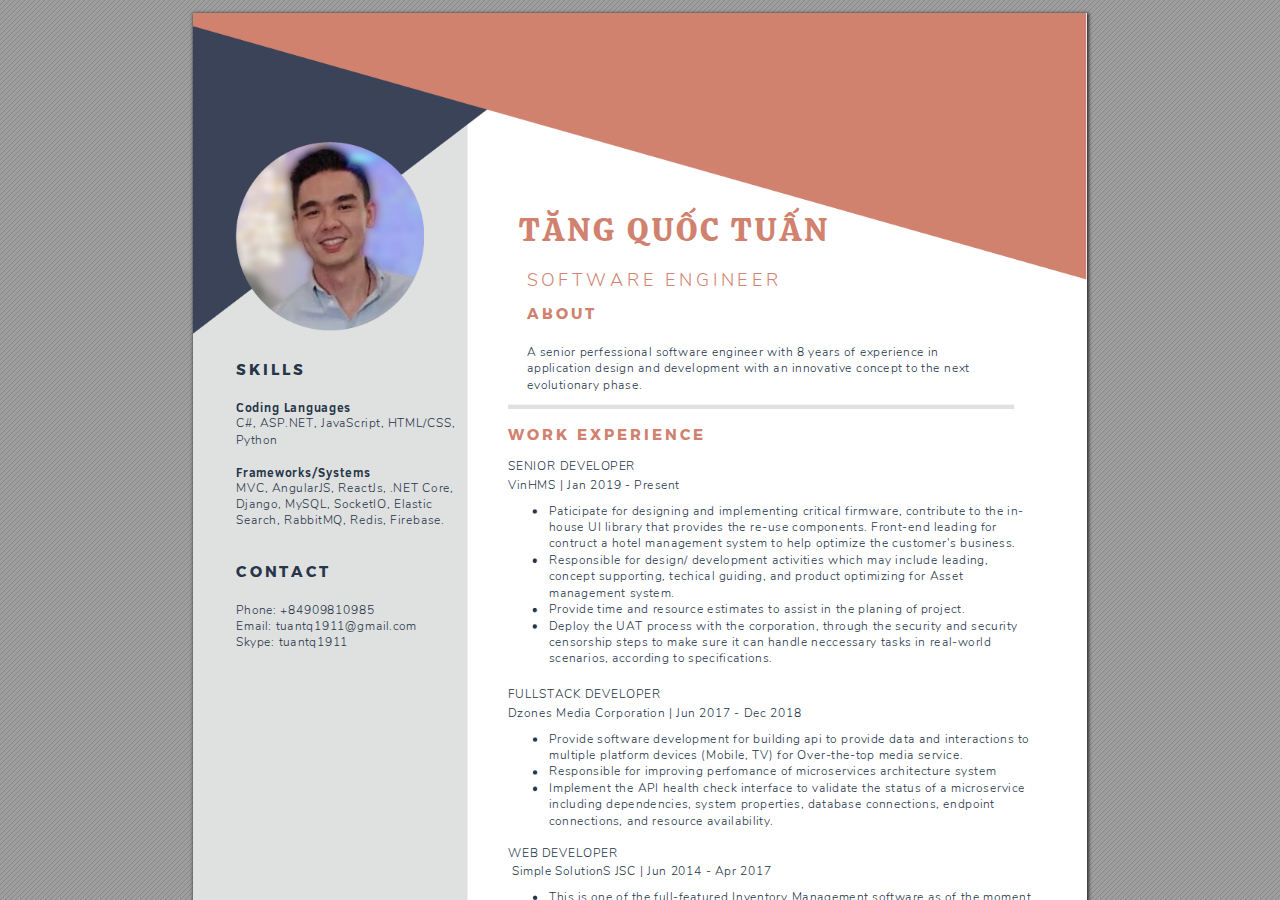
<file: html.html>
<!DOCTYPE html>
<!-- Created by pdf2htmlEX (https://github.com/pdf2htmlEX/pdf2htmlEX) -->
<html xmlns="http://www.w3.org/1999/xhtml">
<head>
    <meta charset="utf-8"/>
    <meta name="generator" content="pdf2htmlEX"/>
    <meta http-equiv="X-UA-Compatible" content="IE=edge,chrome=1"/>
    <style type="text/css">
        /*!
         * Base CSS for pdf2htmlEX
         * Copyright 2012,2013 Lu Wang <coolwanglu@gmail.com>
         * https://github.com/pdf2htmlEX/pdf2htmlEX/blob/master/share/LICENSE
         */#sidebar{position:absolute;top:0;left:0;bottom:0;width:250px;padding:0;margin:0;overflow:auto}#page-container{position:absolute;top:0;left:0;margin:0;padding:0;border:0}@media screen{#sidebar.opened+#page-container{left:250px}#page-container{bottom:0;right:0;overflow:auto}.loading-indicator{display:none}.loading-indicator.active{display:block;position:absolute;width:64px;height:64px;top:50%;left:50%;margin-top:-32px;margin-left:-32px}.loading-indicator img{position:absolute;top:0;left:0;bottom:0;right:0}}@media print{@page{margin:0}html{margin:0}body{margin:0;-webkit-print-color-adjust:exact}#sidebar{display:none}#page-container{width:auto;height:auto;overflow:visible;background-color:transparent}.d{display:none}}.pf{position:relative;background-color:white;overflow:hidden;margin:0;border:0}.pc{position:absolute;border:0;padding:0;margin:0;top:0;left:0;width:100%;height:100%;overflow:hidden;display:block;transform-origin:0 0;-ms-transform-origin:0 0;-webkit-transform-origin:0 0}.pc.opened{display:block}.bf{position:absolute;border:0;margin:0;top:0;bottom:0;width:100%;height:100%;-ms-user-select:none;-moz-user-select:none;-webkit-user-select:none;user-select:none}.bi{position:absolute;border:0;margin:0;-ms-user-select:none;-moz-user-select:none;-webkit-user-select:none;user-select:none}@media print{.pf{margin:0;box-shadow:none;page-break-after:always;page-break-inside:avoid}@-moz-document url-prefix(){.pf{overflow:visible;border:1px solid #fff}.pc{overflow:visible}}}.c{position:absolute;border:0;padding:0;margin:0;overflow:hidden;display:block}.t{position:absolute;white-space:pre;font-size:1px;transform-origin:0 100%;-ms-transform-origin:0 100%;-webkit-transform-origin:0 100%;unicode-bidi:bidi-override;-moz-font-feature-settings:"liga" 0}.t:after{content:''}.t:before{content:'';display:inline-block}.t span{position:relative;unicode-bidi:bidi-override}._{display:inline-block;color:transparent;z-index:-1}::selection{background:rgba(127,255,255,0.4)}::-moz-selection{background:rgba(127,255,255,0.4)}.pi{display:none}.d{position:absolute;transform-origin:0 100%;-ms-transform-origin:0 100%;-webkit-transform-origin:0 100%}.it{border:0;background-color:rgba(255,255,255,0.0)}.ir:hover{cursor:pointer}</style>
    <style type="text/css">
        /*!
         * Fancy styles for pdf2htmlEX
         * Copyright 2012,2013 Lu Wang <coolwanglu@gmail.com>
         * https://github.com/pdf2htmlEX/pdf2htmlEX/blob/master/share/LICENSE
         */@keyframes fadein{from{opacity:0}to{opacity:1}}@-webkit-keyframes fadein{from{opacity:0}to{opacity:1}}@keyframes swing{0{transform:rotate(0)}10%{transform:rotate(0)}90%{transform:rotate(720deg)}100%{transform:rotate(720deg)}}@-webkit-keyframes swing{0{-webkit-transform:rotate(0)}10%{-webkit-transform:rotate(0)}90%{-webkit-transform:rotate(720deg)}100%{-webkit-transform:rotate(720deg)}}@media screen{#sidebar{background-color:#2f3236;background-image:url("[data-uri]")}#outline{font-family:Georgia,Times,"Times New Roman",serif;font-size:13px;margin:2em 1em}#outline ul{padding:0}#outline li{list-style-type:none;margin:1em 0}#outline li>ul{margin-left:1em}#outline a,#outline a:visited,#outline a:hover,#outline a:active{line-height:1.2;color:#e8e8e8;text-overflow:ellipsis;white-space:nowrap;text-decoration:none;display:block;overflow:hidden;outline:0}#outline a:hover{color:#0cf}#page-container{background-color:#9e9e9e;background-image:url("[data-uri]");-webkit-transition:left 500ms;transition:left 500ms}.pf{margin:13px auto;box-shadow:1px 1px 3px 1px #333;border-collapse:separate}.pc.opened{-webkit-animation:fadein 100ms;animation:fadein 100ms}.loading-indicator.active{-webkit-animation:swing 1.5s ease-in-out .01s infinite alternate none;animation:swing 1.5s ease-in-out .01s infinite alternate none}.checked{background:no-repeat url([data-uri])}}</style>
    <style type="text/css">
        .ff0{font-family:sans-serif;visibility:hidden;}
        @font-face{font-family:ff1;src:url('[data-uri]')format("woff");}.ff1{font-family:ff1;line-height:0.716000;font-style:normal;font-weight:normal;visibility:visible;}
        @font-face{font-family:ff2;src:url('[data-uri]')format("woff");}.ff2{font-family:ff2;line-height:0.936000;font-style:normal;font-weight:normal;visibility:visible;}
        @font-face{font-family:ff3;src:url('[data-uri]')format("woff");}.ff3{font-family:ff3;line-height:0.935059;font-style:normal;font-weight:normal;visibility:visible;}
        @font-face{font-family:ff4;src:url('[data-uri]')format("woff");}.ff4{font-family:ff4;line-height:1.231000;font-style:normal;font-weight:normal;visibility:visible;}
        .m0{transform:matrix(0.375000,0.000000,0.000000,0.375000,0,0);-ms-transform:matrix(0.375000,0.000000,0.000000,0.375000,0,0);-webkit-transform:matrix(0.375000,0.000000,0.000000,0.375000,0,0);}
        .v0{vertical-align:0.000000px;}
        .ls0{letter-spacing:0.000000px;}
        .sc_{text-shadow:none;}
        .sc0{text-shadow:-0.015em 0 transparent,0 0.015em transparent,0.015em 0 transparent,0 -0.015em  transparent;}
        @media screen and (-webkit-min-device-pixel-ratio:0){
            .sc_{-webkit-text-stroke:0px transparent;}
            .sc0{-webkit-text-stroke:0.015em transparent;text-shadow:none;}
        }
        .ws0{word-spacing:0.000000px;}
        ._1{width:1.912004px;}
        ._0{width:8.077050px;}
        ._2{width:9.247983px;}
        ._3{width:10.562087px;}
        .fc1{color:rgb(38,53,71);}
        .fc0{color:rgb(208,130,111);}
        .fs1{font-size:32.300372px;}
        .fs2{font-size:32.325778px;}
        .fs0{font-size:40.390066px;}
        .fs4{font-size:48.479762px;}
        .fs3{font-size:84.070524px;}
        .y0{bottom:-0.750000px;}
        .y9{bottom:32.353402px;}
        .y8{bottom:55.712827px;}
        .y7{bottom:72.140457px;}
        .y6{bottom:108.122920px;}
        .y39{bottom:167.837193px;}
        .y38{bottom:184.264823px;}
        .y37{bottom:200.692453px;}
        .y36{bottom:217.120083px;}
        .y35{bottom:242.747114px;}
        .y34{bottom:261.365089px;}
        .y33{bottom:293.340851px;}
        .y32{bottom:309.768481px;}
        .y31{bottom:326.196110px;}
        .y30{bottom:342.623740px;}
        .y2f{bottom:359.051370px;}
        .y2e{bottom:375.479000px;}
        .y2d{bottom:401.106067px;}
        .y2c{bottom:419.724042px;}
        .y1d{bottom:451.536544px;}
        .y1c{bottom:467.964174px;}
        .y1b{bottom:484.391804px;}
        .y1a{bottom:500.819434px;}
        .y19{bottom:517.247064px;}
        .y18{bottom:533.674693px;}
        .y17{bottom:559.301724px;}
        .y16{bottom:577.919664px;}
        .y15{bottom:613.902989px;}
        .y21{bottom:629.874432px;}
        .y14{bottom:630.330619px;}
        .y20{bottom:646.302061px;}
        .y13{bottom:646.758249px;}
        .y1f{bottom:662.729691px;}
        .y12{bottom:663.185879px;}
        .y11{bottom:679.613509px;}
        .y10{bottom:696.041139px;}
        .y1e{bottom:698.712213px;}
        .yf{bottom:712.468768px;}
        .ye{bottom:728.896398px;}
        .yd{bottom:745.324028px;}
        .y28{bottom:751.812951px;}
        .yc{bottom:761.751658px;}
        .y27{bottom:767.975840px;}
        .y26{bottom:784.138728px;}
        .yb{bottom:787.378674px;}
        .y25{bottom:799.291437px;}
        .ya{bottom:805.996632px;}
        .y24{bottom:832.627395px;}
        .y5{bottom:836.092815px;}
        .y23{bottom:848.790284px;}
        .y22{bottom:863.942992px;}
        .y4{bottom:887.654239px;}
        .y29{bottom:900.670404px;}
        .y3{bottom:904.081869px;}
        .y2{bottom:920.509498px;}
        .y1{bottom:956.492002px;}
        .y2b{bottom:989.710092px;}
        .y2a{bottom:1035.468066px;}
        .h4{height:23.991788px;}
        .h3{height:24.128378px;}
        .h5{height:24.147356px;}
        .h2{height:28.596166px;}
        .h7{height:36.214382px;}
        .h6{height:88.189980px;}
        .h0{height:1263.374968px;}
        .h1{height:1263.750000px;}
        .w0{width:893.250000px;}
        .w1{width:894.000000px;}
        .x0{left:0.000000px;}
        .x4{left:42.892238px;}
        .x2{left:314.144328px;}
        .x5{left:325.971242px;}
        .x1{left:333.790056px;}
        .x3{left:355.324403px;}
        @media print{
            .v0{vertical-align:0.000000pt;}
            .ls0{letter-spacing:0.000000pt;}
            .ws0{word-spacing:0.000000pt;}
            ._1{width:1.699559pt;}
            ._0{width:7.179600pt;}
            ._2{width:8.220429pt;}
            ._3{width:9.388522pt;}
            .fs1{font-size:28.711442pt;}
            .fs2{font-size:28.734025pt;}
            .fs0{font-size:35.902281pt;}
            .fs4{font-size:43.093122pt;}
            .fs3{font-size:74.729355pt;}
            .y0{bottom:-0.666667pt;}
            .y9{bottom:28.758580pt;}
            .y8{bottom:49.522513pt;}
            .y7{bottom:64.124850pt;}
            .y6{bottom:96.109263pt;}
            .y39{bottom:149.188616pt;}
            .y38{bottom:163.790954pt;}
            .y37{bottom:178.393291pt;}
            .y36{bottom:192.995629pt;}
            .y35{bottom:215.775212pt;}
            .y34{bottom:232.324523pt;}
            .y33{bottom:260.747423pt;}
            .y32{bottom:275.349761pt;}
            .y31{bottom:289.952098pt;}
            .y30{bottom:304.554436pt;}
            .y2f{bottom:319.156773pt;}
            .y2e{bottom:333.759111pt;}
            .y2d{bottom:356.538726pt;}
            .y2c{bottom:373.088037pt;}
            .y1d{bottom:401.365817pt;}
            .y1c{bottom:415.968155pt;}
            .y1b{bottom:430.570492pt;}
            .y1a{bottom:445.172830pt;}
            .y19{bottom:459.775168pt;}
            .y18{bottom:474.377505pt;}
            .y17{bottom:497.157088pt;}
            .y16{bottom:513.706368pt;}
            .y15{bottom:545.691546pt;}
            .y21{bottom:559.888384pt;}
            .y14{bottom:560.293884pt;}
            .y20{bottom:574.490721pt;}
            .y13{bottom:574.896221pt;}
            .y1f{bottom:589.093059pt;}
            .y12{bottom:589.498559pt;}
            .y11{bottom:604.100897pt;}
            .y10{bottom:618.703234pt;}
            .y1e{bottom:621.077522pt;}
            .yf{bottom:633.305572pt;}
            .ye{bottom:647.907910pt;}
            .yd{bottom:662.510247pt;}
            .y28{bottom:668.278178pt;}
            .yc{bottom:677.112585pt;}
            .y27{bottom:682.645191pt;}
            .y26{bottom:697.012203pt;}
            .yb{bottom:699.892155pt;}
            .y25{bottom:710.481277pt;}
            .ya{bottom:716.441450pt;}
            .y24{bottom:740.113240pt;}
            .y5{bottom:743.193613pt;}
            .y23{bottom:754.480252pt;}
            .y22{bottom:767.949326pt;}
            .y4{bottom:789.025990pt;}
            .y29{bottom:800.595915pt;}
            .y3{bottom:803.628328pt;}
            .y2{bottom:818.230665pt;}
            .y1{bottom:850.215113pt;}
            .y2b{bottom:879.742304pt;}
            .y2a{bottom:920.416058pt;}
            .h4{height:21.326034pt;}
            .h3{height:21.447447pt;}
            .h5{height:21.464316pt;}
            .h2{height:25.418815pt;}
            .h7{height:32.190562pt;}
            .h6{height:78.391093pt;}
            .h0{height:1122.999972pt;}
            .h1{height:1123.333333pt;}
            .w0{width:794.000000pt;}
            .w1{width:794.666667pt;}
            .x0{left:0.000000pt;}
            .x4{left:38.126434pt;}
            .x2{left:279.239403pt;}
            .x5{left:289.752215pt;}
            .x1{left:296.702272pt;}
            .x3{left:315.843914pt;}
        }
    </style>
    <script>
        /*
         Copyright 2012 Mozilla Foundation
         Copyright 2013 Lu Wang <coolwanglu@gmail.com>
         Apachine License Version 2.0
        */
        (function(){function b(a,b,e,f){var c=(a.className||"").split(/\s+/g);""===c[0]&&c.shift();var d=c.indexOf(b);0>d&&e&&c.push(b);0<=d&&f&&c.splice(d,1);a.className=c.join(" ");return 0<=d}if(!("classList"in document.createElement("div"))){var e={add:function(a){b(this.element,a,!0,!1)},contains:function(a){return b(this.element,a,!1,!1)},remove:function(a){b(this.element,a,!1,!0)},toggle:function(a){b(this.element,a,!0,!0)}};Object.defineProperty(HTMLElement.prototype,"classList",{get:function(){if(this._classList)return this._classList;
                var a=Object.create(e,{element:{value:this,writable:!1,enumerable:!0}});Object.defineProperty(this,"_classList",{value:a,writable:!1,enumerable:!1});return a},enumerable:!0})}})();
    </script>
    <script>
        (function(){/*
 pdf2htmlEX.js: Core UI functions for pdf2htmlEX
 Copyright 2012,2013 Lu Wang <coolwanglu@gmail.com> and other contributors
 https://github.com/pdf2htmlEX/pdf2htmlEX/blob/master/share/LICENSE
*/
            var pdf2htmlEX=window.pdf2htmlEX=window.pdf2htmlEX||{},CSS_CLASS_NAMES={page_frame:"pf",page_content_box:"pc",page_data:"pi",background_image:"bi",link:"l",input_radio:"ir",__dummy__:"no comma"},DEFAULT_CONFIG={container_id:"page-container",sidebar_id:"sidebar",outline_id:"outline",loading_indicator_cls:"loading-indicator",preload_pages:3,render_timeout:100,scale_step:0.9,key_handler:!0,hashchange_handler:!0,view_history_handler:!0,__dummy__:"no comma"},EPS=1E-6;
            function invert(a){var b=a[0]*a[3]-a[1]*a[2];return[a[3]/b,-a[1]/b,-a[2]/b,a[0]/b,(a[2]*a[5]-a[3]*a[4])/b,(a[1]*a[4]-a[0]*a[5])/b]}function transform(a,b){return[a[0]*b[0]+a[2]*b[1]+a[4],a[1]*b[0]+a[3]*b[1]+a[5]]}function get_page_number(a){return parseInt(a.getAttribute("data-page-no"),16)}function disable_dragstart(a){for(var b=0,c=a.length;b<c;++b)a[b].addEventListener("dragstart",function(){return!1},!1)}
            function clone_and_extend_objs(a){for(var b={},c=0,e=arguments.length;c<e;++c){var h=arguments[c],d;for(d in h)h.hasOwnProperty(d)&&(b[d]=h[d])}return b}
            function Page(a){if(a){this.shown=this.loaded=!1;this.page=a;this.num=get_page_number(a);this.original_height=a.clientHeight;this.original_width=a.clientWidth;var b=a.getElementsByClassName(CSS_CLASS_NAMES.page_content_box)[0];b&&(this.content_box=b,this.original_scale=this.cur_scale=this.original_height/b.clientHeight,this.page_data=JSON.parse(a.getElementsByClassName(CSS_CLASS_NAMES.page_data)[0].getAttribute("data-data")),this.ctm=this.page_data.ctm,this.ictm=invert(this.ctm),this.loaded=!0)}}
            Page.prototype={hide:function(){this.loaded&&this.shown&&(this.content_box.classList.remove("opened"),this.shown=!1)},show:function(){this.loaded&&!this.shown&&(this.content_box.classList.add("opened"),this.shown=!0)},rescale:function(a){this.cur_scale=0===a?this.original_scale:a;this.loaded&&(a=this.content_box.style,a.msTransform=a.webkitTransform=a.transform="scale("+this.cur_scale.toFixed(3)+")");a=this.page.style;a.height=this.original_height*this.cur_scale+"px";a.width=this.original_width*this.cur_scale+
                    "px"},view_position:function(){var a=this.page,b=a.parentNode;return[b.scrollLeft-a.offsetLeft-a.clientLeft,b.scrollTop-a.offsetTop-a.clientTop]},height:function(){return this.page.clientHeight},width:function(){return this.page.clientWidth}};function Viewer(a){this.config=clone_and_extend_objs(DEFAULT_CONFIG,0<arguments.length?a:{});this.pages_loading=[];this.init_before_loading_content();var b=this;document.addEventListener("DOMContentLoaded",function(){b.init_after_loading_content()},!1)}
            Viewer.prototype={scale:1,cur_page_idx:0,first_page_idx:0,init_before_loading_content:function(){this.pre_hide_pages()},initialize_radio_button:function(){for(var a=document.getElementsByClassName(CSS_CLASS_NAMES.input_radio),b=0;b<a.length;b++)a[b].addEventListener("click",function(){this.classList.toggle("checked")})},init_after_loading_content:function(){this.sidebar=document.getElementById(this.config.sidebar_id);this.outline=document.getElementById(this.config.outline_id);this.container=document.getElementById(this.config.container_id);
                    this.loading_indicator=document.getElementsByClassName(this.config.loading_indicator_cls)[0];for(var a=!0,b=this.outline.childNodes,c=0,e=b.length;c<e;++c)if("ul"===b[c].nodeName.toLowerCase()){a=!1;break}a||this.sidebar.classList.add("opened");this.find_pages();if(0!=this.pages.length){disable_dragstart(document.getElementsByClassName(CSS_CLASS_NAMES.background_image));this.config.key_handler&&this.register_key_handler();var h=this;this.config.hashchange_handler&&window.addEventListener("hashchange",
                        function(a){h.navigate_to_dest(document.location.hash.substring(1))},!1);this.config.view_history_handler&&window.addEventListener("popstate",function(a){a.state&&h.navigate_to_dest(a.state)},!1);this.container.addEventListener("scroll",function(){h.update_page_idx();h.schedule_render(!0)},!1);[this.container,this.outline].forEach(function(a){a.addEventListener("click",h.link_handler.bind(h),!1)});this.initialize_radio_button();this.render()}},find_pages:function(){for(var a=[],b={},c=this.container.childNodes,
                                                                                                                                                                                                                                                                                                                                                                                                                                                                                                                      e=0,h=c.length;e<h;++e){var d=c[e];d.nodeType===Node.ELEMENT_NODE&&d.classList.contains(CSS_CLASS_NAMES.page_frame)&&(d=new Page(d),a.push(d),b[d.num]=a.length-1)}this.pages=a;this.page_map=b},load_page:function(a,b,c){var e=this.pages;if(!(a>=e.length||(e=e[a],e.loaded||this.pages_loading[a]))){var e=e.page,h=e.getAttribute("data-page-url");if(h){this.pages_loading[a]=!0;var d=e.getElementsByClassName(this.config.loading_indicator_cls)[0];"undefined"===typeof d&&(d=this.loading_indicator.cloneNode(!0),
                    d.classList.add("active"),e.appendChild(d));var f=this,g=new XMLHttpRequest;g.open("GET",h,!0);g.onload=function(){if(200===g.status||0===g.status){var b=document.createElement("div");b.innerHTML=g.responseText;for(var d=null,b=b.childNodes,e=0,h=b.length;e<h;++e){var p=b[e];if(p.nodeType===Node.ELEMENT_NODE&&p.classList.contains(CSS_CLASS_NAMES.page_frame)){d=p;break}}b=f.pages[a];f.container.replaceChild(d,b.page);b=new Page(d);f.pages[a]=b;b.hide();b.rescale(f.scale);disable_dragstart(d.getElementsByClassName(CSS_CLASS_NAMES.background_image));
                    f.schedule_render(!1);c&&c(b)}delete f.pages_loading[a]};g.send(null)}void 0===b&&(b=this.config.preload_pages);0<--b&&(f=this,setTimeout(function(){f.load_page(a+1,b)},0))}},pre_hide_pages:function(){var a="@media screen{."+CSS_CLASS_NAMES.page_content_box+"{display:none;}}",b=document.createElement("style");b.styleSheet?b.styleSheet.cssText=a:b.appendChild(document.createTextNode(a));document.head.appendChild(b)},render:function(){for(var a=this.container,b=a.scrollTop,c=a.clientHeight,a=b-c,b=
                    b+c+c,c=this.pages,e=0,h=c.length;e<h;++e){var d=c[e],f=d.page,g=f.offsetTop+f.clientTop,f=g+f.clientHeight;g<=b&&f>=a?d.loaded?d.show():this.load_page(e):d.hide()}},update_page_idx:function(){var a=this.pages,b=a.length;if(!(2>b)){for(var c=this.container,e=c.scrollTop,c=e+c.clientHeight,h=-1,d=b,f=d-h;1<f;){var g=h+Math.floor(f/2),f=a[g].page;f.offsetTop+f.clientTop+f.clientHeight>=e?d=g:h=g;f=d-h}this.first_page_idx=d;for(var g=h=this.cur_page_idx,k=0;d<b;++d){var f=a[d].page,l=f.offsetTop+f.clientTop,
                    f=f.clientHeight;if(l>c)break;f=(Math.min(c,l+f)-Math.max(e,l))/f;if(d===h&&Math.abs(f-1)<=EPS){g=h;break}f>k&&(k=f,g=d)}this.cur_page_idx=g}},schedule_render:function(a){if(void 0!==this.render_timer){if(!a)return;clearTimeout(this.render_timer)}var b=this;this.render_timer=setTimeout(function(){delete b.render_timer;b.render()},this.config.render_timeout)},register_key_handler:function(){var a=this;window.addEventListener("DOMMouseScroll",function(b){if(b.ctrlKey){b.preventDefault();var c=a.container,
                    e=c.getBoundingClientRect(),c=[b.clientX-e.left-c.clientLeft,b.clientY-e.top-c.clientTop];a.rescale(Math.pow(a.config.scale_step,b.detail),!0,c)}},!1);window.addEventListener("keydown",function(b){var c=!1,e=b.ctrlKey||b.metaKey,h=b.altKey;switch(b.keyCode){case 61:case 107:case 187:e&&(a.rescale(1/a.config.scale_step,!0),c=!0);break;case 173:case 109:case 189:e&&(a.rescale(a.config.scale_step,!0),c=!0);break;case 48:e&&(a.rescale(0,!1),c=!0);break;case 33:h?a.scroll_to(a.cur_page_idx-1):a.container.scrollTop-=
                    a.container.clientHeight;c=!0;break;case 34:h?a.scroll_to(a.cur_page_idx+1):a.container.scrollTop+=a.container.clientHeight;c=!0;break;case 35:a.container.scrollTop=a.container.scrollHeight;c=!0;break;case 36:a.container.scrollTop=0,c=!0}c&&b.preventDefault()},!1)},rescale:function(a,b,c){var e=this.scale;this.scale=a=0===a?1:b?e*a:a;c||(c=[0,0]);b=this.container;c[0]+=b.scrollLeft;c[1]+=b.scrollTop;for(var h=this.pages,d=h.length,f=this.first_page_idx;f<d;++f){var g=h[f].page;if(g.offsetTop+g.clientTop>=
                    c[1])break}g=f-1;0>g&&(g=0);var g=h[g].page,k=g.clientWidth,f=g.clientHeight,l=g.offsetLeft+g.clientLeft,m=c[0]-l;0>m?m=0:m>k&&(m=k);k=g.offsetTop+g.clientTop;c=c[1]-k;0>c?c=0:c>f&&(c=f);for(f=0;f<d;++f)h[f].rescale(a);b.scrollLeft+=m/e*a+g.offsetLeft+g.clientLeft-m-l;b.scrollTop+=c/e*a+g.offsetTop+g.clientTop-c-k;this.schedule_render(!0)},fit_width:function(){var a=this.cur_page_idx;this.rescale(this.container.clientWidth/this.pages[a].width(),!0);this.scroll_to(a)},fit_height:function(){var a=this.cur_page_idx;
                    this.rescale(this.container.clientHeight/this.pages[a].height(),!0);this.scroll_to(a)},get_containing_page:function(a){for(;a;){if(a.nodeType===Node.ELEMENT_NODE&&a.classList.contains(CSS_CLASS_NAMES.page_frame)){a=get_page_number(a);var b=this.page_map;return a in b?this.pages[b[a]]:null}a=a.parentNode}return null},link_handler:function(a){var b=a.target,c=b.getAttribute("data-dest-detail");if(c){if(this.config.view_history_handler)try{var e=this.get_current_view_hash();window.history.replaceState(e,
                    "","#"+e);window.history.pushState(c,"","#"+c)}catch(h){}this.navigate_to_dest(c,this.get_containing_page(b));a.preventDefault()}},navigate_to_dest:function(a,b){try{var c=JSON.parse(a)}catch(e){return}if(c instanceof Array){var h=c[0],d=this.page_map;if(h in d){for(var f=d[h],h=this.pages[f],d=2,g=c.length;d<g;++d){var k=c[d];if(null!==k&&"number"!==typeof k)return}for(;6>c.length;)c.push(null);var g=b||this.pages[this.cur_page_idx],d=g.view_position(),d=transform(g.ictm,[d[0],g.height()-d[1]]),
                    g=this.scale,l=[0,0],m=!0,k=!1,n=this.scale;switch(c[1]){case "XYZ":l=[null===c[2]?d[0]:c[2]*n,null===c[3]?d[1]:c[3]*n];g=c[4];if(null===g||0===g)g=this.scale;k=!0;break;case "Fit":case "FitB":l=[0,0];k=!0;break;case "FitH":case "FitBH":l=[0,null===c[2]?d[1]:c[2]*n];k=!0;break;case "FitV":case "FitBV":l=[null===c[2]?d[0]:c[2]*n,0];k=!0;break;case "FitR":l=[c[2]*n,c[5]*n],m=!1,k=!0}if(k){this.rescale(g,!1);var p=this,c=function(a){l=transform(a.ctm,l);m&&(l[1]=a.height()-l[1]);p.scroll_to(f,l)};h.loaded?
                    c(h):(this.load_page(f,void 0,c),this.scroll_to(f))}}}},scroll_to:function(a,b){var c=this.pages;if(!(0>a||a>=c.length)){c=c[a].view_position();void 0===b&&(b=[0,0]);var e=this.container;e.scrollLeft+=b[0]-c[0];e.scrollTop+=b[1]-c[1]}},get_current_view_hash:function(){var a=[],b=this.pages[this.cur_page_idx];a.push(b.num);a.push("XYZ");var c=b.view_position(),c=transform(b.ictm,[c[0],b.height()-c[1]]);a.push(c[0]/this.scale);a.push(c[1]/this.scale);a.push(this.scale);return JSON.stringify(a)}};
            pdf2htmlEX.Viewer=Viewer;})();
    </script>
    <script>
        try{
            pdf2htmlEX.defaultViewer = new pdf2htmlEX.Viewer({});
        }catch(e){}
    </script>
    <title></title>
</head>
<body>
<div id="sidebar">
    <div id="outline">
    </div>
</div>
<div id="page-container">
    <div id="pf1" class="pf w0 h0" data-page-no="1"><div class="pc pc1 w0 h0"><img class="bi x0 y0 w1 h1" alt="" src="[data-uri]"/><div class="t m0 x1 h2 y1 ff1 fs0 fc0 sc0 ls0 ws0">A<span class="_ _0"> </span>B<span class="_ _0"> </span>O<span class="_ _0"> </span>U<span class="_ _0"> </span>T</div><div class="t m0 x1 h3 y2 ff2 fs1 fc1 sc0 ls0 ws0">A<span class="_ _1"></span> <span class="_ _1"></span>s<span class="_ _1"></span>e<span class="_ _1"></span>n<span class="_ _1"></span>i<span class="_ _1"></span>o<span class="_ _1"></span>r<span class="_ _1"></span> <span class="_ _1"></span>p<span class="_ _1"></span>e<span class="_ _1"></span>r<span class="_ _1"></span>f<span class="_ _1"></span>e<span class="_ _1"></span>s<span class="_ _1"></span>s<span class="_ _1"></span>i<span class="_ _1"></span>o<span class="_ _1"></span>n<span class="_ _1"></span>a<span class="_ _1"></span>l<span class="_ _1"></span> <span class="_ _1"></span>s<span class="_ _1"></span>o<span class="_ _1"></span>f<span class="_ _1"></span>t<span class="_ _1"></span>w<span class="_ _1"></span>a<span class="_ _1"></span>r<span class="_ _1"></span>e<span class="_ _1"></span> <span class="_ _1"></span>e<span class="_ _1"></span>n<span class="_ _1"></span>g<span class="_ _1"></span>i<span class="_ _1"></span>n<span class="_ _1"></span>e<span class="_ _1"></span>e<span class="_ _1"></span>r<span class="_ _1"></span> <span class="_ _1"></span>w<span class="_ _1"></span>i<span class="_ _1"></span>t<span class="_ _1"></span>h<span class="_ _1"></span> <span class="_ _1"></span>8<span class="_ _1"></span> <span class="_ _1"></span>y<span class="_ _1"></span>e<span class="_ _1"></span>a<span class="_ _1"></span>r<span class="_ _1"></span>s<span class="_ _1"></span> <span class="_ _1"></span>o<span class="_ _1"></span>f<span class="_ _1"></span> <span class="_ _1"></span>e<span class="_ _1"></span>x<span class="_ _1"></span>p<span class="_ _1"></span>e<span class="_ _1"></span>r<span class="_ _1"></span>i<span class="_ _1"></span>e<span class="_ _1"></span>n<span class="_ _1"></span>c<span class="_ _1"></span>e<span class="_ _1"></span> <span class="_ _1"></span>i<span class="_ _1"></span>n</div><div class="t m0 x1 h3 y3 ff2 fs1 fc1 sc0 ls0 ws0">a<span class="_ _1"></span>p<span class="_ _1"></span>p<span class="_ _1"></span>l<span class="_ _1"></span>i<span class="_ _1"></span>c<span class="_ _1"></span>a<span class="_ _1"></span>t<span class="_ _1"></span>i<span class="_ _1"></span>o<span class="_ _1"></span>n<span class="_ _1"></span> <span class="_ _1"></span>d<span class="_ _1"></span>e<span class="_ _1"></span>s<span class="_ _1"></span>i<span class="_ _1"></span>g<span class="_ _1"></span>n<span class="_ _1"></span> <span class="_ _1"></span>a<span class="_ _1"></span>n<span class="_ _1"></span>d<span class="_ _1"></span> <span class="_ _1"></span>d<span class="_ _1"></span>e<span class="_ _1"></span>v<span class="_ _1"></span>e<span class="_ _1"></span>l<span class="_ _1"></span>o<span class="_ _1"></span>p<span class="_ _1"></span>m<span class="_ _1"></span>e<span class="_ _1"></span>n<span class="_ _1"></span>t<span class="_ _1"></span> <span class="_ _1"></span>w<span class="_ _1"></span>i<span class="_ _1"></span>t<span class="_ _1"></span>h<span class="_ _1"></span> <span class="_ _1"></span>a<span class="_ _1"></span>n<span class="_ _1"></span> <span class="_ _1"></span>i<span class="_ _1"></span>n<span class="_ _1"></span>n<span class="_ _1"></span>o<span class="_ _1"></span>v<span class="_ _1"></span>a<span class="_ _1"></span>t<span class="_ _1"></span>i<span class="_ _1"></span>v<span class="_ _1"></span>e<span class="_ _1"></span> <span class="_ _1"></span>c<span class="_ _1"></span>o<span class="_ _1"></span>n<span class="_ _1"></span>c<span class="_ _1"></span>e<span class="_ _1"></span>p<span class="_ _1"></span>t<span class="_ _1"></span> <span class="_ _1"></span>t<span class="_ _1"></span>o<span class="_ _1"></span> <span class="_ _1"></span>t<span class="_ _1"></span>h<span class="_ _1"></span>e<span class="_ _1"></span> <span class="_ _1"></span>n<span class="_ _1"></span>e<span class="_ _1"></span>x<span class="_ _1"></span>t</div><div class="t m0 x1 h3 y4 ff2 fs1 fc1 sc0 ls0 ws0">e<span class="_ _1"></span>v<span class="_ _1"></span>o<span class="_ _1"></span>l<span class="_ _1"></span>u<span class="_ _1"></span>t<span class="_ _1"></span>i<span class="_ _1"></span>o<span class="_ _1"></span>n<span class="_ _1"></span>a<span class="_ _1"></span>r<span class="_ _1"></span>y<span class="_ _1"></span> <span class="_ _1"></span>p<span class="_ _1"></span>h<span class="_ _1"></span>a<span class="_ _1"></span>s<span class="_ _1"></span>e<span class="_ _1"></span>.</div><div class="t m0 x2 h2 y5 ff1 fs0 fc0 sc0 ls0 ws0">W<span class="_ _0"> </span>O<span class="_ _0"> </span>R<span class="_ _0"> </span>K<span class="_ _0"> </span> <span class="_ _0"> </span>E<span class="_ _0"> </span>X<span class="_ _0"> </span>P<span class="_ _0"> </span>E<span class="_ _0"> </span>R<span class="_ _0"> </span>I<span class="_ _0"> </span>E<span class="_ _0"> </span>N<span class="_ _0"> </span>C<span class="_ _0"> </span>E</div><div class="t m0 x1 h2 y6 ff1 fs0 fc0 sc0 ls0 ws0">E<span class="_ _0"> </span>D<span class="_ _0"> </span>U<span class="_ _0"> </span>C<span class="_ _0"> </span>A<span class="_ _0"> </span>T<span class="_ _0"> </span>I<span class="_ _0"> </span>O<span class="_ _0"> </span>N</div><div class="t m0 x1 h3 y7 ff2 fs1 fc1 sc0 ls0 ws0">H<span class="_ _1"></span>I<span class="_ _1"></span>G<span class="_ _1"></span>H<span class="_ _1"></span>E<span class="_ _1"></span>R<span class="_ _1"></span> <span class="_ _1"></span>D<span class="_ _1"></span>I<span class="_ _1"></span>P<span class="_ _1"></span>L<span class="_ _1"></span>O<span class="_ _1"></span>M<span class="_ _1"></span>A<span class="_ _1"></span> <span class="_ _1"></span>I<span class="_ _1"></span>N<span class="_ _1"></span> <span class="_ _1"></span>S<span class="_ _1"></span>O<span class="_ _1"></span>F<span class="_ _1"></span>T<span class="_ _1"></span>W<span class="_ _1"></span>A<span class="_ _1"></span>R<span class="_ _1"></span>E<span class="_ _1"></span> <span class="_ _1"></span>E<span class="_ _1"></span>N<span class="_ _1"></span>G<span class="_ _1"></span>I<span class="_ _1"></span>N<span class="_ _1"></span>E<span class="_ _1"></span>E<span class="_ _1"></span>R<span class="_ _1"></span>I<span class="_ _1"></span>N<span class="_ _1"></span>G</div><div class="t m0 x1 h3 y8 ff2 fs1 fc1 sc0 ls0 ws0">D<span class="_ _1"></span>I<span class="_ _1"></span>P<span class="_ _1"></span>L<span class="_ _1"></span>O<span class="_ _1"></span>M<span class="_ _1"></span>A<span class="_ _1"></span> <span class="_ _1"></span>I<span class="_ _1"></span>N<span class="_ _1"></span> <span class="_ _1"></span>I<span class="_ _1"></span>N<span class="_ _1"></span>F<span class="_ _1"></span>O<span class="_ _1"></span>R<span class="_ _1"></span>M<span class="_ _1"></span>A<span class="_ _1"></span>T<span class="_ _1"></span>I<span class="_ _1"></span>O<span class="_ _1"></span>N<span class="_ _1"></span> <span class="_ _1"></span>S<span class="_ _1"></span>Y<span class="_ _1"></span>S<span class="_ _1"></span>T<span class="_ _1"></span>E<span class="_ _1"></span>M<span class="_ _1"></span> <span class="_ _1"></span>M<span class="_ _1"></span>A<span class="_ _1"></span>N<span class="_ _1"></span>A<span class="_ _1"></span>G<span class="_ _1"></span>E<span class="_ _1"></span>M<span class="_ _1"></span>E<span class="_ _1"></span>N<span class="_ _1"></span>T</div><div class="t m0 x1 h3 y9 ff2 fs1 fc1 sc0 ls0 ws0">F<span class="_ _1"></span>P<span class="_ _1"></span>T<span class="_ _1"></span>-<span class="_ _1"></span>A<span class="_ _1"></span>p<span class="_ _1"></span>t<span class="_ _1"></span>e<span class="_ _1"></span>c<span class="_ _1"></span>h<span class="_ _1"></span> <span class="_ _1"></span>E<span class="_ _1"></span>d<span class="_ _1"></span>u<span class="_ _1"></span>c<span class="_ _1"></span>a<span class="_ _1"></span>t<span class="_ _1"></span>i<span class="_ _1"></span>o<span class="_ _1"></span>n<span class="_ _1"></span> <span class="_ _1"></span>|<span class="_ _1"></span> <span class="_ _1"></span>2<span class="_ _1"></span>0<span class="_ _1"></span>1<span class="_ _1"></span>0<span class="_ _1"></span> <span class="_ _1"></span>-<span class="_ _1"></span> <span class="_ _1"></span>2<span class="_ _1"></span>0<span class="_ _1"></span>1<span class="_ _1"></span>2</div><div class="t m0 x2 h3 ya ff2 fs1 fc1 sc0 ls0 ws0">S<span class="_ _1"></span>E<span class="_ _1"></span>N<span class="_ _1"></span>I<span class="_ _1"></span>O<span class="_ _1"></span>R<span class="_ _1"></span> <span class="_ _1"></span>D<span class="_ _1"></span>E<span class="_ _1"></span>V<span class="_ _1"></span>E<span class="_ _1"></span>L<span class="_ _1"></span>O<span class="_ _1"></span>P<span class="_ _1"></span>E<span class="_ _1"></span>R</div><div class="t m0 x2 h3 yb ff2 fs1 fc1 sc0 ls0 ws0">V<span class="_ _1"></span>i<span class="_ _1"></span>n<span class="_ _1"></span>H<span class="_ _1"></span>M<span class="_ _1"></span>S<span class="_ _1"></span> <span class="_ _1"></span>|<span class="_ _1"></span> <span class="_ _1"></span>J<span class="_ _1"></span>a<span class="_ _1"></span>n<span class="_ _1"></span> <span class="_ _1"></span>2<span class="_ _1"></span>0<span class="_ _1"></span>1<span class="_ _1"></span>9<span class="_ _1"></span> <span class="_ _1"></span>-<span class="_ _1"></span> <span class="_ _1"></span>P<span class="_ _1"></span>r<span class="_ _1"></span>e<span class="_ _1"></span>s<span class="_ _1"></span>e<span class="_ _1"></span>n<span class="_ _1"></span>t</div><div class="t m0 x3 h3 yc ff2 fs1 fc1 sc0 ls0 ws0">P<span class="_ _1"></span>a<span class="_ _1"></span>t<span class="_ _1"></span>i<span class="_ _1"></span>c<span class="_ _1"></span>i<span class="_ _1"></span>p<span class="_ _1"></span>a<span class="_ _1"></span>t<span class="_ _1"></span>e<span class="_ _1"></span> <span class="_ _1"></span>f<span class="_ _1"></span>o<span class="_ _1"></span>r<span class="_ _1"></span> <span class="_ _1"></span>d<span class="_ _1"></span>e<span class="_ _1"></span>s<span class="_ _1"></span>i<span class="_ _1"></span>g<span class="_ _1"></span>n<span class="_ _1"></span>i<span class="_ _1"></span>n<span class="_ _1"></span>g<span class="_ _1"></span> <span class="_ _1"></span>a<span class="_ _1"></span>n<span class="_ _1"></span>d<span class="_ _1"></span> <span class="_ _1"></span>i<span class="_ _1"></span>m<span class="_ _1"></span>p<span class="_ _1"></span>l<span class="_ _1"></span>e<span class="_ _1"></span>m<span class="_ _1"></span>e<span class="_ _1"></span>n<span class="_ _1"></span>t<span class="_ _1"></span>i<span class="_ _1"></span>n<span class="_ _1"></span>g<span class="_ _1"></span> <span class="_ _1"></span>c<span class="_ _1"></span>r<span class="_ _1"></span>i<span class="_ _1"></span>t<span class="_ _1"></span>i<span class="_ _1"></span>c<span class="_ _1"></span>a<span class="_ _1"></span>l<span class="_ _1"></span> <span class="_ _1"></span>f<span class="_ _1"></span>i<span class="_ _1"></span>r<span class="_ _1"></span>m<span class="_ _1"></span>w<span class="_ _1"></span>a<span class="_ _1"></span>r<span class="_ _1"></span>e<span class="_ _1"></span>,<span class="_ _1"></span> <span class="_ _1"></span>c<span class="_ _1"></span>o<span class="_ _1"></span>n<span class="_ _1"></span>t<span class="_ _1"></span>r<span class="_ _1"></span>i<span class="_ _1"></span>b<span class="_ _1"></span>u<span class="_ _1"></span>t<span class="_ _1"></span>e<span class="_ _1"></span> <span class="_ _1"></span>t<span class="_ _1"></span>o<span class="_ _1"></span> <span class="_ _1"></span>t<span class="_ _1"></span>h<span class="_ _1"></span>e<span class="_ _1"></span> <span class="_ _1"></span>i<span class="_ _1"></span>n<span class="_ _1"></span>-</div><div class="t m0 x3 h3 yd ff2 fs1 fc1 sc0 ls0 ws0">h<span class="_ _1"></span>o<span class="_ _1"></span>u<span class="_ _1"></span>s<span class="_ _1"></span>e<span class="_ _1"></span> <span class="_ _1"></span>U<span class="_ _1"></span>I<span class="_ _1"></span> <span class="_ _1"></span>l<span class="_ _1"></span>i<span class="_ _1"></span>b<span class="_ _1"></span>r<span class="_ _1"></span>a<span class="_ _1"></span>r<span class="_ _1"></span>y<span class="_ _1"></span> <span class="_ _1"></span>t<span class="_ _1"></span>h<span class="_ _1"></span>a<span class="_ _1"></span>t<span class="_ _1"></span> <span class="_ _1"></span>p<span class="_ _1"></span>r<span class="_ _1"></span>o<span class="_ _1"></span>v<span class="_ _1"></span>i<span class="_ _1"></span>d<span class="_ _1"></span>e<span class="_ _1"></span>s<span class="_ _1"></span> <span class="_ _1"></span>t<span class="_ _1"></span>h<span class="_ _1"></span>e<span class="_ _1"></span> <span class="_ _1"></span>r<span class="_ _1"></span>e<span class="_ _1"></span>-<span class="_ _1"></span>u<span class="_ _1"></span>s<span class="_ _1"></span>e<span class="_ _1"></span> <span class="_ _1"></span>c<span class="_ _1"></span>o<span class="_ _1"></span>m<span class="_ _1"></span>p<span class="_ _1"></span>o<span class="_ _1"></span>n<span class="_ _1"></span>e<span class="_ _1"></span>n<span class="_ _1"></span>t<span class="_ _1"></span>s<span class="_ _1"></span>.<span class="_ _1"></span> <span class="_ _1"></span>F<span class="_ _1"></span>r<span class="_ _1"></span>o<span class="_ _1"></span>n<span class="_ _1"></span>t<span class="_ _1"></span>-<span class="_ _1"></span>e<span class="_ _1"></span>n<span class="_ _1"></span>d<span class="_ _1"></span> <span class="_ _1"></span>l<span class="_ _1"></span>e<span class="_ _1"></span>a<span class="_ _1"></span>d<span class="_ _1"></span>i<span class="_ _1"></span>n<span class="_ _1"></span>g<span class="_ _1"></span> <span class="_ _1"></span>f<span class="_ _1"></span>o<span class="_ _1"></span>r</div><div class="t m0 x3 h3 ye ff2 fs1 fc1 sc0 ls0 ws0">c<span class="_ _1"></span>o<span class="_ _1"></span>n<span class="_ _1"></span>t<span class="_ _1"></span>r<span class="_ _1"></span>u<span class="_ _1"></span>c<span class="_ _1"></span>t<span class="_ _1"></span> <span class="_ _1"></span>a<span class="_ _1"></span> <span class="_ _1"></span>h<span class="_ _1"></span>o<span class="_ _1"></span>t<span class="_ _1"></span>e<span class="_ _1"></span>l<span class="_ _1"></span> <span class="_ _1"></span>m<span class="_ _1"></span>a<span class="_ _1"></span>n<span class="_ _1"></span>a<span class="_ _1"></span>g<span class="_ _1"></span>e<span class="_ _1"></span>m<span class="_ _1"></span>e<span class="_ _1"></span>n<span class="_ _1"></span>t<span class="_ _1"></span> <span class="_ _1"></span>s<span class="_ _1"></span>y<span class="_ _1"></span>s<span class="_ _1"></span>t<span class="_ _1"></span>e<span class="_ _1"></span>m<span class="_ _1"></span> <span class="_ _1"></span>t<span class="_ _1"></span>o<span class="_ _1"></span> <span class="_ _1"></span>h<span class="_ _1"></span>e<span class="_ _1"></span>l<span class="_ _1"></span>p<span class="_ _1"></span> <span class="_ _1"></span>o<span class="_ _1"></span>p<span class="_ _1"></span>t<span class="_ _1"></span>i<span class="_ _1"></span>m<span class="_ _1"></span>i<span class="_ _1"></span>z<span class="_ _1"></span>e<span class="_ _1"></span> <span class="_ _1"></span>t<span class="_ _1"></span>h<span class="_ _1"></span>e<span class="_ _1"></span> <span class="_ _1"></span>c<span class="_ _1"></span>u<span class="_ _1"></span>s<span class="_ _1"></span>t<span class="_ _1"></span>o<span class="_ _1"></span>m<span class="_ _1"></span>e<span class="_ _1"></span>r<span class="_ _1"></span>&apos;<span class="_ _1"></span>s<span class="_ _1"></span> <span class="_ _1"></span>b<span class="_ _1"></span>u<span class="_ _1"></span>s<span class="_ _1"></span>i<span class="_ _1"></span>n<span class="_ _1"></span>e<span class="_ _1"></span>s<span class="_ _1"></span>s<span class="_ _1"></span>.</div><div class="t m0 x3 h3 yf ff2 fs1 fc1 sc0 ls0 ws0">R<span class="_ _1"></span>e<span class="_ _1"></span>s<span class="_ _1"></span>p<span class="_ _1"></span>o<span class="_ _1"></span>n<span class="_ _1"></span>s<span class="_ _1"></span>i<span class="_ _1"></span>b<span class="_ _1"></span>l<span class="_ _1"></span>e<span class="_ _1"></span> <span class="_ _1"></span>f<span class="_ _1"></span>o<span class="_ _1"></span>r<span class="_ _1"></span> <span class="_ _1"></span>d<span class="_ _1"></span>e<span class="_ _1"></span>s<span class="_ _1"></span>i<span class="_ _1"></span>g<span class="_ _1"></span>n<span class="_ _1"></span>/<span class="_ _1"></span> <span class="_ _1"></span>d<span class="_ _1"></span>e<span class="_ _1"></span>v<span class="_ _1"></span>e<span class="_ _1"></span>l<span class="_ _1"></span>o<span class="_ _1"></span>p<span class="_ _1"></span>m<span class="_ _1"></span>e<span class="_ _1"></span>n<span class="_ _1"></span>t<span class="_ _1"></span> <span class="_ _1"></span>a<span class="_ _1"></span>c<span class="_ _1"></span>t<span class="_ _1"></span>i<span class="_ _1"></span>v<span class="_ _1"></span>i<span class="_ _1"></span>t<span class="_ _1"></span>i<span class="_ _1"></span>e<span class="_ _1"></span>s<span class="_ _1"></span> <span class="_ _1"></span>w<span class="_ _1"></span>h<span class="_ _1"></span>i<span class="_ _1"></span>c<span class="_ _1"></span>h<span class="_ _1"></span> <span class="_ _1"></span>m<span class="_ _1"></span>a<span class="_ _1"></span>y<span class="_ _1"></span> <span class="_ _1"></span>i<span class="_ _1"></span>n<span class="_ _1"></span>c<span class="_ _1"></span>l<span class="_ _1"></span>u<span class="_ _1"></span>d<span class="_ _1"></span>e<span class="_ _1"></span> <span class="_ _1"></span>l<span class="_ _1"></span>e<span class="_ _1"></span>a<span class="_ _1"></span>d<span class="_ _1"></span>i<span class="_ _1"></span>n<span class="_ _1"></span>g<span class="_ _1"></span>,</div><div class="t m0 x3 h3 y10 ff2 fs1 fc1 sc0 ls0 ws0">c<span class="_ _1"></span>o<span class="_ _1"></span>n<span class="_ _1"></span>c<span class="_ _1"></span>e<span class="_ _1"></span>p<span class="_ _1"></span>t<span class="_ _1"></span> <span class="_ _1"></span>s<span class="_ _1"></span>u<span class="_ _1"></span>p<span class="_ _1"></span>p<span class="_ _1"></span>o<span class="_ _1"></span>r<span class="_ _1"></span>t<span class="_ _1"></span>i<span class="_ _1"></span>n<span class="_ _1"></span>g<span class="_ _1"></span>,<span class="_ _1"></span> <span class="_ _1"></span>t<span class="_ _1"></span>e<span class="_ _1"></span>c<span class="_ _1"></span>h<span class="_ _1"></span>i<span class="_ _1"></span>c<span class="_ _1"></span>a<span class="_ _1"></span>l<span class="_ _1"></span> <span class="_ _1"></span>g<span class="_ _1"></span>u<span class="_ _1"></span>i<span class="_ _1"></span>d<span class="_ _1"></span>i<span class="_ _1"></span>n<span class="_ _1"></span>g<span class="_ _1"></span>,<span class="_ _1"></span> <span class="_ _1"></span>a<span class="_ _1"></span>n<span class="_ _1"></span>d<span class="_ _1"></span> <span class="_ _1"></span>p<span class="_ _1"></span>r<span class="_ _1"></span>o<span class="_ _1"></span>d<span class="_ _1"></span>u<span class="_ _1"></span>c<span class="_ _1"></span>t<span class="_ _1"></span> <span class="_ _1"></span>o<span class="_ _1"></span>p<span class="_ _1"></span>t<span class="_ _1"></span>i<span class="_ _1"></span>m<span class="_ _1"></span>i<span class="_ _1"></span>z<span class="_ _1"></span>i<span class="_ _1"></span>n<span class="_ _1"></span>g<span class="_ _1"></span> <span class="_ _1"></span>f<span class="_ _1"></span>o<span class="_ _1"></span>r<span class="_ _1"></span> <span class="_ _1"></span>A<span class="_ _1"></span>s<span class="_ _1"></span>s<span class="_ _1"></span>e<span class="_ _1"></span>t</div><div class="t m0 x3 h3 y11 ff2 fs1 fc1 sc0 ls0 ws0">m<span class="_ _1"></span>a<span class="_ _1"></span>n<span class="_ _1"></span>a<span class="_ _1"></span>g<span class="_ _1"></span>e<span class="_ _1"></span>m<span class="_ _1"></span>e<span class="_ _1"></span>n<span class="_ _1"></span>t<span class="_ _1"></span> <span class="_ _1"></span>s<span class="_ _1"></span>y<span class="_ _1"></span>s<span class="_ _1"></span>t<span class="_ _1"></span>e<span class="_ _1"></span>m<span class="_ _1"></span>.</div><div class="t m0 x3 h3 y12 ff2 fs1 fc1 sc0 ls0 ws0">P<span class="_ _1"></span>r<span class="_ _1"></span>o<span class="_ _1"></span>v<span class="_ _1"></span>i<span class="_ _1"></span>d<span class="_ _1"></span>e<span class="_ _1"></span> <span class="_ _1"></span>t<span class="_ _1"></span>i<span class="_ _1"></span>m<span class="_ _1"></span>e<span class="_ _1"></span> <span class="_ _1"></span>a<span class="_ _1"></span>n<span class="_ _1"></span>d<span class="_ _1"></span> <span class="_ _1"></span>r<span class="_ _1"></span>e<span class="_ _1"></span>s<span class="_ _1"></span>o<span class="_ _1"></span>u<span class="_ _1"></span>r<span class="_ _1"></span>c<span class="_ _1"></span>e<span class="_ _1"></span> <span class="_ _1"></span>e<span class="_ _1"></span>s<span class="_ _1"></span>t<span class="_ _1"></span>i<span class="_ _1"></span>m<span class="_ _1"></span>a<span class="_ _1"></span>t<span class="_ _1"></span>e<span class="_ _1"></span>s<span class="_ _1"></span> <span class="_ _1"></span>t<span class="_ _1"></span>o<span class="_ _1"></span> <span class="_ _1"></span>a<span class="_ _1"></span>s<span class="_ _1"></span>s<span class="_ _1"></span>i<span class="_ _1"></span>s<span class="_ _1"></span>t<span class="_ _1"></span> <span class="_ _1"></span>i<span class="_ _1"></span>n<span class="_ _1"></span> <span class="_ _1"></span>t<span class="_ _1"></span>h<span class="_ _1"></span>e<span class="_ _1"></span> <span class="_ _1"></span>p<span class="_ _1"></span>l<span class="_ _1"></span>a<span class="_ _1"></span>n<span class="_ _1"></span>i<span class="_ _1"></span>n<span class="_ _1"></span>g<span class="_ _1"></span> <span class="_ _1"></span>o<span class="_ _1"></span>f<span class="_ _1"></span> <span class="_ _1"></span>p<span class="_ _1"></span>r<span class="_ _1"></span>o<span class="_ _1"></span>j<span class="_ _1"></span>e<span class="_ _1"></span>c<span class="_ _1"></span>t<span class="_ _1"></span>.</div><div class="t m0 x3 h3 y13 ff2 fs1 fc1 sc0 ls0 ws0">D<span class="_ _1"></span>e<span class="_ _1"></span>p<span class="_ _1"></span>l<span class="_ _1"></span>o<span class="_ _1"></span>y<span class="_ _1"></span> <span class="_ _1"></span>t<span class="_ _1"></span>h<span class="_ _1"></span>e<span class="_ _1"></span> <span class="_ _1"></span>U<span class="_ _1"></span>A<span class="_ _1"></span>T<span class="_ _1"></span> <span class="_ _1"></span>p<span class="_ _1"></span>r<span class="_ _1"></span>o<span class="_ _1"></span>c<span class="_ _1"></span>e<span class="_ _1"></span>s<span class="_ _1"></span>s<span class="_ _1"></span> <span class="_ _1"></span>w<span class="_ _1"></span>i<span class="_ _1"></span>t<span class="_ _1"></span>h<span class="_ _1"></span> <span class="_ _1"></span>t<span class="_ _1"></span>h<span class="_ _1"></span>e<span class="_ _1"></span> <span class="_ _1"></span>c<span class="_ _1"></span>o<span class="_ _1"></span>r<span class="_ _1"></span>p<span class="_ _1"></span>o<span class="_ _1"></span>r<span class="_ _1"></span>a<span class="_ _1"></span>t<span class="_ _1"></span>i<span class="_ _1"></span>o<span class="_ _1"></span>n<span class="_ _1"></span>,<span class="_ _1"></span> <span class="_ _1"></span>t<span class="_ _1"></span>h<span class="_ _1"></span>r<span class="_ _1"></span>o<span class="_ _1"></span>u<span class="_ _1"></span>g<span class="_ _1"></span>h<span class="_ _1"></span> <span class="_ _1"></span>t<span class="_ _1"></span>h<span class="_ _1"></span>e<span class="_ _1"></span> <span class="_ _1"></span>s<span class="_ _1"></span>e<span class="_ _1"></span>c<span class="_ _1"></span>u<span class="_ _1"></span>r<span class="_ _1"></span>i<span class="_ _1"></span>t<span class="_ _1"></span>y<span class="_ _1"></span> <span class="_ _1"></span>a<span class="_ _1"></span>n<span class="_ _1"></span>d<span class="_ _1"></span> <span class="_ _1"></span>s<span class="_ _1"></span>e<span class="_ _1"></span>c<span class="_ _1"></span>u<span class="_ _1"></span>r<span class="_ _1"></span>i<span class="_ _1"></span>t<span class="_ _1"></span>y</div><div class="t m0 x3 h3 y14 ff2 fs1 fc1 sc0 ls0 ws0">c<span class="_ _1"></span>e<span class="_ _1"></span>n<span class="_ _1"></span>s<span class="_ _1"></span>o<span class="_ _1"></span>r<span class="_ _1"></span>s<span class="_ _1"></span>h<span class="_ _1"></span>i<span class="_ _1"></span>p<span class="_ _1"></span> <span class="_ _1"></span>s<span class="_ _1"></span>t<span class="_ _1"></span>e<span class="_ _1"></span>p<span class="_ _1"></span>s<span class="_ _1"></span> <span class="_ _1"></span>t<span class="_ _1"></span>o<span class="_ _1"></span> <span class="_ _1"></span>m<span class="_ _1"></span>a<span class="_ _1"></span>k<span class="_ _1"></span>e<span class="_ _1"></span> <span class="_ _1"></span>s<span class="_ _1"></span>u<span class="_ _1"></span>r<span class="_ _1"></span>e<span class="_ _1"></span> <span class="_ _1"></span>i<span class="_ _1"></span>t<span class="_ _1"></span> <span class="_ _1"></span>c<span class="_ _1"></span>a<span class="_ _1"></span>n<span class="_ _1"></span> <span class="_ _1"></span>h<span class="_ _1"></span>a<span class="_ _1"></span>n<span class="_ _1"></span>d<span class="_ _1"></span>l<span class="_ _1"></span>e<span class="_ _1"></span> <span class="_ _1"></span>n<span class="_ _1"></span>e<span class="_ _1"></span>c<span class="_ _1"></span>c<span class="_ _1"></span>e<span class="_ _1"></span>s<span class="_ _1"></span>s<span class="_ _1"></span>a<span class="_ _1"></span>r<span class="_ _1"></span>y<span class="_ _1"></span> <span class="_ _1"></span>t<span class="_ _1"></span>a<span class="_ _1"></span>s<span class="_ _1"></span>k<span class="_ _1"></span>s<span class="_ _1"></span> <span class="_ _1"></span>i<span class="_ _1"></span>n<span class="_ _1"></span> <span class="_ _1"></span>r<span class="_ _1"></span>e<span class="_ _1"></span>a<span class="_ _1"></span>l<span class="_ _1"></span>-<span class="_ _1"></span>w<span class="_ _1"></span>o<span class="_ _1"></span>r<span class="_ _1"></span>l<span class="_ _1"></span>d</div><div class="t m0 x3 h3 y15 ff2 fs1 fc1 sc0 ls0 ws0">s<span class="_ _1"></span>c<span class="_ _1"></span>e<span class="_ _1"></span>n<span class="_ _1"></span>a<span class="_ _1"></span>r<span class="_ _1"></span>i<span class="_ _1"></span>o<span class="_ _1"></span>s<span class="_ _1"></span>,<span class="_ _1"></span> <span class="_ _1"></span>a<span class="_ _1"></span>c<span class="_ _1"></span>c<span class="_ _1"></span>o<span class="_ _1"></span>r<span class="_ _1"></span>d<span class="_ _1"></span>i<span class="_ _1"></span>n<span class="_ _1"></span>g<span class="_ _1"></span> <span class="_ _1"></span>t<span class="_ _1"></span>o<span class="_ _1"></span> <span class="_ _1"></span>s<span class="_ _1"></span>p<span class="_ _1"></span>e<span class="_ _1"></span>c<span class="_ _1"></span>i<span class="_ _1"></span>f<span class="_ _1"></span>i<span class="_ _1"></span>c<span class="_ _1"></span>a<span class="_ _1"></span>t<span class="_ _1"></span>i<span class="_ _1"></span>o<span class="_ _1"></span>n<span class="_ _1"></span>s<span class="_ _1"></span>.</div><div class="t m0 x2 h3 y16 ff2 fs1 fc1 sc0 ls0 ws0">F<span class="_ _1"></span>U<span class="_ _1"></span>L<span class="_ _1"></span>L<span class="_ _1"></span>S<span class="_ _1"></span>T<span class="_ _1"></span>A<span class="_ _1"></span>C<span class="_ _1"></span>K<span class="_ _1"></span> <span class="_ _1"></span>D<span class="_ _1"></span>E<span class="_ _1"></span>V<span class="_ _1"></span>E<span class="_ _1"></span>L<span class="_ _1"></span>O<span class="_ _1"></span>P<span class="_ _1"></span>E<span class="_ _1"></span>R</div><div class="t m0 x2 h3 y17 ff2 fs1 fc1 sc0 ls0 ws0">D<span class="_ _1"></span>z<span class="_ _1"></span>o<span class="_ _1"></span>n<span class="_ _1"></span>e<span class="_ _1"></span>s<span class="_ _1"></span> <span class="_ _1"></span>M<span class="_ _1"></span>e<span class="_ _1"></span>d<span class="_ _1"></span>i<span class="_ _1"></span>a<span class="_ _1"></span> <span class="_ _1"></span>C<span class="_ _1"></span>o<span class="_ _1"></span>r<span class="_ _1"></span>p<span class="_ _1"></span>o<span class="_ _1"></span>r<span class="_ _1"></span>a<span class="_ _1"></span>t<span class="_ _1"></span>i<span class="_ _1"></span>o<span class="_ _1"></span>n<span class="_ _1"></span> <span class="_ _1"></span>|<span class="_ _1"></span> <span class="_ _1"></span>J<span class="_ _1"></span>u<span class="_ _1"></span>n<span class="_ _1"></span> <span class="_ _1"></span>2<span class="_ _1"></span>0<span class="_ _1"></span>1<span class="_ _1"></span>7<span class="_ _1"></span> <span class="_ _1"></span>-<span class="_ _1"></span> <span class="_ _1"></span>D<span class="_ _1"></span>e<span class="_ _1"></span>c<span class="_ _1"></span> <span class="_ _1"></span>2<span class="_ _1"></span>0<span class="_ _1"></span>1<span class="_ _1"></span>8</div><div class="t m0 x3 h3 y18 ff2 fs1 fc1 sc0 ls0 ws0">P<span class="_ _1"></span>r<span class="_ _1"></span>o<span class="_ _1"></span>v<span class="_ _1"></span>i<span class="_ _1"></span>d<span class="_ _1"></span>e<span class="_ _1"></span> <span class="_ _1"></span>s<span class="_ _1"></span>o<span class="_ _1"></span>f<span class="_ _1"></span>t<span class="_ _1"></span>w<span class="_ _1"></span>a<span class="_ _1"></span>r<span class="_ _1"></span>e<span class="_ _1"></span> <span class="_ _1"></span>d<span class="_ _1"></span>e<span class="_ _1"></span>v<span class="_ _1"></span>e<span class="_ _1"></span>l<span class="_ _1"></span>o<span class="_ _1"></span>p<span class="_ _1"></span>m<span class="_ _1"></span>e<span class="_ _1"></span>n<span class="_ _1"></span>t<span class="_ _1"></span> <span class="_ _1"></span>f<span class="_ _1"></span>o<span class="_ _1"></span>r<span class="_ _1"></span> <span class="_ _1"></span>b<span class="_ _1"></span>u<span class="_ _1"></span>i<span class="_ _1"></span>l<span class="_ _1"></span>d<span class="_ _1"></span>i<span class="_ _1"></span>n<span class="_ _1"></span>g<span class="_ _1"></span> <span class="_ _1"></span>a<span class="_ _1"></span>p<span class="_ _1"></span>i<span class="_ _1"></span> <span class="_ _1"></span>t<span class="_ _1"></span>o<span class="_ _1"></span> <span class="_ _1"></span>p<span class="_ _1"></span>r<span class="_ _1"></span>o<span class="_ _1"></span>v<span class="_ _1"></span>i<span class="_ _1"></span>d<span class="_ _1"></span>e<span class="_ _1"></span> <span class="_ _1"></span>d<span class="_ _1"></span>a<span class="_ _1"></span>t<span class="_ _1"></span>a<span class="_ _1"></span> <span class="_ _1"></span>a<span class="_ _1"></span>n<span class="_ _1"></span>d<span class="_ _1"></span> <span class="_ _1"></span>i<span class="_ _1"></span>n<span class="_ _1"></span>t<span class="_ _1"></span>e<span class="_ _1"></span>r<span class="_ _1"></span>a<span class="_ _1"></span>c<span class="_ _1"></span>t<span class="_ _1"></span>i<span class="_ _1"></span>o<span class="_ _1"></span>n<span class="_ _1"></span>s<span class="_ _1"></span> <span class="_ _1"></span>t<span class="_ _1"></span>o</div><div class="t m0 x3 h3 y19 ff2 fs1 fc1 sc0 ls0 ws0">m<span class="_ _1"></span>u<span class="_ _1"></span>l<span class="_ _1"></span>t<span class="_ _1"></span>i<span class="_ _1"></span>p<span class="_ _1"></span>l<span class="_ _1"></span>e<span class="_ _1"></span> <span class="_ _1"></span>p<span class="_ _1"></span>l<span class="_ _1"></span>a<span class="_ _1"></span>t<span class="_ _1"></span>f<span class="_ _1"></span>o<span class="_ _1"></span>r<span class="_ _1"></span>m<span class="_ _1"></span> <span class="_ _1"></span>d<span class="_ _1"></span>e<span class="_ _1"></span>v<span class="_ _1"></span>i<span class="_ _1"></span>c<span class="_ _1"></span>e<span class="_ _1"></span>s<span class="_ _1"></span> <span class="_ _1"></span>(<span class="_ _1"></span>M<span class="_ _1"></span>o<span class="_ _1"></span>b<span class="_ _1"></span>i<span class="_ _1"></span>l<span class="_ _1"></span>e<span class="_ _1"></span>,<span class="_ _1"></span> <span class="_ _1"></span>T<span class="_ _1"></span>V<span class="_ _1"></span>)<span class="_ _1"></span> <span class="_ _1"></span>f<span class="_ _1"></span>o<span class="_ _1"></span>r<span class="_ _1"></span> <span class="_ _1"></span>O<span class="_ _1"></span>v<span class="_ _1"></span>e<span class="_ _1"></span>r<span class="_ _1"></span>-<span class="_ _1"></span>t<span class="_ _1"></span>h<span class="_ _1"></span>e<span class="_ _1"></span>-<span class="_ _1"></span>t<span class="_ _1"></span>o<span class="_ _1"></span>p<span class="_ _1"></span> <span class="_ _1"></span>m<span class="_ _1"></span>e<span class="_ _1"></span>d<span class="_ _1"></span>i<span class="_ _1"></span>a<span class="_ _1"></span> <span class="_ _1"></span>s<span class="_ _1"></span>e<span class="_ _1"></span>r<span class="_ _1"></span>v<span class="_ _1"></span>i<span class="_ _1"></span>c<span class="_ _1"></span>e<span class="_ _1"></span>.</div><div class="t m0 x3 h3 y1a ff2 fs1 fc1 sc0 ls0 ws0">R<span class="_ _1"></span>e<span class="_ _1"></span>s<span class="_ _1"></span>p<span class="_ _1"></span>o<span class="_ _1"></span>n<span class="_ _1"></span>s<span class="_ _1"></span>i<span class="_ _1"></span>b<span class="_ _1"></span>l<span class="_ _1"></span>e<span class="_ _1"></span> <span class="_ _1"></span>f<span class="_ _1"></span>o<span class="_ _1"></span>r<span class="_ _1"></span> <span class="_ _1"></span>i<span class="_ _1"></span>m<span class="_ _1"></span>p<span class="_ _1"></span>r<span class="_ _1"></span>o<span class="_ _1"></span>v<span class="_ _1"></span>i<span class="_ _1"></span>n<span class="_ _1"></span>g<span class="_ _1"></span> <span class="_ _1"></span>p<span class="_ _1"></span>e<span class="_ _1"></span>r<span class="_ _1"></span>f<span class="_ _1"></span>o<span class="_ _1"></span>m<span class="_ _1"></span>a<span class="_ _1"></span>n<span class="_ _1"></span>c<span class="_ _1"></span>e<span class="_ _1"></span> <span class="_ _1"></span>o<span class="_ _1"></span>f<span class="_ _1"></span> <span class="_ _1"></span>m<span class="_ _1"></span>i<span class="_ _1"></span>c<span class="_ _1"></span>r<span class="_ _1"></span>o<span class="_ _1"></span>s<span class="_ _1"></span>e<span class="_ _1"></span>r<span class="_ _1"></span>v<span class="_ _1"></span>i<span class="_ _1"></span>c<span class="_ _1"></span>e<span class="_ _1"></span>s<span class="_ _1"></span> <span class="_ _1"></span>a<span class="_ _1"></span>r<span class="_ _1"></span>c<span class="_ _1"></span>h<span class="_ _1"></span>i<span class="_ _1"></span>t<span class="_ _1"></span>e<span class="_ _1"></span>c<span class="_ _1"></span>t<span class="_ _1"></span>u<span class="_ _1"></span>r<span class="_ _1"></span>e<span class="_ _1"></span> <span class="_ _1"></span>s<span class="_ _1"></span>y<span class="_ _1"></span>s<span class="_ _1"></span>t<span class="_ _1"></span>e<span class="_ _1"></span>m</div><div class="t m0 x3 h3 y1b ff2 fs1 fc1 sc0 ls0 ws0">I<span class="_ _1"></span>m<span class="_ _1"></span>p<span class="_ _1"></span>l<span class="_ _1"></span>e<span class="_ _1"></span>m<span class="_ _1"></span>e<span class="_ _1"></span>n<span class="_ _1"></span>t<span class="_ _1"></span> <span class="_ _1"></span>t<span class="_ _1"></span>h<span class="_ _1"></span>e<span class="_ _1"></span> <span class="_ _1"></span>A<span class="_ _1"></span>P<span class="_ _1"></span>I<span class="_ _1"></span> <span class="_ _1"></span>h<span class="_ _1"></span>e<span class="_ _1"></span>a<span class="_ _1"></span>l<span class="_ _1"></span>t<span class="_ _1"></span>h<span class="_ _1"></span> <span class="_ _1"></span>c<span class="_ _1"></span>h<span class="_ _1"></span>e<span class="_ _1"></span>c<span class="_ _1"></span>k<span class="_ _1"></span> <span class="_ _1"></span>i<span class="_ _1"></span>n<span class="_ _1"></span>t<span class="_ _1"></span>e<span class="_ _1"></span>r<span class="_ _1"></span>f<span class="_ _1"></span>a<span class="_ _1"></span>c<span class="_ _1"></span>e<span class="_ _1"></span> <span class="_ _1"></span>t<span class="_ _1"></span>o<span class="_ _1"></span> <span class="_ _1"></span>v<span class="_ _1"></span>a<span class="_ _1"></span>l<span class="_ _1"></span>i<span class="_ _1"></span>d<span class="_ _1"></span>a<span class="_ _1"></span>t<span class="_ _1"></span>e<span class="_ _1"></span> <span class="_ _1"></span>t<span class="_ _1"></span>h<span class="_ _1"></span>e<span class="_ _1"></span> <span class="_ _1"></span>s<span class="_ _1"></span>t<span class="_ _1"></span>a<span class="_ _1"></span>t<span class="_ _1"></span>u<span class="_ _1"></span>s<span class="_ _1"></span> <span class="_ _1"></span>o<span class="_ _1"></span>f<span class="_ _1"></span> <span class="_ _1"></span>a<span class="_ _1"></span> <span class="_ _1"></span>m<span class="_ _1"></span>i<span class="_ _1"></span>c<span class="_ _1"></span>r<span class="_ _1"></span>o<span class="_ _1"></span>s<span class="_ _1"></span>e<span class="_ _1"></span>r<span class="_ _1"></span>v<span class="_ _1"></span>i<span class="_ _1"></span>c<span class="_ _1"></span>e</div><div class="t m0 x3 h3 y1c ff2 fs1 fc1 sc0 ls0 ws0">i<span class="_ _1"></span>n<span class="_ _1"></span>c<span class="_ _1"></span>l<span class="_ _1"></span>u<span class="_ _1"></span>d<span class="_ _1"></span>i<span class="_ _1"></span>n<span class="_ _1"></span>g<span class="_ _1"></span> <span class="_ _1"></span>d<span class="_ _1"></span>e<span class="_ _1"></span>p<span class="_ _1"></span>e<span class="_ _1"></span>n<span class="_ _1"></span>d<span class="_ _1"></span>e<span class="_ _1"></span>n<span class="_ _1"></span>c<span class="_ _1"></span>i<span class="_ _1"></span>e<span class="_ _1"></span>s<span class="_ _1"></span>,<span class="_ _1"></span> <span class="_ _1"></span>s<span class="_ _1"></span>y<span class="_ _1"></span>s<span class="_ _1"></span>t<span class="_ _1"></span>e<span class="_ _1"></span>m<span class="_ _1"></span> <span class="_ _1"></span>p<span class="_ _1"></span>r<span class="_ _1"></span>o<span class="_ _1"></span>p<span class="_ _1"></span>e<span class="_ _1"></span>r<span class="_ _1"></span>t<span class="_ _1"></span>i<span class="_ _1"></span>e<span class="_ _1"></span>s<span class="_ _1"></span>,<span class="_ _1"></span> <span class="_ _1"></span>d<span class="_ _1"></span>a<span class="_ _1"></span>t<span class="_ _1"></span>a<span class="_ _1"></span>b<span class="_ _1"></span>a<span class="_ _1"></span>s<span class="_ _1"></span>e<span class="_ _1"></span> <span class="_ _1"></span>c<span class="_ _1"></span>o<span class="_ _1"></span>n<span class="_ _1"></span>n<span class="_ _1"></span>e<span class="_ _1"></span>c<span class="_ _1"></span>t<span class="_ _1"></span>i<span class="_ _1"></span>o<span class="_ _1"></span>n<span class="_ _1"></span>s<span class="_ _1"></span>,<span class="_ _1"></span> <span class="_ _1"></span>e<span class="_ _1"></span>n<span class="_ _1"></span>d<span class="_ _1"></span>p<span class="_ _1"></span>o<span class="_ _1"></span>i<span class="_ _1"></span>n<span class="_ _1"></span>t</div><div class="t m0 x3 h3 y1d ff2 fs1 fc1 sc0 ls0 ws0">c<span class="_ _1"></span>o<span class="_ _1"></span>n<span class="_ _1"></span>n<span class="_ _1"></span>e<span class="_ _1"></span>c<span class="_ _1"></span>t<span class="_ _1"></span>i<span class="_ _1"></span>o<span class="_ _1"></span>n<span class="_ _1"></span>s<span class="_ _1"></span>,<span class="_ _1"></span> <span class="_ _1"></span>a<span class="_ _1"></span>n<span class="_ _1"></span>d<span class="_ _1"></span> <span class="_ _1"></span>r<span class="_ _1"></span>e<span class="_ _1"></span>s<span class="_ _1"></span>o<span class="_ _1"></span>u<span class="_ _1"></span>r<span class="_ _1"></span>c<span class="_ _1"></span>e<span class="_ _1"></span> <span class="_ _1"></span>a<span class="_ _1"></span>v<span class="_ _1"></span>a<span class="_ _1"></span>i<span class="_ _1"></span>l<span class="_ _1"></span>a<span class="_ _1"></span>b<span class="_ _1"></span>i<span class="_ _1"></span>l<span class="_ _1"></span>i<span class="_ _1"></span>t<span class="_ _1"></span>y<span class="_ _1"></span>.</div><div class="t m0 x4 h2 y1e ff1 fs0 fc1 sc0 ls0 ws0">C<span class="_ _0"> </span>O<span class="_ _0"> </span>N<span class="_ _0"> </span>T<span class="_ _0"> </span>A<span class="_ _0"> </span>C<span class="_ _0"> </span>T</div><div class="t m0 x4 h3 y1f ff2 fs1 fc1 sc0 ls0 ws0">P<span class="_ _1"></span>h<span class="_ _1"></span>o<span class="_ _1"></span>n<span class="_ _1"></span>e<span class="_ _1"></span>:<span class="_ _1"></span> <span class="_ _1"></span>+<span class="_ _1"></span>8<span class="_ _1"></span>4<span class="_ _1"></span>9<span class="_ _1"></span>0<span class="_ _1"></span>9<span class="_ _1"></span>8<span class="_ _1"></span>1<span class="_ _1"></span>0<span class="_ _1"></span>9<span class="_ _1"></span>8<span class="_ _1"></span>5</div><div class="t m0 x4 h3 y20 ff2 fs1 fc1 sc0 ls0 ws0">E<span class="_ _1"></span>m<span class="_ _1"></span>a<span class="_ _1"></span>i<span class="_ _1"></span>l<span class="_ _1"></span>:<span class="_ _1"></span> <span class="_ _1"></span>t<span class="_ _1"></span>u<span class="_ _1"></span>a<span class="_ _1"></span>n<span class="_ _1"></span>t<span class="_ _1"></span>q<span class="_ _1"></span>1<span class="_ _1"></span>9<span class="_ _1"></span>1<span class="_ _1"></span>1<span class="_ _1"></span>@<span class="_ _1"></span>g<span class="_ _1"></span>m<span class="_ _1"></span>a<span class="_ _1"></span>i<span class="_ _1"></span>l<span class="_ _1"></span>.<span class="_ _1"></span>c<span class="_ _1"></span>o<span class="_ _1"></span>m</div><div class="t m0 x4 h3 y21 ff2 fs1 fc1 sc0 ls0 ws0">S<span class="_ _1"></span>k<span class="_ _1"></span>y<span class="_ _1"></span>p<span class="_ _1"></span>e<span class="_ _1"></span>:<span class="_ _1"></span> <span class="_ _1"></span>t<span class="_ _1"></span>u<span class="_ _1"></span>a<span class="_ _1"></span>n<span class="_ _1"></span>t<span class="_ _1"></span>q<span class="_ _1"></span>1<span class="_ _1"></span>9<span class="_ _1"></span>1<span class="_ _1"></span>1</div><div class="t m0 x4 h4 y22 ff3 fs2 fc1 sc0 ls0 ws0">C<span class="_ _1"></span>o<span class="_ _1"></span>d<span class="_ _1"></span>i<span class="_ _1"></span>n<span class="_ _1"></span>g<span class="_ _1"></span> <span class="_ _1"></span>L<span class="_ _1"></span>a<span class="_ _1"></span>n<span class="_ _1"></span>g<span class="_ _1"></span>u<span class="_ _1"></span>a<span class="_ _1"></span>g<span class="_ _1"></span>e<span class="_ _1"></span>s</div><div class="t m0 x4 h5 y23 ff2 fs2 fc1 sc0 ls0 ws0">C<span class="_ _1"></span>#<span class="_ _1"></span>,<span class="_ _1"></span> <span class="_ _1"></span>A<span class="_ _1"></span>S<span class="_ _1"></span>P<span class="_ _1"></span>.<span class="_ _1"></span>N<span class="_ _1"></span>E<span class="_ _1"></span>T<span class="_ _1"></span>,<span class="_ _1"></span> <span class="_ _1"></span>J<span class="_ _1"></span>a<span class="_ _1"></span>v<span class="_ _1"></span>a<span class="_ _1"></span>S<span class="_ _1"></span>c<span class="_ _1"></span>r<span class="_ _1"></span>i<span class="_ _1"></span>p<span class="_ _1"></span>t<span class="_ _1"></span>,<span class="_ _1"></span> <span class="_ _1"></span>H<span class="_ _1"></span>T<span class="_ _1"></span>M<span class="_ _1"></span>L<span class="_ _1"></span>/<span class="_ _1"></span>C<span class="_ _1"></span>S<span class="_ _1"></span>S<span class="_ _1"></span>,</div><div class="t m0 x4 h5 y24 ff2 fs2 fc1 sc0 ls0 ws0">P<span class="_ _1"></span>y<span class="_ _1"></span>t<span class="_ _1"></span>h<span class="_ _1"></span>o<span class="_ _1"></span>n</div><div class="t m0 x4 h4 y25 ff3 fs2 fc1 sc0 ls0 ws0">F<span class="_ _1"></span>r<span class="_ _1"></span>a<span class="_ _1"></span>m<span class="_ _1"></span>e<span class="_ _1"></span>w<span class="_ _1"></span>o<span class="_ _1"></span>r<span class="_ _1"></span>k<span class="_ _1"></span>s<span class="_ _1"></span>/<span class="_ _1"></span>S<span class="_ _1"></span>y<span class="_ _1"></span>s<span class="_ _1"></span>t<span class="_ _1"></span>e<span class="_ _1"></span>m<span class="_ _1"></span>s</div><div class="t m0 x4 h5 y26 ff2 fs2 fc1 sc0 ls0 ws0">M<span class="_ _1"></span>V<span class="_ _1"></span>C<span class="_ _1"></span>,<span class="_ _1"></span> <span class="_ _1"></span>A<span class="_ _1"></span>n<span class="_ _1"></span>g<span class="_ _1"></span>u<span class="_ _1"></span>l<span class="_ _1"></span>a<span class="_ _1"></span>r<span class="_ _1"></span>J<span class="_ _1"></span>S<span class="_ _1"></span>,<span class="_ _1"></span> <span class="_ _1"></span>R<span class="_ _1"></span>e<span class="_ _1"></span>a<span class="_ _1"></span>c<span class="_ _1"></span>t<span class="_ _1"></span>J<span class="_ _1"></span>s<span class="_ _1"></span>,<span class="_ _1"></span> <span class="_ _1"></span>.<span class="_ _1"></span>N<span class="_ _1"></span>E<span class="_ _1"></span>T<span class="_ _1"></span> <span class="_ _1"></span>C<span class="_ _1"></span>o<span class="_ _1"></span>r<span class="_ _1"></span>e<span class="_ _1"></span>,</div><div class="t m0 x4 h5 y27 ff2 fs2 fc1 sc0 ls0 ws0">D<span class="_ _1"></span>j<span class="_ _1"></span>a<span class="_ _1"></span>n<span class="_ _1"></span>g<span class="_ _1"></span>o<span class="_ _1"></span>,<span class="_ _1"></span> <span class="_ _1"></span>M<span class="_ _1"></span>y<span class="_ _1"></span>S<span class="_ _1"></span>Q<span class="_ _1"></span>L<span class="_ _1"></span>,<span class="_ _1"></span> <span class="_ _1"></span>S<span class="_ _1"></span>o<span class="_ _1"></span>c<span class="_ _1"></span>k<span class="_ _1"></span>e<span class="_ _1"></span>t<span class="_ _1"></span>I<span class="_ _1"></span>O<span class="_ _1"></span>,<span class="_ _1"></span> <span class="_ _1"></span>E<span class="_ _1"></span>l<span class="_ _1"></span>a<span class="_ _1"></span>s<span class="_ _1"></span>t<span class="_ _1"></span>i<span class="_ _1"></span>c</div><div class="t m0 x4 h5 y28 ff2 fs2 fc1 sc0 ls0 ws0">S<span class="_ _1"></span>e<span class="_ _1"></span>a<span class="_ _1"></span>r<span class="_ _1"></span>c<span class="_ _1"></span>h<span class="_ _1"></span>,<span class="_ _1"></span> <span class="_ _1"></span>R<span class="_ _1"></span>a<span class="_ _1"></span>b<span class="_ _1"></span>b<span class="_ _1"></span>i<span class="_ _1"></span>t<span class="_ _1"></span>M<span class="_ _1"></span>Q<span class="_ _1"></span>,<span class="_ _1"></span> <span class="_ _1"></span>R<span class="_ _1"></span>e<span class="_ _1"></span>d<span class="_ _1"></span>i<span class="_ _1"></span>s<span class="_ _1"></span>,<span class="_ _1"></span> <span class="_ _1"></span>F<span class="_ _1"></span>i<span class="_ _1"></span>r<span class="_ _1"></span>e<span class="_ _1"></span>b<span class="_ _1"></span>a<span class="_ _1"></span>s<span class="_ _1"></span>e<span class="_ _1"></span>.<span class="_ _1"></span> </div><div class="t m0 x4 h2 y29 ff1 fs0 fc1 sc0 ls0 ws0">S<span class="_ _0"> </span>K<span class="_ _0"> </span>I<span class="_ _0"> </span>L<span class="_ _0"> </span>L<span class="_ _0"> </span>S</div><div class="t m0 x5 h6 y2a ff4 fs3 fc0 sc0 ls0 ws0">T<span class="_ _2"></span>Ă<span class="_ _2"></span>N<span class="_ _2"></span>G<span class="_ _2"></span> <span class="_ _2"></span>Q<span class="_ _2"></span>U<span class="_ _2"></span>Ố<span class="_ _2"></span>C<span class="_ _2"></span> <span class="_ _2"></span>T<span class="_ _2"></span>U<span class="_ _2"></span>Ấ<span class="_ _2"></span>N</div><div class="t m0 x1 h7 y2b ff2 fs4 fc0 sc0 ls0 ws0">S<span class="_ _2"> </span>O<span class="_ _2"> </span>F<span class="_ _3"> </span>T<span class="_ _2"> </span>W<span class="_ _2"> </span>A<span class="_ _3"> </span>R<span class="_ _2"> </span>E<span class="_ _2"> </span> <span class="_ _3"> </span>E<span class="_ _2"> </span>N<span class="_ _2"> </span>G<span class="_ _3"> </span>I<span class="_ _2"> </span>N<span class="_ _2"> </span>E<span class="_ _3"> </span>E<span class="_ _2"> </span>R</div><div class="t m0 x2 h3 y2c ff2 fs1 fc1 sc0 ls0 ws0">W<span class="_ _1"></span>E<span class="_ _1"></span>B<span class="_ _1"></span> <span class="_ _1"></span>D<span class="_ _1"></span>E<span class="_ _1"></span>V<span class="_ _1"></span>E<span class="_ _1"></span>L<span class="_ _1"></span>O<span class="_ _1"></span>P<span class="_ _1"></span>E<span class="_ _1"></span>R</div><div class="t m0 x2 h3 y2d ff2 fs1 fc1 sc0 ls0 ws0"> <span class="_ _1"></span>S<span class="_ _1"></span>i<span class="_ _1"></span>m<span class="_ _1"></span>p<span class="_ _1"></span>l<span class="_ _1"></span>e<span class="_ _1"></span> <span class="_ _1"></span>S<span class="_ _1"></span>o<span class="_ _1"></span>l<span class="_ _1"></span>u<span class="_ _1"></span>t<span class="_ _1"></span>i<span class="_ _1"></span>o<span class="_ _1"></span>n<span class="_ _1"></span>S<span class="_ _1"></span> <span class="_ _1"></span>J<span class="_ _1"></span>S<span class="_ _1"></span>C<span class="_ _1"></span> <span class="_ _1"></span>|<span class="_ _1"></span> <span class="_ _1"></span>J<span class="_ _1"></span>u<span class="_ _1"></span>n<span class="_ _1"></span> <span class="_ _1"></span>2<span class="_ _1"></span>0<span class="_ _1"></span>1<span class="_ _1"></span>4<span class="_ _1"></span> <span class="_ _1"></span>-<span class="_ _1"></span> <span class="_ _1"></span>A<span class="_ _1"></span>p<span class="_ _1"></span>r<span class="_ _1"></span> <span class="_ _1"></span>2<span class="_ _1"></span>0<span class="_ _1"></span>1<span class="_ _1"></span>7</div><div class="t m0 x3 h3 y2e ff2 fs1 fc1 sc0 ls0 ws0">T<span class="_ _1"></span>h<span class="_ _1"></span>i<span class="_ _1"></span>s<span class="_ _1"></span> <span class="_ _1"></span>i<span class="_ _1"></span>s<span class="_ _1"></span> <span class="_ _1"></span>o<span class="_ _1"></span>n<span class="_ _1"></span>e<span class="_ _1"></span> <span class="_ _1"></span>o<span class="_ _1"></span>f<span class="_ _1"></span> <span class="_ _1"></span>t<span class="_ _1"></span>h<span class="_ _1"></span>e<span class="_ _1"></span> <span class="_ _1"></span>f<span class="_ _1"></span>u<span class="_ _1"></span>l<span class="_ _1"></span>l<span class="_ _1"></span>-<span class="_ _1"></span>f<span class="_ _1"></span>e<span class="_ _1"></span>a<span class="_ _1"></span>t<span class="_ _1"></span>u<span class="_ _1"></span>r<span class="_ _1"></span>e<span class="_ _1"></span>d<span class="_ _1"></span> <span class="_ _1"></span>I<span class="_ _1"></span>n<span class="_ _1"></span>v<span class="_ _1"></span>e<span class="_ _1"></span>n<span class="_ _1"></span>t<span class="_ _1"></span>o<span class="_ _1"></span>r<span class="_ _1"></span>y<span class="_ _1"></span> <span class="_ _1"></span>M<span class="_ _1"></span>a<span class="_ _1"></span>n<span class="_ _1"></span>a<span class="_ _1"></span>g<span class="_ _1"></span>e<span class="_ _1"></span>m<span class="_ _1"></span>e<span class="_ _1"></span>n<span class="_ _1"></span>t<span class="_ _1"></span> <span class="_ _1"></span>s<span class="_ _1"></span>o<span class="_ _1"></span>f<span class="_ _1"></span>t<span class="_ _1"></span>w<span class="_ _1"></span>a<span class="_ _1"></span>r<span class="_ _1"></span>e<span class="_ _1"></span> <span class="_ _1"></span>a<span class="_ _1"></span>s<span class="_ _1"></span> <span class="_ _1"></span>o<span class="_ _1"></span>f<span class="_ _1"></span> <span class="_ _1"></span>t<span class="_ _1"></span>h<span class="_ _1"></span>e<span class="_ _1"></span> <span class="_ _1"></span>m<span class="_ _1"></span>o<span class="_ _1"></span>m<span class="_ _1"></span>e<span class="_ _1"></span>n<span class="_ _1"></span>t<span class="_ _1"></span>.</div><div class="t m0 x3 h3 y2f ff2 fs1 fc1 sc0 ls0 ws0">S<span class="_ _1"></span>o<span class="_ _1"></span>,<span class="_ _1"></span> <span class="_ _1"></span>o<span class="_ _1"></span>u<span class="_ _1"></span>r<span class="_ _1"></span> <span class="_ _1"></span>j<span class="_ _1"></span>o<span class="_ _1"></span>b<span class="_ _1"></span> <span class="_ _1"></span>i<span class="_ _1"></span>s<span class="_ _1"></span> <span class="_ _1"></span>f<span class="_ _1"></span>o<span class="_ _1"></span>c<span class="_ _1"></span>u<span class="_ _1"></span>s<span class="_ _1"></span> <span class="_ _1"></span>t<span class="_ _1"></span>o<span class="_ _1"></span> <span class="_ _1"></span>i<span class="_ _1"></span>m<span class="_ _1"></span>p<span class="_ _1"></span>r<span class="_ _1"></span>o<span class="_ _1"></span>v<span class="_ _1"></span>e<span class="_ _1"></span> <span class="_ _1"></span>p<span class="_ _1"></span>e<span class="_ _1"></span>r<span class="_ _1"></span>f<span class="_ _1"></span>o<span class="_ _1"></span>r<span class="_ _1"></span>m<span class="_ _1"></span>a<span class="_ _1"></span>n<span class="_ _1"></span>c<span class="_ _1"></span>e<span class="_ _1"></span> <span class="_ _1"></span>a<span class="_ _1"></span>n<span class="_ _1"></span>d<span class="_ _1"></span> <span class="_ _1"></span>n<span class="_ _1"></span>e<span class="_ _1"></span>w<span class="_ _1"></span> <span class="_ _1"></span>f<span class="_ _1"></span>e<span class="_ _1"></span>a<span class="_ _1"></span>t<span class="_ _1"></span>u<span class="_ _1"></span>r<span class="_ _1"></span>e<span class="_ _1"></span>s<span class="_ _1"></span> <span class="_ _1"></span>t<span class="_ _1"></span>o<span class="_ _1"></span> <span class="_ _1"></span>s<span class="_ _1"></span>u<span class="_ _1"></span>p<span class="_ _1"></span>p<span class="_ _1"></span>o<span class="_ _1"></span>r<span class="_ _1"></span>t<span class="_ _1"></span> <span class="_ _1"></span>a<span class="_ _1"></span>l<span class="_ _1"></span>l</div><div class="t m0 x3 h3 y30 ff2 fs1 fc1 sc0 ls0 ws0">c<span class="_ _1"></span>u<span class="_ _1"></span>s<span class="_ _1"></span>t<span class="_ _1"></span>o<span class="_ _1"></span>m<span class="_ _1"></span>e<span class="_ _1"></span>r<span class="_ _1"></span>,<span class="_ _1"></span> <span class="_ _1"></span>d<span class="_ _1"></span>i<span class="_ _1"></span>s<span class="_ _1"></span>t<span class="_ _1"></span>r<span class="_ _1"></span>i<span class="_ _1"></span>b<span class="_ _1"></span>u<span class="_ _1"></span>t<span class="_ _1"></span>o<span class="_ _1"></span>r<span class="_ _1"></span> <span class="_ _1"></span>t<span class="_ _1"></span>o<span class="_ _1"></span> <span class="_ _1"></span>m<span class="_ _1"></span>a<span class="_ _1"></span>n<span class="_ _1"></span>a<span class="_ _1"></span>g<span class="_ _1"></span>e<span class="_ _1"></span> <span class="_ _1"></span>t<span class="_ _1"></span>h<span class="_ _1"></span>e<span class="_ _1"></span>i<span class="_ _1"></span>r<span class="_ _1"></span> <span class="_ _1"></span>b<span class="_ _1"></span>u<span class="_ _1"></span>s<span class="_ _1"></span>i<span class="_ _1"></span>n<span class="_ _1"></span>e<span class="_ _1"></span>s<span class="_ _1"></span>s<span class="_ _1"></span>.</div><div class="t m0 x3 h3 y31 ff2 fs1 fc1 sc0 ls0 ws0">F<span class="_ _1"></span>u<span class="_ _1"></span>l<span class="_ _1"></span>l<span class="_ _1"></span>s<span class="_ _1"></span>t<span class="_ _1"></span>a<span class="_ _1"></span>c<span class="_ _1"></span>k<span class="_ _1"></span> <span class="_ _1"></span>d<span class="_ _1"></span>e<span class="_ _1"></span>v<span class="_ _1"></span>e<span class="_ _1"></span>l<span class="_ _1"></span>o<span class="_ _1"></span>p<span class="_ _1"></span> <span class="_ _1"></span>f<span class="_ _1"></span>r<span class="_ _1"></span>o<span class="_ _1"></span>m<span class="_ _1"></span> <span class="_ _1"></span>B<span class="_ _1"></span>a<span class="_ _1"></span>c<span class="_ _1"></span>k<span class="_ _1"></span>-<span class="_ _1"></span>e<span class="_ _1"></span>n<span class="_ _1"></span>d<span class="_ _1"></span> <span class="_ _1"></span>t<span class="_ _1"></span>o<span class="_ _1"></span> <span class="_ _1"></span>F<span class="_ _1"></span>r<span class="_ _1"></span>o<span class="_ _1"></span>n<span class="_ _1"></span>t<span class="_ _1"></span>-<span class="_ _1"></span>e<span class="_ _1"></span>n<span class="_ _1"></span>d</div><div class="t m0 x3 h3 y32 ff2 fs1 fc1 sc0 ls0 ws0">D<span class="_ _1"></span>a<span class="_ _1"></span>i<span class="_ _1"></span>l<span class="_ _1"></span>y<span class="_ _1"></span> <span class="_ _1"></span>c<span class="_ _1"></span>o<span class="_ _1"></span>m<span class="_ _1"></span>m<span class="_ _1"></span>u<span class="_ _1"></span>n<span class="_ _1"></span>i<span class="_ _1"></span>c<span class="_ _1"></span>a<span class="_ _1"></span>t<span class="_ _1"></span>e<span class="_ _1"></span> <span class="_ _1"></span>w<span class="_ _1"></span>i<span class="_ _1"></span>t<span class="_ _1"></span>h<span class="_ _1"></span> <span class="_ _1"></span>c<span class="_ _1"></span>u<span class="_ _1"></span>s<span class="_ _1"></span>t<span class="_ _1"></span>o<span class="_ _1"></span>m<span class="_ _1"></span>e<span class="_ _1"></span>r<span class="_ _1"></span>s<span class="_ _1"></span> <span class="_ _1"></span>t<span class="_ _1"></span>o<span class="_ _1"></span> <span class="_ _1"></span>f<span class="_ _1"></span>o<span class="_ _1"></span>l<span class="_ _1"></span>l<span class="_ _1"></span>o<span class="_ _1"></span>w<span class="_ _1"></span> <span class="_ _1"></span>u<span class="_ _1"></span>p<span class="_ _1"></span> <span class="_ _1"></span>a<span class="_ _1"></span>n<span class="_ _1"></span>d<span class="_ _1"></span> <span class="_ _1"></span>g<span class="_ _1"></span>a<span class="_ _1"></span>t<span class="_ _1"></span>h<span class="_ _1"></span>e<span class="_ _1"></span>r<span class="_ _1"></span> <span class="_ _1"></span>f<span class="_ _1"></span>e<span class="_ _1"></span>e<span class="_ _1"></span>d<span class="_ _1"></span>b<span class="_ _1"></span>a<span class="_ _1"></span>c<span class="_ _1"></span>k<span class="_ _1"></span> <span class="_ _1"></span>o<span class="_ _1"></span>n<span class="_ _1"></span> <span class="_ _1"></span>a<span class="_ _1"></span>p<span class="_ _1"></span>p<span class="_ _1"></span>l<span class="_ _1"></span>i<span class="_ _1"></span>c<span class="_ _1"></span>a<span class="_ _1"></span>t<span class="_ _1"></span>i<span class="_ _1"></span>o<span class="_ _1"></span>n</div><div class="t m0 x3 h3 y33 ff2 fs1 fc1 sc0 ls0 ws0">p<span class="_ _1"></span>e<span class="_ _1"></span>r<span class="_ _1"></span>f<span class="_ _1"></span>o<span class="_ _1"></span>r<span class="_ _1"></span>m<span class="_ _1"></span>a<span class="_ _1"></span>n<span class="_ _1"></span>c<span class="_ _1"></span>e<span class="_ _1"></span> <span class="_ _1"></span>a<span class="_ _1"></span>n<span class="_ _1"></span>d<span class="_ _1"></span> <span class="_ _1"></span>e<span class="_ _1"></span>a<span class="_ _1"></span>s<span class="_ _1"></span>e<span class="_ _1"></span> <span class="_ _1"></span>o<span class="_ _1"></span>f<span class="_ _1"></span> <span class="_ _1"></span>u<span class="_ _1"></span>s<span class="_ _1"></span>e<span class="_ _1"></span>.</div><div class="t m0 x2 h3 y34 ff2 fs1 fc1 sc0 ls0 ws0">D<span class="_ _1"></span>E<span class="_ _1"></span>V<span class="_ _1"></span>E<span class="_ _1"></span>L<span class="_ _1"></span>O<span class="_ _1"></span>P<span class="_ _1"></span>E<span class="_ _1"></span>R</div><div class="t m0 x2 h3 y35 ff2 fs1 fc1 sc0 ls0 ws0"> <span class="_ _1"></span>F<span class="_ _1"></span>U<span class="_ _1"></span>J<span class="_ _1"></span>I<span class="_ _1"></span>N<span class="_ _1"></span>E<span class="_ _1"></span>T<span class="_ _1"></span> <span class="_ _1"></span>c<span class="_ _1"></span>o<span class="_ _1"></span>m<span class="_ _1"></span>p<span class="_ _1"></span>a<span class="_ _1"></span>n<span class="_ _1"></span>y<span class="_ _1"></span> <span class="_ _1"></span>|<span class="_ _1"></span> <span class="_ _1"></span>M<span class="_ _1"></span>a<span class="_ _1"></span>r<span class="_ _1"></span> <span class="_ _1"></span>2<span class="_ _1"></span>0<span class="_ _1"></span>1<span class="_ _1"></span>3<span class="_ _1"></span> <span class="_ _1"></span>-<span class="_ _1"></span> <span class="_ _1"></span>M<span class="_ _1"></span>a<span class="_ _1"></span>y<span class="_ _1"></span> <span class="_ _1"></span>2<span class="_ _1"></span>0<span class="_ _1"></span>1<span class="_ _1"></span>4</div><div class="t m0 x3 h3 y36 ff2 fs1 fc1 sc0 ls0 ws0">R<span class="_ _1"></span>e<span class="_ _1"></span>s<span class="_ _1"></span>p<span class="_ _1"></span>o<span class="_ _1"></span>n<span class="_ _1"></span>s<span class="_ _1"></span>i<span class="_ _1"></span>b<span class="_ _1"></span>l<span class="_ _1"></span>e<span class="_ _1"></span> <span class="_ _1"></span>f<span class="_ _1"></span>o<span class="_ _1"></span>r<span class="_ _1"></span> <span class="_ _1"></span>c<span class="_ _1"></span>o<span class="_ _1"></span>n<span class="_ _1"></span>v<span class="_ _1"></span>e<span class="_ _1"></span>r<span class="_ _1"></span>t<span class="_ _1"></span> <span class="_ _1"></span>a<span class="_ _1"></span>n<span class="_ _1"></span>d<span class="_ _1"></span> <span class="_ _1"></span>c<span class="_ _1"></span>u<span class="_ _1"></span>s<span class="_ _1"></span>t<span class="_ _1"></span>o<span class="_ _1"></span>m<span class="_ _1"></span>i<span class="_ _1"></span>z<span class="_ _1"></span>e<span class="_ _1"></span> <span class="_ _1"></span>S<span class="_ _1"></span>u<span class="_ _1"></span>p<span class="_ _1"></span>e<span class="_ _1"></span>r<span class="_ _1"></span> <span class="_ _1"></span>C<span class="_ _1"></span>o<span class="_ _1"></span>c<span class="_ _1"></span>k<span class="_ _1"></span>t<span class="_ _1"></span>a<span class="_ _1"></span>i<span class="_ _1"></span>l<span class="_ _1"></span> <span class="_ _1"></span>S<span class="_ _1"></span>o<span class="_ _1"></span>f<span class="_ _1"></span>t<span class="_ _1"></span>w<span class="_ _1"></span>a<span class="_ _1"></span>r<span class="_ _1"></span>e<span class="_ _1"></span> <span class="_ _1"></span>S<span class="_ _1"></span>y<span class="_ _1"></span>s<span class="_ _1"></span>t<span class="_ _1"></span>e<span class="_ _1"></span>m<span class="_ _1"></span> <span class="_ _1"></span>(<span class="_ _1"></span>J<span class="_ _1"></span>a<span class="_ _1"></span>p<span class="_ _1"></span>a<span class="_ _1"></span>n<span class="_ _1"></span>)<span class="_ _1"></span>,</div><div class="t m0 x3 h3 y37 ff2 fs1 fc1 sc0 ls0 ws0">F<span class="_ _1"></span>u<span class="_ _1"></span>j<span class="_ _1"></span>i<span class="_ _1"></span> <span class="_ _1"></span>C<span class="_ _1"></span>o<span class="_ _1"></span>c<span class="_ _1"></span>k<span class="_ _1"></span>t<span class="_ _1"></span>a<span class="_ _1"></span>i<span class="_ _1"></span>l<span class="_ _1"></span> <span class="_ _1"></span>S<span class="_ _1"></span>o<span class="_ _1"></span>f<span class="_ _1"></span>t<span class="_ _1"></span>w<span class="_ _1"></span>a<span class="_ _1"></span>r<span class="_ _1"></span>e<span class="_ _1"></span> <span class="_ _1"></span>S<span class="_ _1"></span>y<span class="_ _1"></span>s<span class="_ _1"></span>t<span class="_ _1"></span>e<span class="_ _1"></span>m<span class="_ _1"></span> <span class="_ _1"></span>(<span class="_ _1"></span>V<span class="_ _1"></span>i<span class="_ _1"></span>e<span class="_ _1"></span>t<span class="_ _1"></span>N<span class="_ _1"></span>a<span class="_ _1"></span>m<span class="_ _1"></span>)<span class="_ _1"></span> <span class="_ _1"></span>w<span class="_ _1"></span>i<span class="_ _1"></span>t<span class="_ _1"></span>h<span class="_ _1"></span> <span class="_ _1"></span>d<span class="_ _1"></span>i<span class="_ _1"></span>f<span class="_ _1"></span>f<span class="_ _1"></span>e<span class="_ _1"></span>r<span class="_ _1"></span>e<span class="_ _1"></span>n<span class="_ _1"></span>c<span class="_ _1"></span>e<span class="_ _1"></span> <span class="_ _1"></span>v<span class="_ _1"></span>e<span class="_ _1"></span>r<span class="_ _1"></span>s<span class="_ _1"></span>i<span class="_ _1"></span>o<span class="_ _1"></span>n<span class="_ _1"></span>.</div><div class="t m0 x3 h3 y38 ff2 fs1 fc1 sc0 ls0 ws0">D<span class="_ _1"></span>i<span class="_ _1"></span>r<span class="_ _1"></span>e<span class="_ _1"></span>c<span class="_ _1"></span>t<span class="_ _1"></span>l<span class="_ _1"></span>y<span class="_ _1"></span> <span class="_ _1"></span>w<span class="_ _1"></span>o<span class="_ _1"></span>r<span class="_ _1"></span>k<span class="_ _1"></span>i<span class="_ _1"></span>n<span class="_ _1"></span>g<span class="_ _1"></span> <span class="_ _1"></span>w<span class="_ _1"></span>i<span class="_ _1"></span>t<span class="_ _1"></span>h<span class="_ _1"></span> <span class="_ _1"></span>J<span class="_ _1"></span>a<span class="_ _1"></span>p<span class="_ _1"></span>a<span class="_ _1"></span>n<span class="_ _1"></span>e<span class="_ _1"></span>s<span class="_ _1"></span>e<span class="_ _1"></span> <span class="_ _1"></span>c<span class="_ _1"></span>u<span class="_ _1"></span>s<span class="_ _1"></span>t<span class="_ _1"></span>o<span class="_ _1"></span>m<span class="_ _1"></span>e<span class="_ _1"></span>r<span class="_ _1"></span> <span class="_ _1"></span>t<span class="_ _1"></span>o<span class="_ _1"></span> <span class="_ _1"></span>e<span class="_ _1"></span>x<span class="_ _1"></span>l<span class="_ _1"></span>i<span class="_ _1"></span>c<span class="_ _1"></span>i<span class="_ _1"></span>t<span class="_ _1"></span> <span class="_ _1"></span>r<span class="_ _1"></span>e<span class="_ _1"></span>q<span class="_ _1"></span>u<span class="_ _1"></span>i<span class="_ _1"></span>r<span class="_ _1"></span>e<span class="_ _1"></span>m<span class="_ _1"></span>e<span class="_ _1"></span>n<span class="_ _1"></span>t<span class="_ _1"></span>s<span class="_ _1"></span> <span class="_ _1"></span>a<span class="_ _1"></span>n<span class="_ _1"></span>d<span class="_ _1"></span> <span class="_ _1"></span>p<span class="_ _1"></span>r<span class="_ _1"></span>o<span class="_ _1"></span>p<span class="_ _1"></span>o<span class="_ _1"></span>s<span class="_ _1"></span>e<span class="_ _1"></span> <span class="_ _1"></span>t<span class="_ _1"></span>h<span class="_ _1"></span>e</div><div class="t m0 x3 h3 y39 ff2 fs1 fc1 sc0 ls0 ws0">s<span class="_ _1"></span>o<span class="_ _1"></span>f<span class="_ _1"></span>w<span class="_ _1"></span>a<span class="_ _1"></span>r<span class="_ _1"></span>e<span class="_ _1"></span> <span class="_ _1"></span>s<span class="_ _1"></span>o<span class="_ _1"></span>l<span class="_ _1"></span>u<span class="_ _1"></span>t<span class="_ _1"></span>i<span class="_ _1"></span>o<span class="_ _1"></span>n<span class="_ _1"></span>.</div></div><div class="pi" data-data='{"ctm":[1.500000,0.000000,0.000000,1.500000,0.000000,-11.744972]}'></div></div>
</div>
<div class="loading-indicator">
    <img alt="" src="[data-uri]"/>
</div>
</body>
</html>
</file>
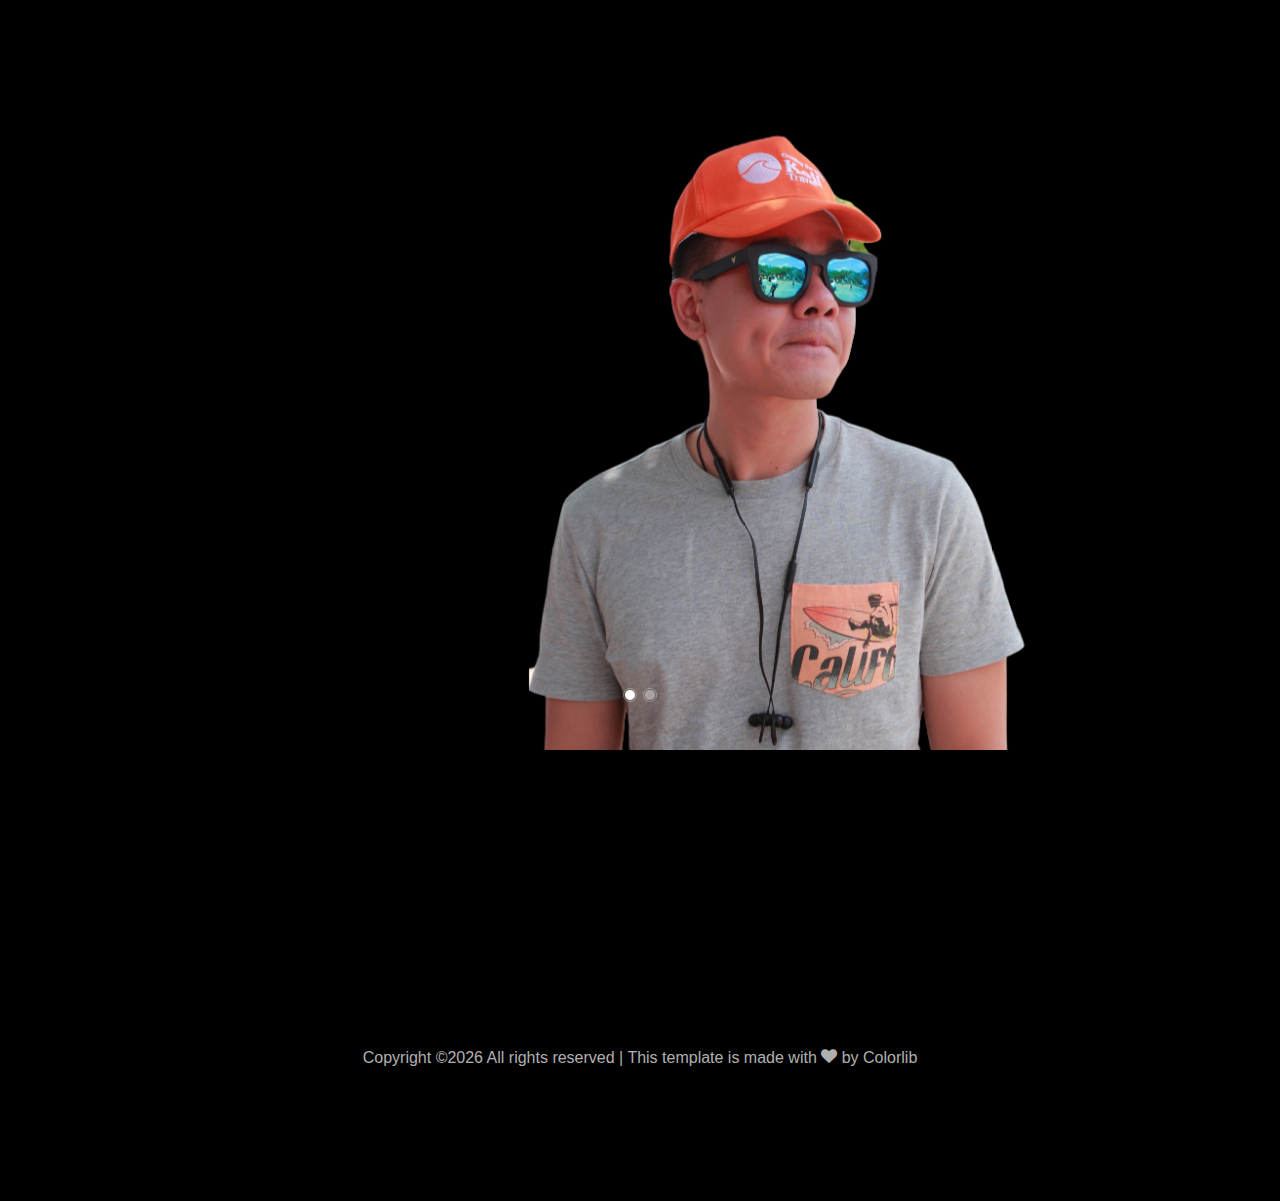
<file: index_bk.html>
<!DOCTYPE html>
<html lang="en">
  <head>
    <title>Tuấn Tăng</title>
    <meta charset="utf-8">
    <meta name="viewport" content="width=device-width, initial-scale=1, shrink-to-fit=no">
    
    <link href="https://fonts.googleapis.com/css?family=Roboto:100,200,300,400,500,600,700,800,900" rel="stylesheet">

    <link rel="stylesheet" href="css/open-iconic-bootstrap.min.css">
    <link rel="stylesheet" href="css/animate.css">
    
    <link rel="stylesheet" href="css/owl.carousel.min.css">
    <link rel="stylesheet" href="css/owl.theme.default.min.css">
    <link rel="stylesheet" href="css/magnific-popup.css">

    <link rel="stylesheet" href="css/aos.css">

    <link rel="stylesheet" href="css/ionicons.min.css">
    
    <link rel="stylesheet" href="css/flaticon.css">
    <link rel="stylesheet" href="css/icomoon.css">
    <link rel="stylesheet" href="css/style.css">
  </head>
  <body data-spy="scroll" data-target=".site-navbar-target" data-offset="300">
	  
	  
    <nav class="navbar navbar-expand-lg navbar-dark ftco_navbar ftco-navbar-light site-navbar-target" id="ftco-navbar">
	    <div class="container">
	      <a class="navbar-brand" href="#"></a>
	      <!-- <button class="navbar-toggler js-fh5co-nav-toggle fh5co-nav-toggle" type="button" data-toggle="collapse" data-target="#ftco-nav" aria-controls="ftco-nav" aria-expanded="false" aria-label="Toggle navigation">
	        <span class="oi oi-menu"></span> Menu
	      </button> -->

	      <div class="collapse navbar-collapse" id="ftco-nav">
	        <ul class="navbar-nav nav ml-auto">
<!--	          <li class="nav-item"><a href="#home-section" class="nav-link"><span>Home</span></a></li>-->
<!--	          <li class="nav-item"><a href="#about-section" class="nav-link"><span>About</span></a></li>-->
<!--	          <li class="nav-item"><a href="#resume-section" class="nav-link"><span>Resume</span></a></li>-->
<!--	          <li class="nav-item"><a href="#services-section" class="nav-link"><span>Services</span></a></li>-->
<!--	          <li class="nav-item"><a href="#skills-section" class="nav-link"><span>Skills</span></a></li>-->
<!--	          <li class="nav-item"><a href="#projects-section" class="nav-link"><span>Projects</span></a></li>-->
<!--	          <li class="nav-item"><a href="#blog-section" class="nav-link"><span>My Blog</span></a></li>-->
<!--	          <li class="nav-item"><a href="#contact-section" class="nav-link"><span>Contact</span></a></li>-->
	        </ul>
	      </div>
	    </div>
	  </nav>
	  <section id="home-section" class="hero">
		  <div class="home-slider  owl-carousel">
	      <div class="slider-item ">
	      	<div class="overlay"></div>
	        <div class="container">
	          <div class="row d-md-flex no-gutters slider-text align-items-end justify-content-end" data-scrollax-parent="true">
	          	<div class="one-third js-fullheight order-md-last img" style="background-image:url(images/bg_1.png);">
	          		<div class="overlay"></div>
	          	</div>
		          <div class="one-forth d-flex  align-items-center ftco-animate" data-scrollax=" properties: { translateY: '70%' }">
		          	<div class="text">
		          		<span class="subheading">Hi!</span>
			            <h1 class="mb-4 mt-3">I'm <span>Tuấn Tăng</span></h1>
			            <!-- <h2 class="mb-4">A Developer</h2> -->
			            <!-- <p><a href="#" class="btn btn-primary py-3 px-4">Hire me</a> <a href="#" class="btn btn-white btn-outline-white py-3 px-4">My works</a></p> -->
		            </div>
		          </div>
	        	</div>
	        </div>
	      </div>

	      <div class="slider-item">
	      	<div class="overlay"></div>
	        <div class="container">
	          <div class="row d-flex no-gutters slider-text align-items-end justify-content-end" data-scrollax-parent="true">
	          	<div class="one-third js-fullheight order-md-last img" style="background-image:url(images/bg_2.png);">
	          		<div class="overlay"></div>
	          	</div>
		          <div class="one-forth d-flex align-items-center ftco-animate" data-scrollax=" properties: { translateY: '70%' }">
		          	<div class="text">
		          		<!-- <span class="subheading">Hello!</span> -->
<!--			            <h1 class="mb-4 mt-3">I'm a <span>Developer</span></h1>-->
			            <!-- <p><a href="#" class="btn btn-primary py-3 px-4">Hire me</a> <a href="#" class="btn btn-white btn-outline-white py-3 px-4">My works</a></p> -->
		            </div>
		          </div>
	        	</div>
	        </div>
	      </div>
	    </div>
    </section>

    <!-- <section class="ftco-about img ftco-section ftco-no-pb" id="about-section">
    	<div class="container">
    		<div class="row d-flex">
    			<div class="col-md-6 col-lg-5 d-flex">
    				<div class="img-about img d-flex align-items-stretch">
    					<div class="overlay"></div>
	    				<div class="img d-flex align-self-stretch align-items-center" style="background-image:url(images/bg_1.png);">
	    				</div>
    				</div>
    			</div>
    			<div class="col-md-6 col-lg-7 pl-lg-5 pb-5">
    				<div class="row justify-content-start pb-3">
		          <div class="col-md-12 heading-section ftco-animate">
		          	<h1 class="big">About</h1>
		            <h2 class="mb-4">About Me</h2>
		            <p>A small river named Duden flows by their place and supplies it with the necessary regelialia.</p>
		            <ul class="about-info mt-4 px-md-0 px-2">
		            	<li class="d-flex"><span>Name:</span> <span>Clark Thompson</span></li>
		            	<li class="d-flex"><span>Date of birth:</span> <span>January 01, 1987</span></li>
		            	<li class="d-flex"><span>Address:</span> <span>San Francisco CA 97987 USA</span></li>
		            	<li class="d-flex"><span>Zip code:</span> <span>1000</span></li>
		            	<li class="d-flex"><span>Email:</span> <span>clarkthomp@gmail.com</span></li>
		            	<li class="d-flex"><span>Phone: </span> <span>+1-2234-5678-9-0</span></li>
		            </ul>
		          </div>
		        </div>
	          <div class="counter-wrap ftco-animate d-flex mt-md-3">
              <div class="text">
              	<p class="mb-4">
	                <span class="number" data-number="120">0</span>
	                <span>Project complete</span>
                </p>
                <p><a href="#" class="btn btn-primary py-3 px-3">Download CV</a></p>
              </div>
	          </div>
	        </div>
        </div>
    	</div>
    </section>

    <section class="ftco-section ftco-no-pb" id="resume-section">
    	<div class="container">
    		<div class="row justify-content-center pb-5">
          <div class="col-md-10 heading-section text-center ftco-animate">
          	<h1 class="big big-2">Resume</h1>
            <h2 class="mb-4">Resume</h2>
            <p>A small river named Duden flows by their place and supplies it with the necessary regelialia. It is a paradisematic country, in which roasted parts of sentences fly into your mouth.</p>
          </div>
        </div>
    		<div class="row">
    			<div class="col-md-6">
    				<div class="resume-wrap ftco-animate">
    					<span class="date">2014-2015</span>
    					<h2>Master Degree of Design</h2>
    					<span class="position">Cambridge University</span>
    					<p class="mt-4">A small river named Duden flows by their place and supplies it with the necessary regelialia. It is a paradisematic country, in which roasted parts of sentences fly into your mouth.</p>
    				</div>
    				<div class="resume-wrap ftco-animate">
    					<span class="date">2014-2015</span>
    					<h2>Bachelor's Degree of C.A</h2>
    					<span class="position">Cambridge University</span>
    					<p class="mt-4">A small river named Duden flows by their place and supplies it with the necessary regelialia. It is a paradisematic country, in which roasted parts of sentences fly into your mouth.</p>
    				</div>
    				<div class="resume-wrap ftco-animate">
    					<span class="date">2014-2015</span>
    					<h2>Diploma in Computer</h2>
    					<span class="position">Cambridge University</span>
    					<p class="mt-4">A small river named Duden flows by their place and supplies it with the necessary regelialia. It is a paradisematic country, in which roasted parts of sentences fly into your mouth.</p>
    				</div>
    			</div>

    			<div class="col-md-6">
    				<div class="resume-wrap ftco-animate">
    					<span class="date">2014-2015</span>
    					<h2>Art &amp; Creative Director</h2>
    					<span class="position">Cambridge University</span>
    					<p class="mt-4">A small river named Duden flows by their place and supplies it with the necessary regelialia. It is a paradisematic country, in which roasted parts of sentences fly into your mouth.</p>
    				</div>
    				<div class="resume-wrap ftco-animate">
    					<span class="date">2014-2015</span>
    					<h2>Wordpress Developer</h2>
    					<span class="position">Cambridge University</span>
    					<p class="mt-4">A small river named Duden flows by their place and supplies it with the necessary regelialia. It is a paradisematic country, in which roasted parts of sentences fly into your mouth.</p>
    				</div>
    				<div class="resume-wrap ftco-animate">
    					<span class="date">2017-2018</span>
    					<h2>UI/UX Designer</h2>
    					<span class="position">Cambridge University</span>
    					<p class="mt-4">A small river named Duden flows by their place and supplies it with the necessary regelialia. It is a paradisematic country, in which roasted parts of sentences fly into your mouth.</p>
    				</div>
    			</div>
    		</div>
    		<div class="row justify-content-center mt-5">
    			<div class="col-md-6 text-center ftco-animate">
    				<p><a href="#" class="btn btn-primary py-4 px-5">Download CV</a></p>
    			</div>
    		</div>
    	</div>
    </section>

    <section class="ftco-section" id="services-section">
    	<div class="container">
    		<div class="row justify-content-center py-5 mt-5">
          <div class="col-md-12 heading-section text-center ftco-animate">
          	<h1 class="big big-2">Services</h1>
            <h2 class="mb-4">Services</h2>
            <p>Far far away, behind the word mountains, far from the countries Vokalia and Consonantia</p>
          </div>
        </div>
    		<div class="row">
					<div class="col-md-4 text-center d-flex ftco-animate">
						<a href="#" class="services-1">
							<span class="icon">
								<i class="flaticon-analysis"></i>
							</span>
							<div class="desc">
								<h3 class="mb-5">Web Design</h3>
							</div>
						</a>
					</div>
					<div class="col-md-4 text-center d-flex ftco-animate">
						<a href="#" class="services-1">
							<span class="icon">
								<i class="flaticon-flasks"></i>
							</span>
							<div class="desc">
								<h3 class="mb-5">Phtography</h3>
							</div>
						</a>
					</div>
					<div class="col-md-4 text-center d-flex ftco-animate">
						<a href="#" class="services-1">
							<span class="icon">
								<i class="flaticon-ideas"></i>
							</span>
							<div class="desc">
								<h3 class="mb-5">Web Developer</h3>
							</div>
						</a>
					</div>

					<div class="col-md-4 text-center d-flex ftco-animate">
						<a href="#" class="services-1">
							<span class="icon">
								<i class="flaticon-analysis"></i>
							</span>
							<div class="desc">
								<h3 class="mb-5">App Developing</h3>
							</div>
						</a>
					</div>
					<div class="col-md-4 text-center d-flex ftco-animate">
						<a href="#" class="services-1">
							<span class="icon">
								<i class="flaticon-flasks"></i>
							</span>
							<div class="desc">
								<h3 class="mb-5">Branding</h3>
							</div>
						</a>
					</div>
					<div class="col-md-4 text-center d-flex ftco-animate">
						<a href="#" class="services-1">
							<span class="icon">
								<i class="flaticon-ideas"></i>
							</span>
							<div class="desc">
								<h3 class="mb-5">Product Strategy</h3>
							</div>
						</a>
					</div>
				</div>
    	</div>
    </section>


		<section class="ftco-section" id="skills-section">
			<div class="container">
				<div class="row justify-content-center pb-5">
          <div class="col-md-12 heading-section text-center ftco-animate">
          	<h1 class="big big-2">Skills</h1>
            <h2 class="mb-4">My Skills</h2>
            <p>Far far away, behind the word mountains, far from the countries Vokalia and Consonantia</p>
          </div>
        </div>
				<div class="row">
					<div class="col-md-6 animate-box">
						<div class="progress-wrap ftco-animate">
							<h3>Photoshop</h3>
							<div class="progress">
							 	<div class="progress-bar color-1" role="progressbar" aria-valuenow="90"
							  	aria-valuemin="0" aria-valuemax="100" style="width:90%">
							    <span>90%</span>
							  	</div>
							</div>
						</div>
					</div>
					<div class="col-md-6 animate-box">
						<div class="progress-wrap ftco-animate">
							<h3>jQuery</h3>
							<div class="progress">
							 	<div class="progress-bar color-2" role="progressbar" aria-valuenow="85"
							  	aria-valuemin="0" aria-valuemax="100" style="width:85%">
							    <span>85%</span>
							  	</div>
							</div>
						</div>
					</div>
					<div class="col-md-6 animate-box">
						<div class="progress-wrap ftco-animate">
							<h3>HTML5</h3>
							<div class="progress">
							 	<div class="progress-bar color-3" role="progressbar" aria-valuenow="95"
							  	aria-valuemin="0" aria-valuemax="100" style="width:95%">
							    <span>95%</span>
							  	</div>
							</div>
						</div>
					</div>
					<div class="col-md-6 animate-box">
						<div class="progress-wrap ftco-animate">
							<h3>CSS3</h3>
							<div class="progress">
							 	<div class="progress-bar color-4" role="progressbar" aria-valuenow="90"
							  	aria-valuemin="0" aria-valuemax="100" style="width:90%">
							    <span>90%</span>
							  	</div>
							</div>
						</div>
					</div>
					<div class="col-md-6 animate-box">
						<div class="progress-wrap ftco-animate">
							<h3>WordPress</h3>
							<div class="progress">
							 	<div class="progress-bar color-5" role="progressbar" aria-valuenow="70"
							  	aria-valuemin="0" aria-valuemax="100" style="width:70%">
							    <span>70%</span>
							  	</div>
							</div>
						</div>
					</div>
					<div class="col-md-6 animate-box">
						<div class="progress-wrap ftco-animate">
							<h3>SEO</h3>
							<div class="progress">
							 	<div class="progress-bar color-6" role="progressbar" aria-valuenow="80"
							  	aria-valuemin="0" aria-valuemax="100" style="width:80%">
							    <span>80%</span>
							  	</div>
							</div>
						</div>
					</div>
				</div>
			</div>
		</section>


    <section class="ftco-section ftco-project" id="projects-section">
    	<div class="container">
    		<div class="row justify-content-center pb-5">
          <div class="col-md-12 heading-section text-center ftco-animate">
          	<h1 class="big big-2">Projects</h1>
            <h2 class="mb-4">Our Projects</h2>
            <p>Far far away, behind the word mountains, far from the countries Vokalia and Consonantia</p>
          </div>
        </div>
    		<div class="row">
    			<div class="col-md-4">
    				<div class="project img ftco-animate d-flex justify-content-center align-items-center" style="background-image: url(images/project-4.jpg);">
    					<div class="overlay"></div>
	    				<div class="text text-center p-4">
	    					<h3><a href="#">Branding &amp; Illustration Design</a></h3>
	    					<span>Web Design</span>
	    				</div>
    				</div>
  				</div>
  				<div class="col-md-8">
    				<div class="project img ftco-animate d-flex justify-content-center align-items-center" style="background-image: url(images/project-5.jpg);">
    					<div class="overlay"></div>
	    				<div class="text text-center p-4">
	    					<h3><a href="#">Branding &amp; Illustration Design</a></h3>
	    					<span>Web Design</span>
	    				</div>
    				</div>
  				</div>

    			<div class="col-md-8">
    				<div class="project img ftco-animate d-flex justify-content-center align-items-center" style="background-image: url(images/project-1.jpg);">
    					<div class="overlay"></div>
	    				<div class="text text-center p-4">
	    					<h3><a href="#">Branding &amp; Illustration Design</a></h3>
	    					<span>Web Design</span>
	    				</div>
    				</div>

    				<div class="project img ftco-animate d-flex justify-content-center align-items-center" style="background-image: url(images/project-6.jpg);">
    					<div class="overlay"></div>
	    				<div class="text text-center p-4">
	    					<h3><a href="#">Branding &amp; Illustration Design</a></h3>
	    					<span>Web Design</span>
	    				</div>
    				</div>
    			</div>
    			<div class="col-md-4">
    				<div class="row">
    					<div class="col-md-12">
		    				<div class="project img ftco-animate d-flex justify-content-center align-items-center" style="background-image: url(images/project-2.jpg);">
		    					<div class="overlay"></div>
			    				<div class="text text-center p-4">
			    					<h3><a href="#">Branding &amp; Illustration Design</a></h3>
			    					<span>Web Design</span>
			    				</div>
		    				</div>
	    				</div>
	    				<div class="col-md-12">
		    				<div class="project img ftco-animate d-flex justify-content-center align-items-center" style="background-image: url(images/project-3.jpg);">
		    					<div class="overlay"></div>
			    				<div class="text text-center p-4">
			    					<h3><a href="#">Branding &amp; Illustration Design</a></h3>
			    					<span>Web Design</span>
			    				</div>
		    				</div>
	    				</div>
    				</div>
    			</div>
    		</div>
    	</div>
    </section>


    <section class="ftco-section" id="blog-section">
      <div class="container">
        <div class="row justify-content-center mb-5 pb-5">
          <div class="col-md-7 heading-section text-center ftco-animate">
            <h1 class="big big-2">Blog</h1>
            <h2 class="mb-4">Our Blog</h2>
            <p>Far far away, behind the word mountains, far from the countries Vokalia and Consonantia</p>
          </div>
        </div>
        <div class="row d-flex">
          <div class="col-md-4 d-flex ftco-animate">
          	<div class="blog-entry justify-content-end">
              <a href="single.html" class="block-20" style="background-image: url('images/image_1.jpg');">
              </a>
              <div class="text mt-3 float-right d-block">
              	<div class="d-flex align-items-center mb-3 meta">
	                <p class="mb-0">
	                	<span class="mr-2">June 21, 2019</span>
	                	<a href="#" class="mr-2">Admin</a>
	                	<a href="#" class="meta-chat"><span class="icon-chat"></span> 3</a>
	                </p>
                </div>
                <h3 class="heading"><a href="single.html">Why Lead Generation is Key for Business Growth</a></h3>
                <p>A small river named Duden flows by their place and supplies it with the necessary regelialia.</p>
              </div>
            </div>
          </div>
          <div class="col-md-4 d-flex ftco-animate">
          	<div class="blog-entry justify-content-end">
              <a href="single.html" class="block-20" style="background-image: url('images/image_2.jpg');">
              </a>
              <div class="text mt-3 float-right d-block">
              	<div class="d-flex align-items-center mb-3 meta">
	                <p class="mb-0">
	                	<span class="mr-2">June 21, 2019</span>
	                	<a href="#" class="mr-2">Admin</a>
	                	<a href="#" class="meta-chat"><span class="icon-chat"></span> 3</a>
	                </p>
                </div>
                <h3 class="heading"><a href="single.html">Why Lead Generation is Key for Business Growth</a></h3>
                <p>A small river named Duden flows by their place and supplies it with the necessary regelialia.</p>
              </div>
            </div>
          </div>
          <div class="col-md-4 d-flex ftco-animate">
          	<div class="blog-entry">
              <a href="single.html" class="block-20" style="background-image: url('images/image_3.jpg');">
              </a>
              <div class="text mt-3 float-right d-block">
              	<div class="d-flex align-items-center mb-3 meta">
	                <p class="mb-0">
	                	<span class="mr-2">June 21, 2019</span>
	                	<a href="#" class="mr-2">Admin</a>
	                	<a href="#" class="meta-chat"><span class="icon-chat"></span> 3</a>
	                </p>
                </div>
                <h3 class="heading"><a href="single.html">Why Lead Generation is Key for Business Growth</a></h3>
                <p>A small river named Duden flows by their place and supplies it with the necessary regelialia.</p>
              </div>
            </div>
          </div>
        </div>
      </div>
    </section>

    <section class="ftco-section ftco-no-pt ftco-no-pb ftco-counter img" id="section-counter">
    	<div class="container">
				<div class="row d-md-flex align-items-center">
          <div class="col-md d-flex justify-content-center counter-wrap ftco-animate">
            <div class="block-18">
              <div class="text">
                <strong class="number" data-number="100">0</strong>
                <span>Awards</span>
              </div>
            </div>
          </div>
          <div class="col-md d-flex justify-content-center counter-wrap ftco-animate">
            <div class="block-18">
              <div class="text">
                <strong class="number" data-number="1200">0</strong>
                <span>Complete Projects</span>
              </div>
            </div>
          </div>
          <div class="col-md d-flex justify-content-center counter-wrap ftco-animate">
            <div class="block-18">
              <div class="text">
                <strong class="number" data-number="1200">0</strong>
                <span>Happy Customers</span>
              </div>
            </div>
          </div>
          <div class="col-md d-flex justify-content-center counter-wrap ftco-animate">
            <div class="block-18">
              <div class="text">
                <strong class="number" data-number="500">0</strong>
                <span>Cups of coffee</span>
              </div>
            </div>
          </div>
        </div>
      </div>
    </section>

    <section class="ftco-section ftco-hireme img margin-top" style="background-image: url(images/bg_1.jpg)">
			<div class="container">
				<div class="row justify-content-center">
					<div class="col-md-7 ftco-animate text-center">
						<h2>I'm <span>Available</span> for freelancing</h2>
						<p>A small river named Duden flows by their place and supplies it with the necessary regelialia.</p>
						<p class="mb-0"><a href="#" class="btn btn-primary py-3 px-5">Hire me</a></p>
					</div>
				</div>
			</div>
		</section>

    <section class="ftco-section contact-section ftco-no-pb" id="contact-section">
      <div class="container">
      	<div class="row justify-content-center mb-5 pb-3">
          <div class="col-md-7 heading-section text-center ftco-animate">
            <h1 class="big big-2">Contact</h1>
            <h2 class="mb-4">Contact Me</h2>
            <p>Far far away, behind the word mountains, far from the countries Vokalia and Consonantia</p>
          </div>
        </div>

        <div class="row d-flex contact-info mb-5">
          <div class="col-md-6 col-lg-3 d-flex ftco-animate">
          	<div class="align-self-stretch box p-4 text-center">
          		<div class="icon d-flex align-items-center justify-content-center">
          			<span class="icon-map-signs"></span>
          		</div>
          		<h3 class="mb-4">Address</h3>
	            <p>198 West 21th Street, Suite 721 New York NY 10016</p>
	          </div>
          </div>
          <div class="col-md-6 col-lg-3 d-flex ftco-animate">
          	<div class="align-self-stretch box p-4 text-center">
          		<div class="icon d-flex align-items-center justify-content-center">
          			<span class="icon-phone2"></span>
          		</div>
          		<h3 class="mb-4">Contact Number</h3>
	            <p><a href="tel://1234567920">+ 1235 2355 98</a></p>
	          </div>
          </div>
          <div class="col-md-6 col-lg-3 d-flex ftco-animate">
          	<div class="align-self-stretch box p-4 text-center">
          		<div class="icon d-flex align-items-center justify-content-center">
          			<span class="icon-paper-plane"></span>
          		</div>
          		<h3 class="mb-4">Email Address</h3>
	            <p><a href="mailto:info@yoursite.com">info@yoursite.com</a></p>
	          </div>
          </div>
          <div class="col-md-6 col-lg-3 d-flex ftco-animate">
          	<div class="align-self-stretch box p-4 text-center">
          		<div class="icon d-flex align-items-center justify-content-center">
          			<span class="icon-globe"></span>
          		</div>
          		<h3 class="mb-4">Website</h3>
	            <p><a href="#">yoursite.com</a></p>
	          </div>
          </div>
        </div>

        <div class="row no-gutters block-9">
          <div class="col-md-6 order-md-last d-flex">
            <form action="#" class="bg-light p-4 p-md-5 contact-form">
              <div class="form-group">
                <input type="text" class="form-control" placeholder="Your Name">
              </div>
              <div class="form-group">
                <input type="text" class="form-control" placeholder="Your Email">
              </div>
              <div class="form-group">
                <input type="text" class="form-control" placeholder="Subject">
              </div>
              <div class="form-group">
                <textarea name="" id="" cols="30" rows="7" class="form-control" placeholder="Message"></textarea>
              </div>
              <div class="form-group">
                <input type="submit" value="Send Message" class="btn btn-primary py-3 px-5">
              </div>
            </form>

          </div>

          <div class="col-md-6 d-flex">
          	<div class="img" style="background-image: url(images/about.jpg);"></div>
          </div>
        </div>
      </div>
    </section> -->
		

    <footer class="ftco-footer ftco-section">
      <div class="container">
        <div class="row mb-5">
          <div class="col-md">
            <div class="ftco-footer-widget mb-4">
              <!-- <h2 class="ftco-heading-2">About</h2>
              <p>Far far away, behind the word mountains, far from the countries Vokalia and Consonantia, there live the blind texts.</p> -->
              <ul class="ftco-footer-social list-unstyled float-md-left float-lft mt-5">
                <li class="ftco-animate"><a href="https://twitter.com/tangquoctuan" target="_blank"><span class="icon-twitter"></span></a></li>
                <li class="ftco-animate"><a href="https://www.facebook.com/TangQuocTuan" target="_blank"><span class="icon-facebook"></span></a></li>
                <li class="ftco-animate"><a href="https://www.instagram.com/tangquoctuan/" target="_blank"><span class="icon-instagram"></span></a></li>
              </ul>
            </div>
          </div>
          <!-- <div class="col-md">
            <div class="ftco-footer-widget mb-4 ml-md-4">
              <h2 class="ftco-heading-2">Links</h2>
              <ul class="list-unstyled">
                <li><a href="#"><span class="icon-long-arrow-right mr-2"></span>Home</a></li>
                <li><a href="#"><span class="icon-long-arrow-right mr-2"></span>About</a></li>
                <li><a href="#"><span class="icon-long-arrow-right mr-2"></span>Services</a></li>
                <li><a href="#"><span class="icon-long-arrow-right mr-2"></span>Projects</a></li>
                <li><a href="#"><span class="icon-long-arrow-right mr-2"></span>Contact</a></li>
              </ul>
            </div>
          </div>
          <div class="col-md">
             <div class="ftco-footer-widget mb-4">
              <h2 class="ftco-heading-2">Services</h2>
              <ul class="list-unstyled">
                <li><a href="#"><span class="icon-long-arrow-right mr-2"></span>Web Design</a></li>
                <li><a href="#"><span class="icon-long-arrow-right mr-2"></span>Web Development</a></li>
                <li><a href="#"><span class="icon-long-arrow-right mr-2"></span>Business Strategy</a></li>
                <li><a href="#"><span class="icon-long-arrow-right mr-2"></span>Data Analysis</a></li>
                <li><a href="#"><span class="icon-long-arrow-right mr-2"></span>Graphic Design</a></li>
              </ul>
            </div>
          </div>
          <div class="col-md">
            <div class="ftco-footer-widget mb-4">
            	<h2 class="ftco-heading-2">Have a Questions?</h2>
            	<div class="block-23 mb-3">
	              <ul>
	                <li><span class="icon icon-map-marker"></span><span class="text">203 Fake St. Mountain View, San Francisco, California, USA</span></li>
	                <li><a href="#"><span class="icon icon-phone"></span><span class="text">+2 392 3929 210</span></a></li>
	                <li><a href="#"><span class="icon icon-envelope"></span><span class="text">info@yourdomain.com</span></a></li>
	              </ul>
	            </div>
            </div>
          </div> -->
        </div>
        <div class="row">
          <div class="col-md-12 text-center">

            <p><!-- Link back to Colorlib can't be removed. Template is licensed under CC BY 3.0. -->
  Copyright &copy;<script>document.write(new Date().getFullYear());</script> All rights reserved | This template is made with <i class="icon-heart color-danger" aria-hidden="true"></i> by <a href="https://colorlib.com" target="_blank">Colorlib</a>
  <!-- Link back to Colorlib can't be removed. Template is licensed under CC BY 3.0. --></p>
          </div>
        </div>
      </div>
    </footer>
    
  

  <!-- loader -->
  <div id="ftco-loader" class="show fullscreen"><svg class="circular" width="48px" height="48px"><circle class="path-bg" cx="24" cy="24" r="22" fill="none" stroke-width="4" stroke="#eeeeee"/><circle class="path" cx="24" cy="24" r="22" fill="none" stroke-width="4" stroke-miterlimit="10" stroke="#F96D00"/></svg></div>


  <script src="js/jquery.min.js"></script>
  <script src="js/jquery-migrate-3.0.1.min.js"></script>
  <script src="js/popper.min.js"></script>
  <script src="js/bootstrap.min.js"></script>
  <script src="js/jquery.easing.1.3.js"></script>
  <script src="js/jquery.waypoints.min.js"></script>
  <script src="js/jquery.stellar.min.js"></script>
  <script src="js/owl.carousel.min.js"></script>
  <script src="js/jquery.magnific-popup.min.js"></script>
  <script src="js/aos.js"></script>
  <script src="js/jquery.animateNumber.min.js"></script>
  <script src="js/scrollax.min.js"></script>
  
  <script src="js/main.js"></script>
    
  </body>
</html>
</file>
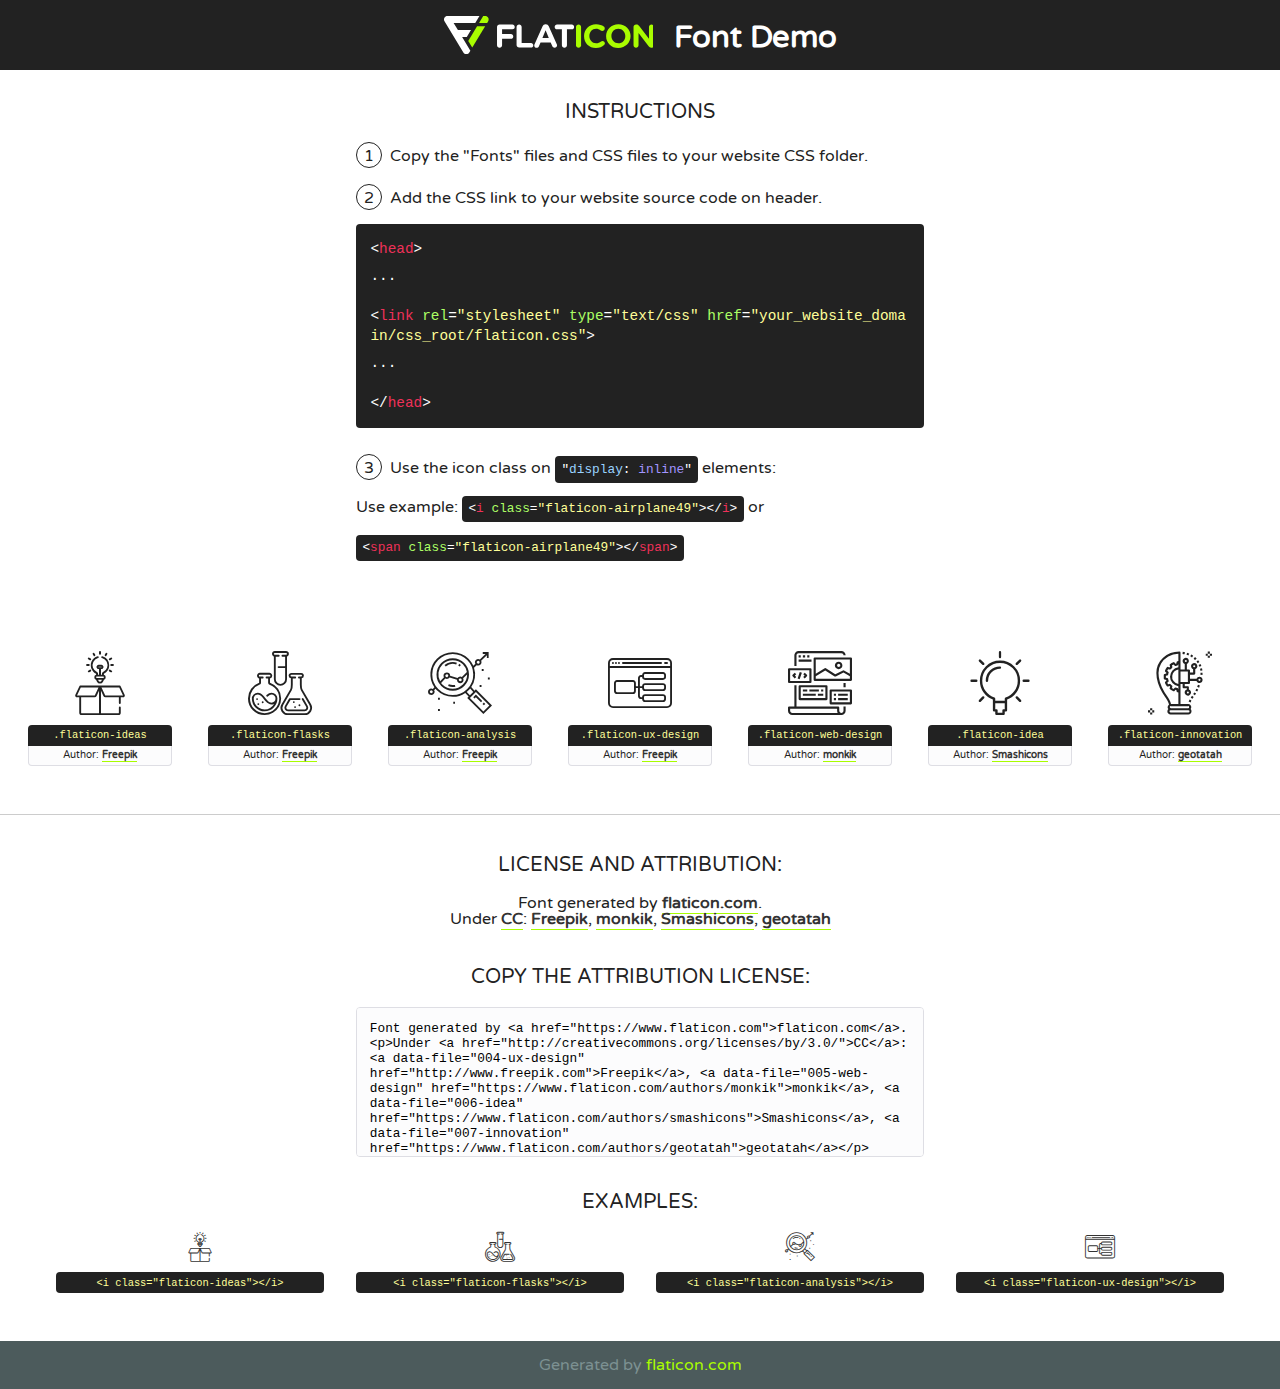
<file: fonts/flaticon/font/flaticon.html>
<!DOCTYPE html>
<!--
  Flaticon icon font: Flaticon
  Creation date: 20/03/2019 02:18
-->
<html>
<!DOCTYPE html>
<html>

<head>
    <title>Flaticon WebFont</title>
    <link href="http://fonts.googleapis.com/css?family=Varela+Round" rel="stylesheet" type="text/css" />
    <link rel="stylesheet" type="text/css" href="flaticon.css">
    <meta charset="UTF-8">
    <style>
    html, body, div, span, applet, object, iframe,
    h1, h2, h3, h4, h5, h6, p, blockquote, pre,
    a, abbr, acronym, address, big, cite, code,
    del, dfn, em, img, ins, kbd, q, s, samp,
    small, strike, strong, sub, sup, tt, var,
    b, u, i, center,
    dl, dt, dd, ol, ul, li,
    fieldset, form, label, legend,
    table, caption, tbody, tfoot, thead, tr, th, td,
    article, aside, canvas, details, embed, 
    figure, figcaption, footer, header, hgroup, 
    menu, nav, output, ruby, section, summary,
    time, mark, audio, video {
        margin: 0;
        padding: 0;
        border: 0;
        font-size: 100%;
        font: inherit;
        vertical-align: baseline;
    }
    /* HTML5 display-role reset for older browsers */
    article, aside, details, figcaption, figure, 
    footer, header, hgroup, menu, nav, section {
        display: block;
    }
    body {
        line-height: 1;
    }
    ol, ul {
        list-style: none;
    }
    blockquote, q {
        quotes: none;
    }
    blockquote:before, blockquote:after,
    q:before, q:after {
        content: '';
        content: none;
    }
    table {
        border-collapse: collapse;
        border-spacing: 0;
    }
    body {
        font-family: 'Varela Round', Helvetica, Arial, sans-serif;
        font-size: 16px;
        color: #222;
    }
    a {
        color: #333;
        border-bottom: 1px solid #a9fd00;
        font-weight: bold;
        text-decoration: none;
    }
    * {
        -moz-box-sizing: border-box;
        -webkit-box-sizing: border-box;
        box-sizing: border-box;
        margin: 0;
        padding: 0;
    }
    [class^="flaticon-"]:before, [class*=" flaticon-"]:before, [class^="flaticon-"]:after, [class*=" flaticon-"]:after {
        font-family: Flaticon;
        font-size: 30px;
        font-style: normal;
        margin-left: 20px;
        color: #333;
    }
    .wrapper {
        max-width: 600px;
        margin: auto;
        padding: 0 1em;
    }
    .title {
        font-size: 1.25em;
        text-align: center;
        margin-bottom: 1em;
        text-transform: uppercase;
    }
    header {
        text-align: center;
        background-color: #222;
        color: #fff;
        padding: 1em;
    }
    header .logo {
        width: 210px;
        height: 38px;
        display: inline-block;
        vertical-align: middle;
        margin-right: 1em;
        border: none;
    }
    header strong {
        font-size: 1.95em;
        font-weight: bold;
        vertical-align: middle;
        margin-top: 5px;
        display: inline-block;
    }
    .demo {
        margin: 2em auto;
        line-height: 1.25em;
    }
    .demo ul li {
        margin-bottom: 1em;
    }
    .demo ul li .num {
        color: #222;
        border-radius: 20px;
        display: inline-block;
        width: 26px;
        padding: 3px;
        height: 26px;
        text-align: center;
        margin-right: 0.5em;
        border: 1px solid #222;
    }
    .demo ul li code {
        background-color: #222;
        border-radius: 4px;
        padding: 0.25em 0.5em;
        display: inline-block;
        color: #fff;
        font-family: Consolas,Monaco,Lucida Console,Liberation Mono,DejaVu Sans Mono,Bitstream Vera Sans Mono,Courier New, monospace;
        font-weight: lighter;
        margin-top: 1em;
        font-size: 0.8em;
        word-break: break-all;
    }
    .demo ul li code.big {
        padding: 1em;
        font-size: 0.9em;
    }
    .demo ul li code .red {
        color: #EF3159;
    }
    .demo ul li code .green {
        color: #ACFF65;
    }
    .demo ul li code .yellow {
        color: #FFFF99;
    }
    .demo ul li code .blue {
        color: #99D3FF;
    }
    .demo ul li code .purple {
        color: #A295FF;
    }
    .demo ul li code .dots {
        margin-top: 0.5em;
        display: block;
    }
    #glyphs {
        border-bottom: 1px solid #ccc;
        padding: 2em 0;
        text-align: center;
    }
    .glyph {
        display: inline-block;
        width: 9em;
        margin: 1em;
        text-align: center;
        vertical-align: top;
        background: #FFF;
    }
    .glyph .glyph-icon {
        padding: 10px;
        display: block;
        font-family:"Flaticon";
        font-size: 64px;
        line-height: 1;
    }
    .glyph .glyph-icon:before {
        font-size: 64px;
        color: #222;
        margin-left: 0;
    }
    .class-name {
        font-size: 0.65em;
        background-color: #222;
        color: #fff;
        border-radius: 4px 4px 0 0;
        padding: 0.5em;
        color: #FFFF99;
        font-family: Consolas,Monaco,Lucida Console,Liberation Mono,DejaVu Sans Mono,Bitstream Vera Sans Mono,Courier New, monospace;
    }
    .author-name {
        font-size: 0.6em;
        background-color: #fcfcfd;
        border: 1px solid #DEDEE4;
        border-top: 0;
        border-radius: 0 0 4px 4px;
        padding: 0.5em;
    }
    .class-name:last-child {
        font-size: 10px;
        color:#888;
    }
    .class-name:last-child a {
        font-size: 10px;
        color:#555;
    }
    .class-name:last-child a:hover {
        color:#a9fd00;
    }
    .glyph > input {
        display: block;
        width: 100px;
        margin: 5px auto;
        text-align: center;
        font-size: 12px;
        cursor: text;
    }
    .glyph > input.icon-input {
        font-family:"Flaticon";
        font-size: 16px;
        margin-bottom: 10px;
    }
    .attribution .title {
        margin-top: 2em;
    }
    .attribution textarea {
        background-color: #fcfcfd;
        padding: 1em;
        border: none;
        box-shadow: none;
        border: 1px solid #DEDEE4;
        border-radius: 4px;
        resize: none;
        width: 100%;
        height: 150px;
        font-size: 0.8em;
        font-family: Consolas,Monaco,Lucida Console,Liberation Mono,DejaVu Sans Mono,Bitstream Vera Sans Mono,Courier New, monospace;
        -webkit-appearance: none;
    }
    .iconsuse {
        margin: 2em auto;
        text-align: center;
        max-width: 1200px;
    }
    .iconsuse:after {
        content: '';
        display: table;
        clear: both;
    }
    .iconsuse .image {
        float: left;
        width: 25%;
        padding: 0 1em;
    }
    .iconsuse .image p {
        margin-bottom: 1em;
    }
    .iconsuse .image span {
        display: block;
        font-size: 0.65em;
        background-color: #222;
        color: #fff;
        border-radius: 4px;
        padding: 0.5em;
        color: #FFFF99;
        margin-top: 1em;
        font-family: Consolas,Monaco,Lucida Console,Liberation Mono,DejaVu Sans Mono,Bitstream Vera Sans Mono,Courier New, monospace;
    }
    #footer {
        text-align: center;
        background-color: #4C5B5C;
        color: #7c9192;
        padding: 1em;
    }
    #footer a {
        border: none;
        color: #a9fd00;
        font-weight: normal;
    }
    @media (max-width: 960px) {
        .iconsuse .image {
            width: 50%;
        }
    }
    @media (max-width: 560px) {
        .iconsuse .image {
            width: 100%;
        }
    }
    </style>
</head>

<body class="characters-off">

    <header>
        <a href="https://www.flaticon.com" target="_blank" class="logo">
            <svg version="1.1" xmlns="http://www.w3.org/2000/svg" xmlns:xlink="http://www.w3.org/1999/xlink" xmlns:a="http://ns.adobe.com/AdobeSVGViewerExtensions/3.0/" viewBox="0 0 560.875 102.036" enable-background="new 0 0 560.875 102.036" xml:space="preserve">
                <defs>
                </defs>
                <g>
                    <g class="letters">
                        <path fill="#ffffff" d="M141.596,29.675c0-3.777,2.985-6.767,6.764-6.767h34.438c3.426,0,6.15,2.728,6.15,6.15
                        c0,3.43-2.724,6.149-6.15,6.149h-27.674v13.091h23.719c3.429,0,6.151,2.724,6.151,6.15c0,3.43-2.723,6.149-6.151,6.149h-23.719
                        v17.574c0,3.773-2.986,6.761-6.764,6.761c-3.779,0-6.764-2.989-6.764-6.761V29.675z"></path>
                        <path fill="#ffffff" d="M193.844,29.149c0-3.781,2.985-6.767,6.764-6.767c3.776,0,6.763,2.985,6.763,6.767v42.957h25.039
                        c3.426,0,6.149,2.726,6.149,6.153c0,3.425-2.723,6.15-6.149,6.15h-31.802c-3.779,0-6.764-2.986-6.764-6.768V29.149z"></path>
                        <path fill="#ffffff" d="M241.891,75.71l21.438-48.407c1.492-3.341,4.215-5.357,7.906-5.357h0.792
                        c3.686,0,6.323,2.017,7.815,5.357l21.439,48.407c0.436,0.967,0.701,1.845,0.701,2.723c0,3.602-2.809,6.501-6.414,6.501
                        c-3.161,0-5.269-1.845-6.499-4.655l-4.132-9.661h-27.059l-4.301,10.102c-1.144,2.631-3.426,4.214-6.237,4.214
                        c-3.517,0-6.24-2.81-6.24-6.325C241.1,77.64,241.451,76.677,241.891,75.71z M279.932,58.666l-8.521-20.297l-8.526,20.297H279.932
                        z"></path>
                        <path fill="#ffffff" d="M314.864,35.387H301.86c-3.429,0-6.239-2.813-6.239-6.238c0-3.429,2.811-6.24,6.239-6.24h39.533
                        c3.426,0,6.237,2.811,6.237,6.24c0,3.425-2.811,6.238-6.237,6.238h-13.001v42.785c0,3.773-2.99,6.761-6.764,6.761
                        c-3.779,0-6.764-2.989-6.764-6.761V35.387z"></path>
                        <path fill="#A9FD00" d="M352.615,29.149c0-3.781,2.985-6.767,6.767-6.767c3.774,0,6.761,2.985,6.761,6.767v49.024
                        c0,3.773-2.987,6.761-6.761,6.761c-3.781,0-6.767-2.989-6.767-6.761V29.149z"></path>
                        <path fill="#A9FD00" d="M374.132,53.836v-0.179c0-17.481,13.178-31.801,32.065-31.801c9.22,0,15.459,2.458,20.557,6.238
                        c1.402,1.054,2.637,2.985,2.637,5.357c0,3.692-2.985,6.59-6.681,6.59c-1.845,0-3.071-0.702-4.044-1.319
                        c-3.776-2.813-7.729-4.393-12.562-4.393c-10.364,0-17.831,8.611-17.831,19.154v0.173c0,10.542,7.291,19.329,17.831,19.329
                        c5.715,0,9.492-1.756,13.359-4.834c1.049-0.874,2.458-1.491,4.039-1.491c3.429,0,6.325,2.813,6.325,6.236
                        c0,2.106-1.056,3.78-2.282,4.834c-5.539,4.834-12.036,7.733-21.878,7.733C387.572,85.464,374.132,71.493,374.132,53.836z"></path>
                        <path fill="#A9FD00" d="M433.009,53.836v-0.179c0-17.481,13.79-31.801,32.766-31.801c18.981,0,32.592,14.143,32.592,31.628v0.173
                        c0,17.483-13.785,31.807-32.769,31.807C446.625,85.464,433.009,71.32,433.009,53.836z M484.224,53.836v-0.179
                        c0-10.539-7.725-19.326-18.626-19.326c-10.893,0-18.449,8.611-18.449,19.154v0.173c0,10.542,7.73,19.329,18.626,19.329
                        C476.676,72.986,484.224,64.378,484.224,53.836z"></path>
                        <path fill="#A9FD00" d="M506.233,29.321c0-3.774,2.99-6.763,6.767-6.763h1.401c3.252,0,5.183,1.583,7.029,3.953l26.093,34.265
                        V29.059c0-3.692,2.99-6.677,6.681-6.677c3.683,0,6.671,2.985,6.671,6.677v48.934c0,3.78-2.987,6.765-6.764,6.765h-0.436
                        c-3.257,0-5.188-1.581-7.034-3.953l-27.056-35.492v32.944c0,3.687-2.985,6.676-6.678,6.676c-3.683,0-6.673-2.989-6.673-6.676
                        V29.321z"></path>
                    </g>
                    <g class="insignia">
                        <path fill="#ffffff" d="M48.372,56.137h12.517l11.156-18.537H37.186L25.688,18.539h57.825L94.668,0H9.271
                        C5.925,0,2.842,1.801,1.198,4.716c-1.644,2.907-1.593,6.482,0.134,9.343l50.38,83.501c1.678,2.781,4.689,4.476,7.938,4.476
                        c3.246,0,6.257-1.695,7.935-4.476l2.898-4.804L48.372,56.137z"></path>
                        <g class="i">
                            <path fill="#A9FD00" d="M93.575,18.539h0.031v0.004l21.652,0.004l2.705-4.488c1.727-2.861,1.778-6.436,0.133-9.343
                            C116.454,1.801,113.371,0,110.026,0h-5.294L93.575,18.539z"></path>
                            <polygon fill="#A9FD00" points="88.291,27.356 64.725,66.486 75.519,84.404 109.942,27.356"></polygon>
                        </g>
                    </g>
                </g>
            </svg>
        </a>
        <strong>Font Demo</strong>
    </header>


    <section class="demo wrapper">

        <p class="title">Instructions</p>

        <ul>
            <li>
                <span class="num">1</span>Copy the "Fonts" files and CSS files to your website CSS folder.
            </li>
            <li>
                <span class="num">2</span>Add the CSS link to your website source code on header.
                <code class="big">
                    &lt;<span class="red">head</span>&gt;
                    <br/><span class="dots">...</span>
                    <br/>&lt;<span class="red">link</span> <span class="green">rel</span>=<span class="yellow">"stylesheet"</span> <span class="green">type</span>=<span class="yellow">"text/css"</span> <span class="green">href</span>=<span class="yellow">"your_website_domain/css_root/flaticon.css"</span>&gt;
                    <br/><span class="dots">...</span>
                    <br/>&lt;/<span class="red">head</span>&gt;
                </code>
            </li>

            <li>
                <p>
                    <span class="num">3</span>Use the icon class on <code>"<span class="blue">display</span>:<span class="purple"> inline</span>"</code> elements:
                    <br />
                    Use example: <code>&lt;<span class="red">i</span> <span class="green">class</span>=<span class="yellow">&quot;flaticon-airplane49&quot;</span>&gt;&lt;/<span class="red">i</span>&gt;</code> or <code>&lt;<span class="red">span</span> <span class="green">class</span>=<span class="yellow">&quot;flaticon-airplane49&quot;</span>&gt;&lt;/<span class="red">span</span>&gt;</code>
            </li>
        </ul>

    </section>




   <section id="glyphs">          
    
      
        <div class="glyph"><div class="glyph-icon flaticon-ideas"></div>
            <div class="class-name">.flaticon-ideas</div>
            <div class="author-name">Author: <a data-file="001-ideas" href="http://www.freepik.com">Freepik</a> </div> 
        </div>        
        
        <div class="glyph"><div class="glyph-icon flaticon-flasks"></div>
            <div class="class-name">.flaticon-flasks</div>
            <div class="author-name">Author: <a data-file="002-flasks" href="http://www.freepik.com">Freepik</a> </div> 
        </div>        
        
        <div class="glyph"><div class="glyph-icon flaticon-analysis"></div>
            <div class="class-name">.flaticon-analysis</div>
            <div class="author-name">Author: <a data-file="003-analysis" href="http://www.freepik.com">Freepik</a> </div> 
        </div>        
        
        <div class="glyph"><div class="glyph-icon flaticon-ux-design"></div>
            <div class="class-name">.flaticon-ux-design</div>
            <div class="author-name">Author: <a data-file="004-ux-design" href="http://www.freepik.com">Freepik</a> </div> 
        </div>        
        
        <div class="glyph"><div class="glyph-icon flaticon-web-design"></div>
            <div class="class-name">.flaticon-web-design</div>
            <div class="author-name">Author: <a data-file="005-web-design" href="https://www.flaticon.com/authors/monkik">monkik</a> </div> 
        </div>        
        
        <div class="glyph"><div class="glyph-icon flaticon-idea"></div>
            <div class="class-name">.flaticon-idea</div>
            <div class="author-name">Author: <a data-file="006-idea" href="https://www.flaticon.com/authors/smashicons">Smashicons</a> </div> 
        </div>        
        
        <div class="glyph"><div class="glyph-icon flaticon-innovation"></div>
            <div class="class-name">.flaticon-innovation</div>
            <div class="author-name">Author: <a data-file="007-innovation" href="https://www.flaticon.com/authors/geotatah">geotatah</a> </div> 
        </div>        
        

    </section>



    <section class="attribution wrapper"   style="text-align:center;">

      <div class="title">License and attribution:</div><div class="attrDiv">Font generated by <a href="https://www.flaticon.com">flaticon.com</a>. <div><p>Under <a href="http://creativecommons.org/licenses/by/3.0/">CC</a>: <a data-file="004-ux-design" href="http://www.freepik.com">Freepik</a>, <a data-file="005-web-design" href="https://www.flaticon.com/authors/monkik">monkik</a>, <a data-file="006-idea" href="https://www.flaticon.com/authors/smashicons">Smashicons</a>, <a data-file="007-innovation" href="https://www.flaticon.com/authors/geotatah">geotatah</a></p>  </div>
      </div>
      <div class="title">Copy the Attribution License:</div>

    <textarea onclick="this.focus();this.select();">Font generated by &lt;a href=&quot;https://www.flaticon.com&quot;&gt;flaticon.com&lt;/a&gt;. <p>Under <a href="http://creativecommons.org/licenses/by/3.0/">CC</a>: <a data-file="004-ux-design" href="http://www.freepik.com">Freepik</a>, <a data-file="005-web-design" href="https://www.flaticon.com/authors/monkik">monkik</a>, <a data-file="006-idea" href="https://www.flaticon.com/authors/smashicons">Smashicons</a>, <a data-file="007-innovation" href="https://www.flaticon.com/authors/geotatah">geotatah</a></p>  
     </textarea>

    </section>

    <section class="iconsuse">

          <div class="title">Examples:</div>            
             
            <div class="image">
                <p>
                    <i class="glyph-icon flaticon-ideas"></i> 
                    <span>&lt;i class=&quot;flaticon-ideas&quot;&gt;&lt;/i&gt;</span>
                </p>
            </div>
            
            <div class="image">
                <p>
                    <i class="glyph-icon flaticon-flasks"></i> 
                    <span>&lt;i class=&quot;flaticon-flasks&quot;&gt;&lt;/i&gt;</span>
                </p>
            </div>
            
            <div class="image">
                <p>
                    <i class="glyph-icon flaticon-analysis"></i> 
                    <span>&lt;i class=&quot;flaticon-analysis&quot;&gt;&lt;/i&gt;</span>
                </p>
            </div>
            
            <div class="image">
                <p>
                    <i class="glyph-icon flaticon-ux-design"></i> 
                    <span>&lt;i class=&quot;flaticon-ux-design&quot;&gt;&lt;/i&gt;</span>
                </p>
            </div>
                       
        </div>
                            
    </section>

<div id="footer">
    <div>Generated by <a href="https://www.flaticon.com">flaticon.com</a>
    </div>
</div>



</body>
</html>
</file>
<file: css/flaticon.css>
/*
  	Flaticon icon font: Flaticon
  	Creation date: 04/01/2019 13:45
  	*/


@font-face {
  font-family: "Flaticon";
  src: url("../fonts/flaticon/font/Flaticon.eot");
  src: url("../fonts/flaticon/font/Flaticon.eot?#iefix") format("embedded-opentype"),
       url("../fonts/flaticon/font/Flaticon.woff") format("woff"),
       url("../fonts/flaticon/font/Flaticon.ttf") format("truetype"),
       url("../fonts/flaticon/font/Flaticon.svg#Flaticon") format("svg");
  font-weight: normal;
  font-style: normal;
}

@media screen and (-webkit-min-device-pixel-ratio:0) {
  @font-face {
    font-family: "Flaticon";
    src: url("../fonts/flaticon/font/Flaticon.svg#Flaticon") format("svg");
  }
}

[class^="flaticon-"]:before, [class*=" flaticon-"]:before,
[class^="flaticon-"]:after, [class*=" flaticon-"]:after {   
  font-family: Flaticon;
  font-style: normal;
  font-weight: normal;
  font-variant: normal;
  text-transform: none;
  line-height: 1;

  /* Better Font Rendering =========== */
  -webkit-font-smoothing: antialiased;
  -moz-osx-font-smoothing: grayscale;
}

.flaticon-ideas:before { content: "\f100"; }
.flaticon-flasks:before { content: "\f101"; }
.flaticon-analysis:before { content: "\f102"; }
.flaticon-ux-design:before { content: "\f103"; }
.flaticon-web-design:before { content: "\f104"; }
.flaticon-idea:before { content: "\f105"; }
.flaticon-innovation:before { content: "\f106"; }
</file>
<file: css/icomoon.css>
@font-face {
  font-family: 'icomoon';
  src:  url('../fonts/icomoon/icomoon.eot?6tt51o');
  src:  url('../fonts/icomoon/icomoon.eot?6tt51o#iefix') format('embedded-opentype'),
    url('../fonts/icomoon/icomoon.ttf?6tt51o') format('truetype'),
    url('../fonts/icomoon/icomoon.woff?6tt51o') format('woff'),
    url('../fonts/icomoon/icomoon.svg?6tt51o#icomoon') format('svg');
  font-weight: normal;
  font-style: normal;
}

[class^="icon-"], [class*=" icon-"] {
  /* use !important to prevent issues with browser extensions that change fonts */
  font-family: 'icomoon' !important;
  speak: none;
  font-style: normal;
  font-weight: normal;
  font-variant: normal;
  text-transform: none;
  line-height: 1;

  /* Better Font Rendering =========== */
  -webkit-font-smoothing: antialiased;
  -moz-osx-font-smoothing: grayscale;
}

.icon-asterisk:before {
  content: "\f069";
}
.icon-plus:before {
  content: "\f067";
}
.icon-question:before {
  content: "\f128";
}
.icon-minus:before {
  content: "\f068";
}
.icon-glass:before {
  content: "\f000";
}
.icon-music:before {
  content: "\f001";
}
.icon-search:before {
  content: "\f002";
}
.icon-envelope-o:before {
  content: "\f003";
}
.icon-heart:before {
  content: "\f004";
}
.icon-star:before {
  content: "\f005";
}
.icon-star-o:before {
  content: "\f006";
}
.icon-user:before {
  content: "\f007";
}
.icon-film:before {
  content: "\f008";
}
.icon-th-large:before {
  content: "\f009";
}
.icon-th:before {
  content: "\f00a";
}
.icon-th-list:before {
  content: "\f00b";
}
.icon-check:before {
  content: "\f00c";
}
.icon-close:before {
  content: "\f00d";
}
.icon-remove:before {
  content: "\f00d";
}
.icon-times:before {
  content: "\f00d";
}
.icon-search-plus:before {
  content: "\f00e";
}
.icon-search-minus:before {
  content: "\f010";
}
.icon-power-off:before {
  content: "\f011";
}
.icon-signal:before {
  content: "\f012";
}
.icon-cog:before {
  content: "\f013";
}
.icon-gear:before {
  content: "\f013";
}
.icon-trash-o:before {
  content: "\f014";
}
.icon-home:before {
  content: "\f015";
}
.icon-file-o:before {
  content: "\f016";
}
.icon-clock-o:before {
  content: "\f017";
}
.icon-road:before {
  content: "\f018";
}
.icon-download:before {
  content: "\f019";
}
.icon-arrow-circle-o-down:before {
  content: "\f01a";
}
.icon-arrow-circle-o-up:before {
  content: "\f01b";
}
.icon-inbox:before {
  content: "\f01c";
}
.icon-play-circle-o:before {
  content: "\f01d";
}
.icon-repeat:before {
  content: "\f01e";
}
.icon-rotate-right:before {
  content: "\f01e";
}
.icon-refresh:before {
  content: "\f021";
}
.icon-list-alt:before {
  content: "\f022";
}
.icon-lock:before {
  content: "\f023";
}
.icon-flag:before {
  content: "\f024";
}
.icon-headphones:before {
  content: "\f025";
}
.icon-volume-off:before {
  content: "\f026";
}
.icon-volume-down:before {
  content: "\f027";
}
.icon-volume-up:before {
  content: "\f028";
}
.icon-qrcode:before {
  content: "\f029";
}
.icon-barcode:before {
  content: "\f02a";
}
.icon-tag:before {
  content: "\f02b";
}
.icon-tags:before {
  content: "\f02c";
}
.icon-book:before {
  content: "\f02d";
}
.icon-bookmark:before {
  content: "\f02e";
}
.icon-print:before {
  content: "\f02f";
}
.icon-camera:before {
  content: "\f030";
}
.icon-font:before {
  content: "\f031";
}
.icon-bold:before {
  content: "\f032";
}
.icon-italic:before {
  content: "\f033";
}
.icon-text-height:before {
  content: "\f034";
}
.icon-text-width:before {
  content: "\f035";
}
.icon-align-left:before {
  content: "\f036";
}
.icon-align-center:before {
  content: "\f037";
}
.icon-align-right:before {
  content: "\f038";
}
.icon-align-justify:before {
  content: "\f039";
}
.icon-list:before {
  content: "\f03a";
}
.icon-dedent:before {
  content: "\f03b";
}
.icon-outdent:before {
  content: "\f03b";
}
.icon-indent:before {
  content: "\f03c";
}
.icon-video-camera:before {
  content: "\f03d";
}
.icon-image:before {
  content: "\f03e";
}
.icon-photo:before {
  content: "\f03e";
}
.icon-picture-o:before {
  content: "\f03e";
}
.icon-pencil:before {
  content: "\f040";
}
.icon-map-marker:before {
  content: "\f041";
}
.icon-adjust:before {
  content: "\f042";
}
.icon-tint:before {
  content: "\f043";
}
.icon-edit:before {
  content: "\f044";
}
.icon-pencil-square-o:before {
  content: "\f044";
}
.icon-share-square-o:before {
  content: "\f045";
}
.icon-check-square-o:before {
  content: "\f046";
}
.icon-arrows:before {
  content: "\f047";
}
.icon-step-backward:before {
  content: "\f048";
}
.icon-fast-backward:before {
  content: "\f049";
}
.icon-backward:before {
  content: "\f04a";
}
.icon-play:before {
  content: "\f04b";
}
.icon-pause:before {
  content: "\f04c";
}
.icon-stop:before {
  content: "\f04d";
}
.icon-forward:before {
  content: "\f04e";
}
.icon-fast-forward:before {
  content: "\f050";
}
.icon-step-forward:before {
  content: "\f051";
}
.icon-eject:before {
  content: "\f052";
}
.icon-chevron-left:before {
  content: "\f053";
}
.icon-chevron-right:before {
  content: "\f054";
}
.icon-plus-circle:before {
  content: "\f055";
}
.icon-minus-circle:before {
  content: "\f056";
}
.icon-times-circle:before {
  content: "\f057";
}
.icon-check-circle:before {
  content: "\f058";
}
.icon-question-circle:before {
  content: "\f059";
}
.icon-info-circle:before {
  content: "\f05a";
}
.icon-crosshairs:before {
  content: "\f05b";
}
.icon-times-circle-o:before {
  content: "\f05c";
}
.icon-check-circle-o:before {
  content: "\f05d";
}
.icon-ban:before {
  content: "\f05e";
}
.icon-arrow-left:before {
  content: "\f060";
}
.icon-arrow-right:before {
  content: "\f061";
}
.icon-arrow-up:before {
  content: "\f062";
}
.icon-arrow-down:before {
  content: "\f063";
}
.icon-mail-forward:before {
  content: "\f064";
}
.icon-share:before {
  content: "\f064";
}
.icon-expand:before {
  content: "\f065";
}
.icon-compress:before {
  content: "\f066";
}
.icon-exclamation-circle:before {
  content: "\f06a";
}
.icon-gift:before {
  content: "\f06b";
}
.icon-leaf:before {
  content: "\f06c";
}
.icon-fire:before {
  content: "\f06d";
}
.icon-eye:before {
  content: "\f06e";
}
.icon-eye-slash:before {
  content: "\f070";
}
.icon-exclamation-triangle:before {
  content: "\f071";
}
.icon-warning:before {
  content: "\f071";
}
.icon-plane:before {
  content: "\f072";
}
.icon-calendar:before {
  content: "\f073";
}
.icon-random:before {
  content: "\f074";
}
.icon-comment:before {
  content: "\f075";
}
.icon-magnet:before {
  content: "\f076";
}
.icon-chevron-up:before {
  content: "\f077";
}
.icon-chevron-down:before {
  content: "\f078";
}
.icon-retweet:before {
  content: "\f079";
}
.icon-shopping-cart:before {
  content: "\f07a";
}
.icon-folder:before {
  content: "\f07b";
}
.icon-folder-open:before {
  content: "\f07c";
}
.icon-arrows-v:before {
  content: "\f07d";
}
.icon-arrows-h:before {
  content: "\f07e";
}
.icon-bar-chart:before {
  content: "\f080";
}
.icon-bar-chart-o:before {
  content: "\f080";
}
.icon-twitter-square:before {
  content: "\f081";
}
.icon-facebook-square:before {
  content: "\f082";
}
.icon-camera-retro:before {
  content: "\f083";
}
.icon-key:before {
  content: "\f084";
}
.icon-cogs:before {
  content: "\f085";
}
.icon-gears:before {
  content: "\f085";
}
.icon-comments:before {
  content: "\f086";
}
.icon-thumbs-o-up:before {
  content: "\f087";
}
.icon-thumbs-o-down:before {
  content: "\f088";
}
.icon-star-half:before {
  content: "\f089";
}
.icon-heart-o:before {
  content: "\f08a";
}
.icon-sign-out:before {
  content: "\f08b";
}
.icon-linkedin-square:before {
  content: "\f08c";
}
.icon-thumb-tack:before {
  content: "\f08d";
}
.icon-external-link:before {
  content: "\f08e";
}
.icon-sign-in:before {
  content: "\f090";
}
.icon-trophy:before {
  content: "\f091";
}
.icon-github-square:before {
  content: "\f092";
}
.icon-upload:before {
  content: "\f093";
}
.icon-lemon-o:before {
  content: "\f094";
}
.icon-phone:before {
  content: "\f095";
}
.icon-square-o:before {
  content: "\f096";
}
.icon-bookmark-o:before {
  content: "\f097";
}
.icon-phone-square:before {
  content: "\f098";
}
.icon-twitter:before {
  content: "\f099";
}
.icon-facebook:before {
  content: "\f09a";
}
.icon-facebook-f:before {
  content: "\f09a";
}
.icon-github:before {
  content: "\f09b";
}
.icon-unlock:before {
  content: "\f09c";
}
.icon-credit-card:before {
  content: "\f09d";
}
.icon-feed:before {
  content: "\f09e";
}
.icon-rss:before {
  content: "\f09e";
}
.icon-hdd-o:before {
  content: "\f0a0";
}
.icon-bullhorn:before {
  content: "\f0a1";
}
.icon-bell-o:before {
  content: "\f0a2";
}
.icon-certificate:before {
  content: "\f0a3";
}
.icon-hand-o-right:before {
  content: "\f0a4";
}
.icon-hand-o-left:before {
  content: "\f0a5";
}
.icon-hand-o-up:before {
  content: "\f0a6";
}
.icon-hand-o-down:before {
  content: "\f0a7";
}
.icon-arrow-circle-left:before {
  content: "\f0a8";
}
.icon-arrow-circle-right:before {
  content: "\f0a9";
}
.icon-arrow-circle-up:before {
  content: "\f0aa";
}
.icon-arrow-circle-down:before {
  content: "\f0ab";
}
.icon-globe:before {
  content: "\f0ac";
}
.icon-wrench:before {
  content: "\f0ad";
}
.icon-tasks:before {
  content: "\f0ae";
}
.icon-filter:before {
  content: "\f0b0";
}
.icon-briefcase:before {
  content: "\f0b1";
}
.icon-arrows-alt:before {
  content: "\f0b2";
}
.icon-group:before {
  content: "\f0c0";
}
.icon-users:before {
  content: "\f0c0";
}
.icon-chain:before {
  content: "\f0c1";
}
.icon-link:before {
  content: "\f0c1";
}
.icon-cloud:before {
  content: "\f0c2";
}
.icon-flask:before {
  content: "\f0c3";
}
.icon-cut:before {
  content: "\f0c4";
}
.icon-scissors:before {
  content: "\f0c4";
}
.icon-copy:before {
  content: "\f0c5";
}
.icon-files-o:before {
  content: "\f0c5";
}
.icon-paperclip:before {
  content: "\f0c6";
}
.icon-floppy-o:before {
  content: "\f0c7";
}
.icon-save:before {
  content: "\f0c7";
}
.icon-square:before {
  content: "\f0c8";
}
.icon-bars:before {
  content: "\f0c9";
}
.icon-navicon:before {
  content: "\f0c9";
}
.icon-reorder:before {
  content: "\f0c9";
}
.icon-list-ul:before {
  content: "\f0ca";
}
.icon-list-ol:before {
  content: "\f0cb";
}
.icon-strikethrough:before {
  content: "\f0cc";
}
.icon-underline:before {
  content: "\f0cd";
}
.icon-table:before {
  content: "\f0ce";
}
.icon-magic:before {
  content: "\f0d0";
}
.icon-truck:before {
  content: "\f0d1";
}
.icon-pinterest:before {
  content: "\f0d2";
}
.icon-pinterest-square:before {
  content: "\f0d3";
}
.icon-google-plus-square:before {
  content: "\f0d4";
}
.icon-google-plus:before {
  content: "\f0d5";
}
.icon-money:before {
  content: "\f0d6";
}
.icon-caret-down:before {
  content: "\f0d7";
}
.icon-caret-up:before {
  content: "\f0d8";
}
.icon-caret-left:before {
  content: "\f0d9";
}
.icon-caret-right:before {
  content: "\f0da";
}
.icon-columns:before {
  content: "\f0db";
}
.icon-sort:before {
  content: "\f0dc";
}
.icon-unsorted:before {
  content: "\f0dc";
}
.icon-sort-desc:before {
  content: "\f0dd";
}
.icon-sort-down:before {
  content: "\f0dd";
}
.icon-sort-asc:before {
  content: "\f0de";
}
.icon-sort-up:before {
  content: "\f0de";
}
.icon-envelope:before {
  content: "\f0e0";
}
.icon-linkedin:before {
  content: "\f0e1";
}
.icon-rotate-left:before {
  content: "\f0e2";
}
.icon-undo:before {
  content: "\f0e2";
}
.icon-gavel:before {
  content: "\f0e3";
}
.icon-legal:before {
  content: "\f0e3";
}
.icon-dashboard:before {
  content: "\f0e4";
}
.icon-tachometer:before {
  content: "\f0e4";
}
.icon-comment-o:before {
  content: "\f0e5";
}
.icon-comments-o:before {
  content: "\f0e6";
}
.icon-bolt:before {
  content: "\f0e7";
}
.icon-flash:before {
  content: "\f0e7";
}
.icon-sitemap:before {
  content: "\f0e8";
}
.icon-umbrella:before {
  content: "\f0e9";
}
.icon-clipboard:before {
  content: "\f0ea";
}
.icon-paste:before {
  content: "\f0ea";
}
.icon-lightbulb-o:before {
  content: "\f0eb";
}
.icon-exchange:before {
  content: "\f0ec";
}
.icon-cloud-download:before {
  content: "\f0ed";
}
.icon-cloud-upload:before {
  content: "\f0ee";
}
.icon-user-md:before {
  content: "\f0f0";
}
.icon-stethoscope:before {
  content: "\f0f1";
}
.icon-suitcase:before {
  content: "\f0f2";
}
.icon-bell:before {
  content: "\f0f3";
}
.icon-coffee:before {
  content: "\f0f4";
}
.icon-cutlery:before {
  content: "\f0f5";
}
.icon-file-text-o:before {
  content: "\f0f6";
}
.icon-building-o:before {
  content: "\f0f7";
}
.icon-hospital-o:before {
  content: "\f0f8";
}
.icon-ambulance:before {
  content: "\f0f9";
}
.icon-medkit:before {
  content: "\f0fa";
}
.icon-fighter-jet:before {
  content: "\f0fb";
}
.icon-beer:before {
  content: "\f0fc";
}
.icon-h-square:before {
  content: "\f0fd";
}
.icon-plus-square:before {
  content: "\f0fe";
}
.icon-angle-double-left:before {
  content: "\f100";
}
.icon-angle-double-right:before {
  content: "\f101";
}
.icon-angle-double-up:before {
  content: "\f102";
}
.icon-angle-double-down:before {
  content: "\f103";
}
.icon-angle-left:before {
  content: "\f104";
}
.icon-angle-right:before {
  content: "\f105";
}
.icon-angle-up:before {
  content: "\f106";
}
.icon-angle-down:before {
  content: "\f107";
}
.icon-desktop:before {
  content: "\f108";
}
.icon-laptop:before {
  content: "\f109";
}
.icon-tablet:before {
  content: "\f10a";
}
.icon-mobile:before {
  content: "\f10b";
}
.icon-mobile-phone:before {
  content: "\f10b";
}
.icon-circle-o:before {
  content: "\f10c";
}
.icon-quote-left:before {
  content: "\f10d";
}
.icon-quote-right:before {
  content: "\f10e";
}
.icon-spinner:before {
  content: "\f110";
}
.icon-circle:before {
  content: "\f111";
}
.icon-mail-reply:before {
  content: "\f112";
}
.icon-reply:before {
  content: "\f112";
}
.icon-github-alt:before {
  content: "\f113";
}
.icon-folder-o:before {
  content: "\f114";
}
.icon-folder-open-o:before {
  content: "\f115";
}
.icon-smile-o:before {
  content: "\f118";
}
.icon-frown-o:before {
  content: "\f119";
}
.icon-meh-o:before {
  content: "\f11a";
}
.icon-gamepad:before {
  content: "\f11b";
}
.icon-keyboard-o:before {
  content: "\f11c";
}
.icon-flag-o:before {
  content: "\f11d";
}
.icon-flag-checkered:before {
  content: "\f11e";
}
.icon-terminal:before {
  content: "\f120";
}
.icon-code:before {
  content: "\f121";
}
.icon-mail-reply-all:before {
  content: "\f122";
}
.icon-reply-all:before {
  content: "\f122";
}
.icon-star-half-empty:before {
  content: "\f123";
}
.icon-star-half-full:before {
  content: "\f123";
}
.icon-star-half-o:before {
  content: "\f123";
}
.icon-location-arrow:before {
  content: "\f124";
}
.icon-crop:before {
  content: "\f125";
}
.icon-code-fork:before {
  content: "\f126";
}
.icon-chain-broken:before {
  content: "\f127";
}
.icon-unlink:before {
  content: "\f127";
}
.icon-info:before {
  content: "\f129";
}
.icon-exclamation:before {
  content: "\f12a";
}
.icon-superscript:before {
  content: "\f12b";
}
.icon-subscript:before {
  content: "\f12c";
}
.icon-eraser:before {
  content: "\f12d";
}
.icon-puzzle-piece:before {
  content: "\f12e";
}
.icon-microphone:before {
  content: "\f130";
}
.icon-microphone-slash:before {
  content: "\f131";
}
.icon-shield:before {
  content: "\f132";
}
.icon-calendar-o:before {
  content: "\f133";
}
.icon-fire-extinguisher:before {
  content: "\f134";
}
.icon-rocket:before {
  content: "\f135";
}
.icon-maxcdn:before {
  content: "\f136";
}
.icon-chevron-circle-left:before {
  content: "\f137";
}
.icon-chevron-circle-right:before {
  content: "\f138";
}
.icon-chevron-circle-up:before {
  content: "\f139";
}
.icon-chevron-circle-down:before {
  content: "\f13a";
}
.icon-html5:before {
  content: "\f13b";
}
.icon-css3:before {
  content: "\f13c";
}
.icon-anchor:before {
  content: "\f13d";
}
.icon-unlock-alt:before {
  content: "\f13e";
}
.icon-bullseye:before {
  content: "\f140";
}
.icon-ellipsis-h:before {
  content: "\f141";
}
.icon-ellipsis-v:before {
  content: "\f142";
}
.icon-rss-square:before {
  content: "\f143";
}
.icon-play-circle:before {
  content: "\f144";
}
.icon-ticket:before {
  content: "\f145";
}
.icon-minus-square:before {
  content: "\f146";
}
.icon-minus-square-o:before {
  content: "\f147";
}
.icon-level-up:before {
  content: "\f148";
}
.icon-level-down:before {
  content: "\f149";
}
.icon-check-square:before {
  content: "\f14a";
}
.icon-pencil-square:before {
  content: "\f14b";
}
.icon-external-link-square:before {
  content: "\f14c";
}
.icon-share-square:before {
  content: "\f14d";
}
.icon-compass:before {
  content: "\f14e";
}
.icon-caret-square-o-down:before {
  content: "\f150";
}
.icon-toggle-down:before {
  content: "\f150";
}
.icon-caret-square-o-up:before {
  content: "\f151";
}
.icon-toggle-up:before {
  content: "\f151";
}
.icon-caret-square-o-right:before {
  content: "\f152";
}
.icon-toggle-right:before {
  content: "\f152";
}
.icon-eur:before {
  content: "\f153";
}
.icon-euro:before {
  content: "\f153";
}
.icon-gbp:before {
  content: "\f154";
}
.icon-dollar:before {
  content: "\f155";
}
.icon-usd:before {
  content: "\f155";
}
.icon-inr:before {
  content: "\f156";
}
.icon-rupee:before {
  content: "\f156";
}
.icon-cny:before {
  content: "\f157";
}
.icon-jpy:before {
  content: "\f157";
}
.icon-rmb:before {
  content: "\f157";
}
.icon-yen:before {
  content: "\f157";
}
.icon-rouble:before {
  content: "\f158";
}
.icon-rub:before {
  content: "\f158";
}
.icon-ruble:before {
  content: "\f158";
}
.icon-krw:before {
  content: "\f159";
}
.icon-won:before {
  content: "\f159";
}
.icon-bitcoin:before {
  content: "\f15a";
}
.icon-btc:before {
  content: "\f15a";
}
.icon-file:before {
  content: "\f15b";
}
.icon-file-text:before {
  content: "\f15c";
}
.icon-sort-alpha-asc:before {
  content: "\f15d";
}
.icon-sort-alpha-desc:before {
  content: "\f15e";
}
.icon-sort-amount-asc:before {
  content: "\f160";
}
.icon-sort-amount-desc:before {
  content: "\f161";
}
.icon-sort-numeric-asc:before {
  content: "\f162";
}
.icon-sort-numeric-desc:before {
  content: "\f163";
}
.icon-thumbs-up:before {
  content: "\f164";
}
.icon-thumbs-down:before {
  content: "\f165";
}
.icon-youtube-square:before {
  content: "\f166";
}
.icon-youtube:before {
  content: "\f167";
}
.icon-xing:before {
  content: "\f168";
}
.icon-xing-square:before {
  content: "\f169";
}
.icon-youtube-play:before {
  content: "\f16a";
}
.icon-dropbox:before {
  content: "\f16b";
}
.icon-stack-overflow:before {
  content: "\f16c";
}
.icon-instagram:before {
  content: "\f16d";
}
.icon-flickr:before {
  content: "\f16e";
}
.icon-adn:before {
  content: "\f170";
}
.icon-bitbucket:before {
  content: "\f171";
}
.icon-bitbucket-square:before {
  content: "\f172";
}
.icon-tumblr:before {
  content: "\f173";
}
.icon-tumblr-square:before {
  content: "\f174";
}
.icon-long-arrow-down:before {
  content: "\f175";
}
.icon-long-arrow-up:before {
  content: "\f176";
}
.icon-long-arrow-left:before {
  content: "\f177";
}
.icon-long-arrow-right:before {
  content: "\f178";
}
.icon-apple:before {
  content: "\f179";
}
.icon-windows:before {
  content: "\f17a";
}
.icon-android:before {
  content: "\f17b";
}
.icon-linux:before {
  content: "\f17c";
}
.icon-dribbble:before {
  content: "\f17d";
}
.icon-skype:before {
  content: "\f17e";
}
.icon-foursquare:before {
  content: "\f180";
}
.icon-trello:before {
  content: "\f181";
}
.icon-female:before {
  content: "\f182";
}
.icon-male:before {
  content: "\f183";
}
.icon-gittip:before {
  content: "\f184";
}
.icon-gratipay:before {
  content: "\f184";
}
.icon-sun-o:before {
  content: "\f185";
}
.icon-moon-o:before {
  content: "\f186";
}
.icon-archive:before {
  content: "\f187";
}
.icon-bug:before {
  content: "\f188";
}
.icon-vk:before {
  content: "\f189";
}
.icon-weibo:before {
  content: "\f18a";
}
.icon-renren:before {
  content: "\f18b";
}
.icon-pagelines:before {
  content: "\f18c";
}
.icon-stack-exchange:before {
  content: "\f18d";
}
.icon-arrow-circle-o-right:before {
  content: "\f18e";
}
.icon-arrow-circle-o-left:before {
  content: "\f190";
}
.icon-caret-square-o-left:before {
  content: "\f191";
}
.icon-toggle-left:before {
  content: "\f191";
}
.icon-dot-circle-o:before {
  content: "\f192";
}
.icon-wheelchair:before {
  content: "\f193";
}
.icon-vimeo-square:before {
  content: "\f194";
}
.icon-try:before {
  content: "\f195";
}
.icon-turkish-lira:before {
  content: "\f195";
}
.icon-plus-square-o:before {
  content: "\f196";
}
.icon-space-shuttle:before {
  content: "\f197";
}
.icon-slack:before {
  content: "\f198";
}
.icon-envelope-square:before {
  content: "\f199";
}
.icon-wordpress:before {
  content: "\f19a";
}
.icon-openid:before {
  content: "\f19b";
}
.icon-bank:before {
  content: "\f19c";
}
.icon-institution:before {
  content: "\f19c";
}
.icon-university:before {
  content: "\f19c";
}
.icon-graduation-cap:before {
  content: "\f19d";
}
.icon-mortar-board:before {
  content: "\f19d";
}
.icon-yahoo:before {
  content: "\f19e";
}
.icon-google:before {
  content: "\f1a0";
}
.icon-reddit:before {
  content: "\f1a1";
}
.icon-reddit-square:before {
  content: "\f1a2";
}
.icon-stumbleupon-circle:before {
  content: "\f1a3";
}
.icon-stumbleupon:before {
  content: "\f1a4";
}
.icon-delicious:before {
  content: "\f1a5";
}
.icon-digg:before {
  content: "\f1a6";
}
.icon-pied-piper-pp:before {
  content: "\f1a7";
}
.icon-pied-piper-alt:before {
  content: "\f1a8";
}
.icon-drupal:before {
  content: "\f1a9";
}
.icon-joomla:before {
  content: "\f1aa";
}
.icon-language:before {
  content: "\f1ab";
}
.icon-fax:before {
  content: "\f1ac";
}
.icon-building:before {
  content: "\f1ad";
}
.icon-child:before {
  content: "\f1ae";
}
.icon-paw:before {
  content: "\f1b0";
}
.icon-spoon:before {
  content: "\f1b1";
}
.icon-cube:before {
  content: "\f1b2";
}
.icon-cubes:before {
  content: "\f1b3";
}
.icon-behance:before {
  content: "\f1b4";
}
.icon-behance-square:before {
  content: "\f1b5";
}
.icon-steam:before {
  content: "\f1b6";
}
.icon-steam-square:before {
  content: "\f1b7";
}
.icon-recycle:before {
  content: "\f1b8";
}
.icon-automobile:before {
  content: "\f1b9";
}
.icon-car:before {
  content: "\f1b9";
}
.icon-cab:before {
  content: "\f1ba";
}
.icon-taxi:before {
  content: "\f1ba";
}
.icon-tree:before {
  content: "\f1bb";
}
.icon-spotify:before {
  content: "\f1bc";
}
.icon-deviantart:before {
  content: "\f1bd";
}
.icon-soundcloud:before {
  content: "\f1be";
}
.icon-database:before {
  content: "\f1c0";
}
.icon-file-pdf-o:before {
  content: "\f1c1";
}
.icon-file-word-o:before {
  content: "\f1c2";
}
.icon-file-excel-o:before {
  content: "\f1c3";
}
.icon-file-powerpoint-o:before {
  content: "\f1c4";
}
.icon-file-image-o:before {
  content: "\f1c5";
}
.icon-file-photo-o:before {
  content: "\f1c5";
}
.icon-file-picture-o:before {
  content: "\f1c5";
}
.icon-file-archive-o:before {
  content: "\f1c6";
}
.icon-file-zip-o:before {
  content: "\f1c6";
}
.icon-file-audio-o:before {
  content: "\f1c7";
}
.icon-file-sound-o:before {
  content: "\f1c7";
}
.icon-file-movie-o:before {
  content: "\f1c8";
}
.icon-file-video-o:before {
  content: "\f1c8";
}
.icon-file-code-o:before {
  content: "\f1c9";
}
.icon-vine:before {
  content: "\f1ca";
}
.icon-codepen:before {
  content: "\f1cb";
}
.icon-jsfiddle:before {
  content: "\f1cc";
}
.icon-life-bouy:before {
  content: "\f1cd";
}
.icon-life-buoy:before {
  content: "\f1cd";
}
.icon-life-ring:before {
  content: "\f1cd";
}
.icon-life-saver:before {
  content: "\f1cd";
}
.icon-support:before {
  content: "\f1cd";
}
.icon-circle-o-notch:before {
  content: "\f1ce";
}
.icon-ra:before {
  content: "\f1d0";
}
.icon-rebel:before {
  content: "\f1d0";
}
.icon-resistance:before {
  content: "\f1d0";
}
.icon-empire:before {
  content: "\f1d1";
}
.icon-ge:before {
  content: "\f1d1";
}
.icon-git-square:before {
  content: "\f1d2";
}
.icon-git:before {
  content: "\f1d3";
}
.icon-hacker-news:before {
  content: "\f1d4";
}
.icon-y-combinator-square:before {
  content: "\f1d4";
}
.icon-yc-square:before {
  content: "\f1d4";
}
.icon-tencent-weibo:before {
  content: "\f1d5";
}
.icon-qq:before {
  content: "\f1d6";
}
.icon-wechat:before {
  content: "\f1d7";
}
.icon-weixin:before {
  content: "\f1d7";
}
.icon-paper-plane:before {
  content: "\f1d8";
}
.icon-send:before {
  content: "\f1d8";
}
.icon-paper-plane-o:before {
  content: "\f1d9";
}
.icon-send-o:before {
  content: "\f1d9";
}
.icon-history:before {
  content: "\f1da";
}
.icon-circle-thin:before {
  content: "\f1db";
}
.icon-header:before {
  content: "\f1dc";
}
.icon-paragraph:before {
  content: "\f1dd";
}
.icon-sliders:before {
  content: "\f1de";
}
.icon-share-alt:before {
  content: "\f1e0";
}
.icon-share-alt-square:before {
  content: "\f1e1";
}
.icon-bomb:before {
  content: "\f1e2";
}
.icon-futbol-o:before {
  content: "\f1e3";
}
.icon-soccer-ball-o:before {
  content: "\f1e3";
}
.icon-tty:before {
  content: "\f1e4";
}
.icon-binoculars:before {
  content: "\f1e5";
}
.icon-plug:before {
  content: "\f1e6";
}
.icon-slideshare:before {
  content: "\f1e7";
}
.icon-twitch:before {
  content: "\f1e8";
}
.icon-yelp:before {
  content: "\f1e9";
}
.icon-newspaper-o:before {
  content: "\f1ea";
}
.icon-wifi:before {
  content: "\f1eb";
}
.icon-calculator:before {
  content: "\f1ec";
}
.icon-paypal:before {
  content: "\f1ed";
}
.icon-google-wallet:before {
  content: "\f1ee";
}
.icon-cc-visa:before {
  content: "\f1f0";
}
.icon-cc-mastercard:before {
  content: "\f1f1";
}
.icon-cc-discover:before {
  content: "\f1f2";
}
.icon-cc-amex:before {
  content: "\f1f3";
}
.icon-cc-paypal:before {
  content: "\f1f4";
}
.icon-cc-stripe:before {
  content: "\f1f5";
}
.icon-bell-slash:before {
  content: "\f1f6";
}
.icon-bell-slash-o:before {
  content: "\f1f7";
}
.icon-trash:before {
  content: "\f1f8";
}
.icon-copyright:before {
  content: "\f1f9";
}
.icon-at:before {
  content: "\f1fa";
}
.icon-eyedropper:before {
  content: "\f1fb";
}
.icon-paint-brush:before {
  content: "\f1fc";
}
.icon-birthday-cake:before {
  content: "\f1fd";
}
.icon-area-chart:before {
  content: "\f1fe";
}
.icon-pie-chart:before {
  content: "\f200";
}
.icon-line-chart:before {
  content: "\f201";
}
.icon-lastfm:before {
  content: "\f202";
}
.icon-lastfm-square:before {
  content: "\f203";
}
.icon-toggle-off:before {
  content: "\f204";
}
.icon-toggle-on:before {
  content: "\f205";
}
.icon-bicycle:before {
  content: "\f206";
}
.icon-bus:before {
  content: "\f207";
}
.icon-ioxhost:before {
  content: "\f208";
}
.icon-angellist:before {
  content: "\f209";
}
.icon-cc:before {
  content: "\f20a";
}
.icon-ils:before {
  content: "\f20b";
}
.icon-shekel:before {
  content: "\f20b";
}
.icon-sheqel:before {
  content: "\f20b";
}
.icon-meanpath:before {
  content: "\f20c";
}
.icon-buysellads:before {
  content: "\f20d";
}
.icon-connectdevelop:before {
  content: "\f20e";
}
.icon-dashcube:before {
  content: "\f210";
}
.icon-forumbee:before {
  content: "\f211";
}
.icon-leanpub:before {
  content: "\f212";
}
.icon-sellsy:before {
  content: "\f213";
}
.icon-shirtsinbulk:before {
  content: "\f214";
}
.icon-simplybuilt:before {
  content: "\f215";
}
.icon-skyatlas:before {
  content: "\f216";
}
.icon-cart-plus:before {
  content: "\f217";
}
.icon-cart-arrow-down:before {
  content: "\f218";
}
.icon-diamond:before {
  content: "\f219";
}
.icon-ship:before {
  content: "\f21a";
}
.icon-user-secret:before {
  content: "\f21b";
}
.icon-motorcycle:before {
  content: "\f21c";
}
.icon-street-view:before {
  content: "\f21d";
}
.icon-heartbeat:before {
  content: "\f21e";
}
.icon-venus:before {
  content: "\f221";
}
.icon-mars:before {
  content: "\f222";
}
.icon-mercury:before {
  content: "\f223";
}
.icon-intersex:before {
  content: "\f224";
}
.icon-transgender:before {
  content: "\f224";
}
.icon-transgender-alt:before {
  content: "\f225";
}
.icon-venus-double:before {
  content: "\f226";
}
.icon-mars-double:before {
  content: "\f227";
}
.icon-venus-mars:before {
  content: "\f228";
}
.icon-mars-stroke:before {
  content: "\f229";
}
.icon-mars-stroke-v:before {
  content: "\f22a";
}
.icon-mars-stroke-h:before {
  content: "\f22b";
}
.icon-neuter:before {
  content: "\f22c";
}
.icon-genderless:before {
  content: "\f22d";
}
.icon-facebook-official:before {
  content: "\f230";
}
.icon-pinterest-p:before {
  content: "\f231";
}
.icon-whatsapp:before {
  content: "\f232";
}
.icon-server:before {
  content: "\f233";
}
.icon-user-plus:before {
  content: "\f234";
}
.icon-user-times:before {
  content: "\f235";
}
.icon-bed:before {
  content: "\f236";
}
.icon-hotel:before {
  content: "\f236";
}
.icon-viacoin:before {
  content: "\f237";
}
.icon-train:before {
  content: "\f238";
}
.icon-subway:before {
  content: "\f239";
}
.icon-medium:before {
  content: "\f23a";
}
.icon-y-combinator:before {
  content: "\f23b";
}
.icon-yc:before {
  content: "\f23b";
}
.icon-optin-monster:before {
  content: "\f23c";
}
.icon-opencart:before {
  content: "\f23d";
}
.icon-expeditedssl:before {
  content: "\f23e";
}
.icon-battery:before {
  content: "\f240";
}
.icon-battery-4:before {
  content: "\f240";
}
.icon-battery-full:before {
  content: "\f240";
}
.icon-battery-3:before {
  content: "\f241";
}
.icon-battery-three-quarters:before {
  content: "\f241";
}
.icon-battery-2:before {
  content: "\f242";
}
.icon-battery-half:before {
  content: "\f242";
}
.icon-battery-1:before {
  content: "\f243";
}
.icon-battery-quarter:before {
  content: "\f243";
}
.icon-battery-0:before {
  content: "\f244";
}
.icon-battery-empty:before {
  content: "\f244";
}
.icon-mouse-pointer:before {
  content: "\f245";
}
.icon-i-cursor:before {
  content: "\f246";
}
.icon-object-group:before {
  content: "\f247";
}
.icon-object-ungroup:before {
  content: "\f248";
}
.icon-sticky-note:before {
  content: "\f249";
}
.icon-sticky-note-o:before {
  content: "\f24a";
}
.icon-cc-jcb:before {
  content: "\f24b";
}
.icon-cc-diners-club:before {
  content: "\f24c";
}
.icon-clone:before {
  content: "\f24d";
}
.icon-balance-scale:before {
  content: "\f24e";
}
.icon-hourglass-o:before {
  content: "\f250";
}
.icon-hourglass-1:before {
  content: "\f251";
}
.icon-hourglass-start:before {
  content: "\f251";
}
.icon-hourglass-2:before {
  content: "\f252";
}
.icon-hourglass-half:before {
  content: "\f252";
}
.icon-hourglass-3:before {
  content: "\f253";
}
.icon-hourglass-end:before {
  content: "\f253";
}
.icon-hourglass:before {
  content: "\f254";
}
.icon-hand-grab-o:before {
  content: "\f255";
}
.icon-hand-rock-o:before {
  content: "\f255";
}
.icon-hand-paper-o:before {
  content: "\f256";
}
.icon-hand-stop-o:before {
  content: "\f256";
}
.icon-hand-scissors-o:before {
  content: "\f257";
}
.icon-hand-lizard-o:before {
  content: "\f258";
}
.icon-hand-spock-o:before {
  content: "\f259";
}
.icon-hand-pointer-o:before {
  content: "\f25a";
}
.icon-hand-peace-o:before {
  content: "\f25b";
}
.icon-trademark:before {
  content: "\f25c";
}
.icon-registered:before {
  content: "\f25d";
}
.icon-creative-commons:before {
  content: "\f25e";
}
.icon-gg:before {
  content: "\f260";
}
.icon-gg-circle:before {
  content: "\f261";
}
.icon-tripadvisor:before {
  content: "\f262";
}
.icon-odnoklassniki:before {
  content: "\f263";
}
.icon-odnoklassniki-square:before {
  content: "\f264";
}
.icon-get-pocket:before {
  content: "\f265";
}
.icon-wikipedia-w:before {
  content: "\f266";
}
.icon-safari:before {
  content: "\f267";
}
.icon-chrome:before {
  content: "\f268";
}
.icon-firefox:before {
  content: "\f269";
}
.icon-opera:before {
  content: "\f26a";
}
.icon-internet-explorer:before {
  content: "\f26b";
}
.icon-television:before {
  content: "\f26c";
}
.icon-tv:before {
  content: "\f26c";
}
.icon-contao:before {
  content: "\f26d";
}
.icon-500px:before {
  content: "\f26e";
}
.icon-amazon:before {
  content: "\f270";
}
.icon-calendar-plus-o:before {
  content: "\f271";
}
.icon-calendar-minus-o:before {
  content: "\f272";
}
.icon-calendar-times-o:before {
  content: "\f273";
}
.icon-calendar-check-o:before {
  content: "\f274";
}
.icon-industry:before {
  content: "\f275";
}
.icon-map-pin:before {
  content: "\f276";
}
.icon-map-signs:before {
  content: "\f277";
}
.icon-map-o:before {
  content: "\f278";
}
.icon-map:before {
  content: "\f279";
}
.icon-commenting:before {
  content: "\f27a";
}
.icon-commenting-o:before {
  content: "\f27b";
}
.icon-houzz:before {
  content: "\f27c";
}
.icon-vimeo:before {
  content: "\f27d";
}
.icon-black-tie:before {
  content: "\f27e";
}
.icon-fonticons:before {
  content: "\f280";
}
.icon-reddit-alien:before {
  content: "\f281";
}
.icon-edge:before {
  content: "\f282";
}
.icon-credit-card-alt:before {
  content: "\f283";
}
.icon-codiepie:before {
  content: "\f284";
}
.icon-modx:before {
  content: "\f285";
}
.icon-fort-awesome:before {
  content: "\f286";
}
.icon-usb:before {
  content: "\f287";
}
.icon-product-hunt:before {
  content: "\f288";
}
.icon-mixcloud:before {
  content: "\f289";
}
.icon-scribd:before {
  content: "\f28a";
}
.icon-pause-circle:before {
  content: "\f28b";
}
.icon-pause-circle-o:before {
  content: "\f28c";
}
.icon-stop-circle:before {
  content: "\f28d";
}
.icon-stop-circle-o:before {
  content: "\f28e";
}
.icon-shopping-bag:before {
  content: "\f290";
}
.icon-shopping-basket:before {
  content: "\f291";
}
.icon-hashtag:before {
  content: "\f292";
}
.icon-bluetooth:before {
  content: "\f293";
}
.icon-bluetooth-b:before {
  content: "\f294";
}
.icon-percent:before {
  content: "\f295";
}
.icon-gitlab:before {
  content: "\f296";
}
.icon-wpbeginner:before {
  content: "\f297";
}
.icon-wpforms:before {
  content: "\f298";
}
.icon-envira:before {
  content: "\f299";
}
.icon-universal-access:before {
  content: "\f29a";
}
.icon-wheelchair-alt:before {
  content: "\f29b";
}
.icon-question-circle-o:before {
  content: "\f29c";
}
.icon-blind:before {
  content: "\f29d";
}
.icon-audio-description:before {
  content: "\f29e";
}
.icon-volume-control-phone:before {
  content: "\f2a0";
}
.icon-braille:before {
  content: "\f2a1";
}
.icon-assistive-listening-systems:before {
  content: "\f2a2";
}
.icon-american-sign-language-interpreting:before {
  content: "\f2a3";
}
.icon-asl-interpreting:before {
  content: "\f2a3";
}
.icon-deaf:before {
  content: "\f2a4";
}
.icon-deafness:before {
  content: "\f2a4";
}
.icon-hard-of-hearing:before {
  content: "\f2a4";
}
.icon-glide:before {
  content: "\f2a5";
}
.icon-glide-g:before {
  content: "\f2a6";
}
.icon-sign-language:before {
  content: "\f2a7";
}
.icon-signing:before {
  content: "\f2a7";
}
.icon-low-vision:before {
  content: "\f2a8";
}
.icon-viadeo:before {
  content: "\f2a9";
}
.icon-viadeo-square:before {
  content: "\f2aa";
}
.icon-snapchat:before {
  content: "\f2ab";
}
.icon-snapchat-ghost:before {
  content: "\f2ac";
}
.icon-snapchat-square:before {
  content: "\f2ad";
}
.icon-pied-piper:before {
  content: "\f2ae";
}
.icon-first-order:before {
  content: "\f2b0";
}
.icon-yoast:before {
  content: "\f2b1";
}
.icon-themeisle:before {
  content: "\f2b2";
}
.icon-google-plus-circle:before {
  content: "\f2b3";
}
.icon-google-plus-official:before {
  content: "\f2b3";
}
.icon-fa:before {
  content: "\f2b4";
}
.icon-font-awesome:before {
  content: "\f2b4";
}
.icon-handshake-o:before {
  content: "\f2b5";
}
.icon-envelope-open:before {
  content: "\f2b6";
}
.icon-envelope-open-o:before {
  content: "\f2b7";
}
.icon-linode:before {
  content: "\f2b8";
}
.icon-address-book:before {
  content: "\f2b9";
}
.icon-address-book-o:before {
  content: "\f2ba";
}
.icon-address-card:before {
  content: "\f2bb";
}
.icon-vcard:before {
  content: "\f2bb";
}
.icon-address-card-o:before {
  content: "\f2bc";
}
.icon-vcard-o:before {
  content: "\f2bc";
}
.icon-user-circle:before {
  content: "\f2bd";
}
.icon-user-circle-o:before {
  content: "\f2be";
}
.icon-user-o:before {
  content: "\f2c0";
}
.icon-id-badge:before {
  content: "\f2c1";
}
.icon-drivers-license:before {
  content: "\f2c2";
}
.icon-id-card:before {
  content: "\f2c2";
}
.icon-drivers-license-o:before {
  content: "\f2c3";
}
.icon-id-card-o:before {
  content: "\f2c3";
}
.icon-quora:before {
  content: "\f2c4";
}
.icon-free-code-camp:before {
  content: "\f2c5";
}
.icon-telegram:before {
  content: "\f2c6";
}
.icon-thermometer:before {
  content: "\f2c7";
}
.icon-thermometer-4:before {
  content: "\f2c7";
}
.icon-thermometer-full:before {
  content: "\f2c7";
}
.icon-thermometer-3:before {
  content: "\f2c8";
}
.icon-thermometer-three-quarters:before {
  content: "\f2c8";
}
.icon-thermometer-2:before {
  content: "\f2c9";
}
.icon-thermometer-half:before {
  content: "\f2c9";
}
.icon-thermometer-1:before {
  content: "\f2ca";
}
.icon-thermometer-quarter:before {
  content: "\f2ca";
}
.icon-thermometer-0:before {
  content: "\f2cb";
}
.icon-thermometer-empty:before {
  content: "\f2cb";
}
.icon-shower:before {
  content: "\f2cc";
}
.icon-bath:before {
  content: "\f2cd";
}
.icon-bathtub:before {
  content: "\f2cd";
}
.icon-s15:before {
  content: "\f2cd";
}
.icon-podcast:before {
  content: "\f2ce";
}
.icon-window-maximize:before {
  content: "\f2d0";
}
.icon-window-minimize:before {
  content: "\f2d1";
}
.icon-window-restore:before {
  content: "\f2d2";
}
.icon-times-rectangle:before {
  content: "\f2d3";
}
.icon-window-close:before {
  content: "\f2d3";
}
.icon-times-rectangle-o:before {
  content: "\f2d4";
}
.icon-window-close-o:before {
  content: "\f2d4";
}
.icon-bandcamp:before {
  content: "\f2d5";
}
.icon-grav:before {
  content: "\f2d6";
}
.icon-etsy:before {
  content: "\f2d7";
}
.icon-imdb:before {
  content: "\f2d8";
}
.icon-ravelry:before {
  content: "\f2d9";
}
.icon-eercast:before {
  content: "\f2da";
}
.icon-microchip:before {
  content: "\f2db";
}
.icon-snowflake-o:before {
  content: "\f2dc";
}
.icon-superpowers:before {
  content: "\f2dd";
}
.icon-wpexplorer:before {
  content: "\f2de";
}
.icon-meetup:before {
  content: "\f2e0";
}
.icon-3d_rotation:before {
  content: "\e84d";
}
.icon-ac_unit:before {
  content: "\eb3b";
}
.icon-alarm:before {
  content: "\e855";
}
.icon-access_alarms:before {
  content: "\e191";
}
.icon-schedule:before {
  content: "\e8b5";
}
.icon-accessibility:before {
  content: "\e84e";
}
.icon-accessible:before {
  content: "\e914";
}
.icon-account_balance:before {
  content: "\e84f";
}
.icon-account_balance_wallet:before {
  content: "\e850";
}
.icon-account_box:before {
  content: "\e851";
}
.icon-account_circle:before {
  content: "\e853";
}
.icon-adb:before {
  content: "\e60e";
}
.icon-add:before {
  content: "\e145";
}
.icon-add_a_photo:before {
  content: "\e439";
}
.icon-alarm_add:before {
  content: "\e856";
}
.icon-add_alert:before {
  content: "\e003";
}
.icon-add_box:before {
  content: "\e146";
}
.icon-add_circle:before {
  content: "\e147";
}
.icon-control_point:before {
  content: "\e3ba";
}
.icon-add_location:before {
  content: "\e567";
}
.icon-add_shopping_cart:before {
  content: "\e854";
}
.icon-queue:before {
  content: "\e03c";
}
.icon-add_to_queue:before {
  content: "\e05c";
}
.icon-adjust2:before {
  content: "\e39e";
}
.icon-airline_seat_flat:before {
  content: "\e630";
}
.icon-airline_seat_flat_angled:before {
  content: "\e631";
}
.icon-airline_seat_individual_suite:before {
  content: "\e632";
}
.icon-airline_seat_legroom_extra:before {
  content: "\e633";
}
.icon-airline_seat_legroom_normal:before {
  content: "\e634";
}
.icon-airline_seat_legroom_reduced:before {
  content: "\e635";
}
.icon-airline_seat_recline_extra:before {
  content: "\e636";
}
.icon-airline_seat_recline_normal:before {
  content: "\e637";
}
.icon-flight:before {
  content: "\e539";
}
.icon-airplanemode_inactive:before {
  content: "\e194";
}
.icon-airplay:before {
  content: "\e055";
}
.icon-airport_shuttle:before {
  content: "\eb3c";
}
.icon-alarm_off:before {
  content: "\e857";
}
.icon-alarm_on:before {
  content: "\e858";
}
.icon-album:before {
  content: "\e019";
}
.icon-all_inclusive:before {
  content: "\eb3d";
}
.icon-all_out:before {
  content: "\e90b";
}
.icon-android2:before {
  content: "\e859";
}
.icon-announcement:before {
  content: "\e85a";
}
.icon-apps:before {
  content: "\e5c3";
}
.icon-archive2:before {
  content: "\e149";
}
.icon-arrow_back:before {
  content: "\e5c4";
}
.icon-arrow_downward:before {
  content: "\e5db";
}
.icon-arrow_drop_down:before {
  content: "\e5c5";
}
.icon-arrow_drop_down_circle:before {
  content: "\e5c6";
}
.icon-arrow_drop_up:before {
  content: "\e5c7";
}
.icon-arrow_forward:before {
  content: "\e5c8";
}
.icon-arrow_upward:before {
  content: "\e5d8";
}
.icon-art_track:before {
  content: "\e060";
}
.icon-aspect_ratio:before {
  content: "\e85b";
}
.icon-poll:before {
  content: "\e801";
}
.icon-assignment:before {
  content: "\e85d";
}
.icon-assignment_ind:before {
  content: "\e85e";
}
.icon-assignment_late:before {
  content: "\e85f";
}
.icon-assignment_return:before {
  content: "\e860";
}
.icon-assignment_returned:before {
  content: "\e861";
}
.icon-assignment_turned_in:before {
  content: "\e862";
}
.icon-assistant:before {
  content: "\e39f";
}
.icon-flag2:before {
  content: "\e153";
}
.icon-attach_file:before {
  content: "\e226";
}
.icon-attach_money:before {
  content: "\e227";
}
.icon-attachment:before {
  content: "\e2bc";
}
.icon-audiotrack:before {
  content: "\e3a1";
}
.icon-autorenew:before {
  content: "\e863";
}
.icon-av_timer:before {
  content: "\e01b";
}
.icon-backspace:before {
  content: "\e14a";
}
.icon-cloud_upload:before {
  content: "\e2c3";
}
.icon-battery_alert:before {
  content: "\e19c";
}
.icon-battery_charging_full:before {
  content: "\e1a3";
}
.icon-battery_std:before {
  content: "\e1a5";
}
.icon-battery_unknown:before {
  content: "\e1a6";
}
.icon-beach_access:before {
  content: "\eb3e";
}
.icon-beenhere:before {
  content: "\e52d";
}
.icon-block:before {
  content: "\e14b";
}
.icon-bluetooth2:before {
  content: "\e1a7";
}
.icon-bluetooth_searching:before {
  content: "\e1aa";
}
.icon-bluetooth_connected:before {
  content: "\e1a8";
}
.icon-bluetooth_disabled:before {
  content: "\e1a9";
}
.icon-blur_circular:before {
  content: "\e3a2";
}
.icon-blur_linear:before {
  content: "\e3a3";
}
.icon-blur_off:before {
  content: "\e3a4";
}
.icon-blur_on:before {
  content: "\e3a5";
}
.icon-class:before {
  content: "\e86e";
}
.icon-turned_in:before {
  content: "\e8e6";
}
.icon-turned_in_not:before {
  content: "\e8e7";
}
.icon-border_all:before {
  content: "\e228";
}
.icon-border_bottom:before {
  content: "\e229";
}
.icon-border_clear:before {
  content: "\e22a";
}
.icon-border_color:before {
  content: "\e22b";
}
.icon-border_horizontal:before {
  content: "\e22c";
}
.icon-border_inner:before {
  content: "\e22d";
}
.icon-border_left:before {
  content: "\e22e";
}
.icon-border_outer:before {
  content: "\e22f";
}
.icon-border_right:before {
  content: "\e230";
}
.icon-border_style:before {
  content: "\e231";
}
.icon-border_top:before {
  content: "\e232";
}
.icon-border_vertical:before {
  content: "\e233";
}
.icon-branding_watermark:before {
  content: "\e06b";
}
.icon-brightness_1:before {
  content: "\e3a6";
}
.icon-brightness_2:before {
  content: "\e3a7";
}
.icon-brightness_3:before {
  content: "\e3a8";
}
.icon-brightness_4:before {
  content: "\e3a9";
}
.icon-brightness_low:before {
  content: "\e1ad";
}
.icon-brightness_medium:before {
  content: "\e1ae";
}
.icon-brightness_high:before {
  content: "\e1ac";
}
.icon-brightness_auto:before {
  content: "\e1ab";
}
.icon-broken_image:before {
  content: "\e3ad";
}
.icon-brush:before {
  content: "\e3ae";
}
.icon-bubble_chart:before {
  content: "\e6dd";
}
.icon-bug_report:before {
  content: "\e868";
}
.icon-build:before {
  content: "\e869";
}
.icon-burst_mode:before {
  content: "\e43c";
}
.icon-domain:before {
  content: "\e7ee";
}
.icon-business_center:before {
  content: "\eb3f";
}
.icon-cached:before {
  content: "\e86a";
}
.icon-cake:before {
  content: "\e7e9";
}
.icon-phone2:before {
  content: "\e0cd";
}
.icon-call_end:before {
  content: "\e0b1";
}
.icon-call_made:before {
  content: "\e0b2";
}
.icon-merge_type:before {
  content: "\e252";
}
.icon-call_missed:before {
  content: "\e0b4";
}
.icon-call_missed_outgoing:before {
  content: "\e0e4";
}
.icon-call_received:before {
  content: "\e0b5";
}
.icon-call_split:before {
  content: "\e0b6";
}
.icon-call_to_action:before {
  content: "\e06c";
}
.icon-camera2:before {
  content: "\e3af";
}
.icon-photo_camera:before {
  content: "\e412";
}
.icon-camera_enhance:before {
  content: "\e8fc";
}
.icon-camera_front:before {
  content: "\e3b1";
}
.icon-camera_rear:before {
  content: "\e3b2";
}
.icon-camera_roll:before {
  content: "\e3b3";
}
.icon-cancel:before {
  content: "\e5c9";
}
.icon-redeem:before {
  content: "\e8b1";
}
.icon-card_membership:before {
  content: "\e8f7";
}
.icon-card_travel:before {
  content: "\e8f8";
}
.icon-casino:before {
  content: "\eb40";
}
.icon-cast:before {
  content: "\e307";
}
.icon-cast_connected:before {
  content: "\e308";
}
.icon-center_focus_strong:before {
  content: "\e3b4";
}
.icon-center_focus_weak:before {
  content: "\e3b5";
}
.icon-change_history:before {
  content: "\e86b";
}
.icon-chat:before {
  content: "\e0b7";
}
.icon-chat_bubble:before {
  content: "\e0ca";
}
.icon-chat_bubble_outline:before {
  content: "\e0cb";
}
.icon-check2:before {
  content: "\e5ca";
}
.icon-check_box:before {
  content: "\e834";
}
.icon-check_box_outline_blank:before {
  content: "\e835";
}
.icon-check_circle:before {
  content: "\e86c";
}
.icon-navigate_before:before {
  content: "\e408";
}
.icon-navigate_next:before {
  content: "\e409";
}
.icon-child_care:before {
  content: "\eb41";
}
.icon-child_friendly:before {
  content: "\eb42";
}
.icon-chrome_reader_mode:before {
  content: "\e86d";
}
.icon-close2:before {
  content: "\e5cd";
}
.icon-clear_all:before {
  content: "\e0b8";
}
.icon-closed_caption:before {
  content: "\e01c";
}
.icon-wb_cloudy:before {
  content: "\e42d";
}
.icon-cloud_circle:before {
  content: "\e2be";
}
.icon-cloud_done:before {
  content: "\e2bf";
}
.icon-cloud_download:before {
  content: "\e2c0";
}
.icon-cloud_off:before {
  content: "\e2c1";
}
.icon-cloud_queue:before {
  content: "\e2c2";
}
.icon-code2:before {
  content: "\e86f";
}
.icon-photo_library:before {
  content: "\e413";
}
.icon-collections_bookmark:before {
  content: "\e431";
}
.icon-palette:before {
  content: "\e40a";
}
.icon-colorize:before {
  content: "\e3b8";
}
.icon-comment2:before {
  content: "\e0b9";
}
.icon-compare:before {
  content: "\e3b9";
}
.icon-compare_arrows:before {
  content: "\e915";
}
.icon-laptop2:before {
  content: "\e31e";
}
.icon-confirmation_number:before {
  content: "\e638";
}
.icon-contact_mail:before {
  content: "\e0d0";
}
.icon-contact_phone:before {
  content: "\e0cf";
}
.icon-contacts:before {
  content: "\e0ba";
}
.icon-content_copy:before {
  content: "\e14d";
}
.icon-content_cut:before {
  content: "\e14e";
}
.icon-content_paste:before {
  content: "\e14f";
}
.icon-control_point_duplicate:before {
  content: "\e3bb";
}
.icon-copyright2:before {
  content: "\e90c";
}
.icon-mode_edit:before {
  content: "\e254";
}
.icon-create_new_folder:before {
  content: "\e2cc";
}
.icon-payment:before {
  content: "\e8a1";
}
.icon-crop2:before {
  content: "\e3be";
}
.icon-crop_16_9:before {
  content: "\e3bc";
}
.icon-crop_3_2:before {
  content: "\e3bd";
}
.icon-crop_landscape:before {
  content: "\e3c3";
}
.icon-crop_7_5:before {
  content: "\e3c0";
}
.icon-crop_din:before {
  content: "\e3c1";
}
.icon-crop_free:before {
  content: "\e3c2";
}
.icon-crop_original:before {
  content: "\e3c4";
}
.icon-crop_portrait:before {
  content: "\e3c5";
}
.icon-crop_rotate:before {
  content: "\e437";
}
.icon-crop_square:before {
  content: "\e3c6";
}
.icon-dashboard2:before {
  content: "\e871";
}
.icon-data_usage:before {
  content: "\e1af";
}
.icon-date_range:before {
  content: "\e916";
}
.icon-dehaze:before {
  content: "\e3c7";
}
.icon-delete:before {
  content: "\e872";
}
.icon-delete_forever:before {
  content: "\e92b";
}
.icon-delete_sweep:before {
  content: "\e16c";
}
.icon-description:before {
  content: "\e873";
}
.icon-desktop_mac:before {
  content: "\e30b";
}
.icon-desktop_windows:before {
  content: "\e30c";
}
.icon-details:before {
  content: "\e3c8";
}
.icon-developer_board:before {
  content: "\e30d";
}
.icon-developer_mode:before {
  content: "\e1b0";
}
.icon-device_hub:before {
  content: "\e335";
}
.icon-phonelink:before {
  content: "\e326";
}
.icon-devices_other:before {
  content: "\e337";
}
.icon-dialer_sip:before {
  content: "\e0bb";
}
.icon-dialpad:before {
  content: "\e0bc";
}
.icon-directions:before {
  content: "\e52e";
}
.icon-directions_bike:before {
  content: "\e52f";
}
.icon-directions_boat:before {
  content: "\e532";
}
.icon-directions_bus:before {
  content: "\e530";
}
.icon-directions_car:before {
  content: "\e531";
}
.icon-directions_railway:before {
  content: "\e534";
}
.icon-directions_run:before {
  content: "\e566";
}
.icon-directions_transit:before {
  content: "\e535";
}
.icon-directions_walk:before {
  content: "\e536";
}
.icon-disc_full:before {
  content: "\e610";
}
.icon-dns:before {
  content: "\e875";
}
.icon-not_interested:before {
  content: "\e033";
}
.icon-do_not_disturb_alt:before {
  content: "\e611";
}
.icon-do_not_disturb_off:before {
  content: "\e643";
}
.icon-remove_circle:before {
  content: "\e15c";
}
.icon-dock:before {
  content: "\e30e";
}
.icon-done:before {
  content: "\e876";
}
.icon-done_all:before {
  content: "\e877";
}
.icon-donut_large:before {
  content: "\e917";
}
.icon-donut_small:before {
  content: "\e918";
}
.icon-drafts:before {
  content: "\e151";
}
.icon-drag_handle:before {
  content: "\e25d";
}
.icon-time_to_leave:before {
  content: "\e62c";
}
.icon-dvr:before {
  content: "\e1b2";
}
.icon-edit_location:before {
  content: "\e568";
}
.icon-eject2:before {
  content: "\e8fb";
}
.icon-markunread:before {
  content: "\e159";
}
.icon-enhanced_encryption:before {
  content: "\e63f";
}
.icon-equalizer:before {
  content: "\e01d";
}
.icon-error:before {
  content: "\e000";
}
.icon-error_outline:before {
  content: "\e001";
}
.icon-euro_symbol:before {
  content: "\e926";
}
.icon-ev_station:before {
  content: "\e56d";
}
.icon-insert_invitation:before {
  content: "\e24f";
}
.icon-event_available:before {
  content: "\e614";
}
.icon-event_busy:before {
  content: "\e615";
}
.icon-event_note:before {
  content: "\e616";
}
.icon-event_seat:before {
  content: "\e903";
}
.icon-exit_to_app:before {
  content: "\e879";
}
.icon-expand_less:before {
  content: "\e5ce";
}
.icon-expand_more:before {
  content: "\e5cf";
}
.icon-explicit:before {
  content: "\e01e";
}
.icon-explore:before {
  content: "\e87a";
}
.icon-exposure:before {
  content: "\e3ca";
}
.icon-exposure_neg_1:before {
  content: "\e3cb";
}
.icon-exposure_neg_2:before {
  content: "\e3cc";
}
.icon-exposure_plus_1:before {
  content: "\e3cd";
}
.icon-exposure_plus_2:before {
  content: "\e3ce";
}
.icon-exposure_zero:before {
  content: "\e3cf";
}
.icon-extension:before {
  content: "\e87b";
}
.icon-face:before {
  content: "\e87c";
}
.icon-fast_forward:before {
  content: "\e01f";
}
.icon-fast_rewind:before {
  content: "\e020";
}
.icon-favorite:before {
  content: "\e87d";
}
.icon-favorite_border:before {
  content: "\e87e";
}
.icon-featured_play_list:before {
  content: "\e06d";
}
.icon-featured_video:before {
  content: "\e06e";
}
.icon-sms_failed:before {
  content: "\e626";
}
.icon-fiber_dvr:before {
  content: "\e05d";
}
.icon-fiber_manual_record:before {
  content: "\e061";
}
.icon-fiber_new:before {
  content: "\e05e";
}
.icon-fiber_pin:before {
  content: "\e06a";
}
.icon-fiber_smart_record:before {
  content: "\e062";
}
.icon-get_app:before {
  content: "\e884";
}
.icon-file_upload:before {
  content: "\e2c6";
}
.icon-filter2:before {
  content: "\e3d3";
}
.icon-filter_1:before {
  content: "\e3d0";
}
.icon-filter_2:before {
  content: "\e3d1";
}
.icon-filter_3:before {
  content: "\e3d2";
}
.icon-filter_4:before {
  content: "\e3d4";
}
.icon-filter_5:before {
  content: "\e3d5";
}
.icon-filter_6:before {
  content: "\e3d6";
}
.icon-filter_7:before {
  content: "\e3d7";
}
.icon-filter_8:before {
  content: "\e3d8";
}
.icon-filter_9:before {
  content: "\e3d9";
}
.icon-filter_9_plus:before {
  content: "\e3da";
}
.icon-filter_b_and_w:before {
  content: "\e3db";
}
.icon-filter_center_focus:before {
  content: "\e3dc";
}
.icon-filter_drama:before {
  content: "\e3dd";
}
.icon-filter_frames:before {
  content: "\e3de";
}
.icon-terrain:before {
  content: "\e564";
}
.icon-filter_list:before {
  content: "\e152";
}
.icon-filter_none:before {
  content: "\e3e0";
}
.icon-filter_tilt_shift:before {
  content: "\e3e2";
}
.icon-filter_vintage:before {
  content: "\e3e3";
}
.icon-find_in_page:before {
  content: "\e880";
}
.icon-find_replace:before {
  content: "\e881";
}
.icon-fingerprint:before {
  content: "\e90d";
}
.icon-first_page:before {
  content: "\e5dc";
}
.icon-fitness_center:before {
  content: "\eb43";
}
.icon-flare:before {
  content: "\e3e4";
}
.icon-flash_auto:before {
  content: "\e3e5";
}
.icon-flash_off:before {
  content: "\e3e6";
}
.icon-flash_on:before {
  content: "\e3e7";
}
.icon-flight_land:before {
  content: "\e904";
}
.icon-flight_takeoff:before {
  content: "\e905";
}
.icon-flip:before {
  content: "\e3e8";
}
.icon-flip_to_back:before {
  content: "\e882";
}
.icon-flip_to_front:before {
  content: "\e883";
}
.icon-folder2:before {
  content: "\e2c7";
}
.icon-folder_open:before {
  content: "\e2c8";
}
.icon-folder_shared:before {
  content: "\e2c9";
}
.icon-folder_special:before {
  content: "\e617";
}
.icon-font_download:before {
  content: "\e167";
}
.icon-format_align_center:before {
  content: "\e234";
}
.icon-format_align_justify:before {
  content: "\e235";
}
.icon-format_align_left:before {
  content: "\e236";
}
.icon-format_align_right:before {
  content: "\e237";
}
.icon-format_bold:before {
  content: "\e238";
}
.icon-format_clear:before {
  content: "\e239";
}
.icon-format_color_fill:before {
  content: "\e23a";
}
.icon-format_color_reset:before {
  content: "\e23b";
}
.icon-format_color_text:before {
  content: "\e23c";
}
.icon-format_indent_decrease:before {
  content: "\e23d";
}
.icon-format_indent_increase:before {
  content: "\e23e";
}
.icon-format_italic:before {
  content: "\e23f";
}
.icon-format_line_spacing:before {
  content: "\e240";
}
.icon-format_list_bulleted:before {
  content: "\e241";
}
.icon-format_list_numbered:before {
  content: "\e242";
}
.icon-format_paint:before {
  content: "\e243";
}
.icon-format_quote:before {
  content: "\e244";
}
.icon-format_shapes:before {
  content: "\e25e";
}
.icon-format_size:before {
  content: "\e245";
}
.icon-format_strikethrough:before {
  content: "\e246";
}
.icon-format_textdirection_l_to_r:before {
  content: "\e247";
}
.icon-format_textdirection_r_to_l:before {
  content: "\e248";
}
.icon-format_underlined:before {
  content: "\e249";
}
.icon-question_answer:before {
  content: "\e8af";
}
.icon-forward2:before {
  content: "\e154";
}
.icon-forward_10:before {
  content: "\e056";
}
.icon-forward_30:before {
  content: "\e057";
}
.icon-forward_5:before {
  content: "\e058";
}
.icon-free_breakfast:before {
  content: "\eb44";
}
.icon-fullscreen:before {
  content: "\e5d0";
}
.icon-fullscreen_exit:before {
  content: "\e5d1";
}
.icon-functions:before {
  content: "\e24a";
}
.icon-g_translate:before {
  content: "\e927";
}
.icon-games:before {
  content: "\e021";
}
.icon-gavel2:before {
  content: "\e90e";
}
.icon-gesture:before {
  content: "\e155";
}
.icon-gif:before {
  content: "\e908";
}
.icon-goat:before {
  content: "\e900";
}
.icon-golf_course:before {
  content: "\eb45";
}
.icon-my_location:before {
  content: "\e55c";
}
.icon-location_searching:before {
  content: "\e1b7";
}
.icon-location_disabled:before {
  content: "\e1b6";
}
.icon-star2:before {
  content: "\e838";
}
.icon-gradient:before {
  content: "\e3e9";
}
.icon-grain:before {
  content: "\e3ea";
}
.icon-graphic_eq:before {
  content: "\e1b8";
}
.icon-grid_off:before {
  content: "\e3eb";
}
.icon-grid_on:before {
  content: "\e3ec";
}
.icon-people:before {
  content: "\e7fb";
}
.icon-group_add:before {
  content: "\e7f0";
}
.icon-group_work:before {
  content: "\e886";
}
.icon-hd:before {
  content: "\e052";
}
.icon-hdr_off:before {
  content: "\e3ed";
}
.icon-hdr_on:before {
  content: "\e3ee";
}
.icon-hdr_strong:before {
  content: "\e3f1";
}
.icon-hdr_weak:before {
  content: "\e3f2";
}
.icon-headset:before {
  content: "\e310";
}
.icon-headset_mic:before {
  content: "\e311";
}
.icon-healing:before {
  content: "\e3f3";
}
.icon-hearing:before {
  content: "\e023";
}
.icon-help:before {
  content: "\e887";
}
.icon-help_outline:before {
  content: "\e8fd";
}
.icon-high_quality:before {
  content: "\e024";
}
.icon-highlight:before {
  content: "\e25f";
}
.icon-highlight_off:before {
  content: "\e888";
}
.icon-restore:before {
  content: "\e8b3";
}
.icon-home2:before {
  content: "\e88a";
}
.icon-hot_tub:before {
  content: "\eb46";
}
.icon-local_hotel:before {
  content: "\e549";
}
.icon-hourglass_empty:before {
  content: "\e88b";
}
.icon-hourglass_full:before {
  content: "\e88c";
}
.icon-http:before {
  content: "\e902";
}
.icon-lock2:before {
  content: "\e897";
}
.icon-photo2:before {
  content: "\e410";
}
.icon-image_aspect_ratio:before {
  content: "\e3f5";
}
.icon-import_contacts:before {
  content: "\e0e0";
}
.icon-import_export:before {
  content: "\e0c3";
}
.icon-important_devices:before {
  content: "\e912";
}
.icon-inbox2:before {
  content: "\e156";
}
.icon-indeterminate_check_box:before {
  content: "\e909";
}
.icon-info2:before {
  content: "\e88e";
}
.icon-info_outline:before {
  content: "\e88f";
}
.icon-input:before {
  content: "\e890";
}
.icon-insert_comment:before {
  content: "\e24c";
}
.icon-insert_drive_file:before {
  content: "\e24d";
}
.icon-tag_faces:before {
  content: "\e420";
}
.icon-link2:before {
  content: "\e157";
}
.icon-invert_colors:before {
  content: "\e891";
}
.icon-invert_colors_off:before {
  content: "\e0c4";
}
.icon-iso:before {
  content: "\e3f6";
}
.icon-keyboard:before {
  content: "\e312";
}
.icon-keyboard_arrow_down:before {
  content: "\e313";
}
.icon-keyboard_arrow_left:before {
  content: "\e314";
}
.icon-keyboard_arrow_right:before {
  content: "\e315";
}
.icon-keyboard_arrow_up:before {
  content: "\e316";
}
.icon-keyboard_backspace:before {
  content: "\e317";
}
.icon-keyboard_capslock:before {
  content: "\e318";
}
.icon-keyboard_hide:before {
  content: "\e31a";
}
.icon-keyboard_return:before {
  content: "\e31b";
}
.icon-keyboard_tab:before {
  content: "\e31c";
}
.icon-keyboard_voice:before {
  content: "\e31d";
}
.icon-kitchen:before {
  content: "\eb47";
}
.icon-label:before {
  content: "\e892";
}
.icon-label_outline:before {
  content: "\e893";
}
.icon-language2:before {
  content: "\e894";
}
.icon-laptop_chromebook:before {
  content: "\e31f";
}
.icon-laptop_mac:before {
  content: "\e320";
}
.icon-laptop_windows:before {
  content: "\e321";
}
.icon-last_page:before {
  content: "\e5dd";
}
.icon-open_in_new:before {
  content: "\e89e";
}
.icon-layers:before {
  content: "\e53b";
}
.icon-layers_clear:before {
  content: "\e53c";
}
.icon-leak_add:before {
  content: "\e3f8";
}
.icon-leak_remove:before {
  content: "\e3f9";
}
.icon-lens:before {
  content: "\e3fa";
}
.icon-library_books:before {
  content: "\e02f";
}
.icon-library_music:before {
  content: "\e030";
}
.icon-lightbulb_outline:before {
  content: "\e90f";
}
.icon-line_style:before {
  content: "\e919";
}
.icon-line_weight:before {
  content: "\e91a";
}
.icon-linear_scale:before {
  content: "\e260";
}
.icon-linked_camera:before {
  content: "\e438";
}
.icon-list2:before {
  content: "\e896";
}
.icon-live_help:before {
  content: "\e0c6";
}
.icon-live_tv:before {
  content: "\e639";
}
.icon-local_play:before {
  content: "\e553";
}
.icon-local_airport:before {
  content: "\e53d";
}
.icon-local_atm:before {
  content: "\e53e";
}
.icon-local_bar:before {
  content: "\e540";
}
.icon-local_cafe:before {
  content: "\e541";
}
.icon-local_car_wash:before {
  content: "\e542";
}
.icon-local_convenience_store:before {
  content: "\e543";
}
.icon-restaurant_menu:before {
  content: "\e561";
}
.icon-local_drink:before {
  content: "\e544";
}
.icon-local_florist:before {
  content: "\e545";
}
.icon-local_gas_station:before {
  content: "\e546";
}
.icon-shopping_cart:before {
  content: "\e8cc";
}
.icon-local_hospital:before {
  content: "\e548";
}
.icon-local_laundry_service:before {
  content: "\e54a";
}
.icon-local_library:before {
  content: "\e54b";
}
.icon-local_mall:before {
  content: "\e54c";
}
.icon-theaters:before {
  content: "\e8da";
}
.icon-local_offer:before {
  content: "\e54e";
}
.icon-local_parking:before {
  content: "\e54f";
}
.icon-local_pharmacy:before {
  content: "\e550";
}
.icon-local_pizza:before {
  content: "\e552";
}
.icon-print2:before {
  content: "\e8ad";
}
.icon-local_shipping:before {
  content: "\e558";
}
.icon-local_taxi:before {
  content: "\e559";
}
.icon-location_city:before {
  content: "\e7f1";
}
.icon-location_off:before {
  content: "\e0c7";
}
.icon-room:before {
  content: "\e8b4";
}
.icon-lock_open:before {
  content: "\e898";
}
.icon-lock_outline:before {
  content: "\e899";
}
.icon-looks:before {
  content: "\e3fc";
}
.icon-looks_3:before {
  content: "\e3fb";
}
.icon-looks_4:before {
  content: "\e3fd";
}
.icon-looks_5:before {
  content: "\e3fe";
}
.icon-looks_6:before {
  content: "\e3ff";
}
.icon-looks_one:before {
  content: "\e400";
}
.icon-looks_two:before {
  content: "\e401";
}
.icon-sync:before {
  content: "\e627";
}
.icon-loupe:before {
  content: "\e402";
}
.icon-low_priority:before {
  content: "\e16d";
}
.icon-loyalty:before {
  content: "\e89a";
}
.icon-mail_outline:before {
  content: "\e0e1";
}
.icon-map2:before {
  content: "\e55b";
}
.icon-markunread_mailbox:before {
  content: "\e89b";
}
.icon-memory:before {
  content: "\e322";
}
.icon-menu:before {
  content: "\e5d2";
}
.icon-message:before {
  content: "\e0c9";
}
.icon-mic:before {
  content: "\e029";
}
.icon-mic_none:before {
  content: "\e02a";
}
.icon-mic_off:before {
  content: "\e02b";
}
.icon-mms:before {
  content: "\e618";
}
.icon-mode_comment:before {
  content: "\e253";
}
.icon-monetization_on:before {
  content: "\e263";
}
.icon-money_off:before {
  content: "\e25c";
}
.icon-monochrome_photos:before {
  content: "\e403";
}
.icon-mood_bad:before {
  content: "\e7f3";
}
.icon-more:before {
  content: "\e619";
}
.icon-more_horiz:before {
  content: "\e5d3";
}
.icon-more_vert:before {
  content: "\e5d4";
}
.icon-motorcycle2:before {
  content: "\e91b";
}
.icon-mouse:before {
  content: "\e323";
}
.icon-move_to_inbox:before {
  content: "\e168";
}
.icon-movie_creation:before {
  content: "\e404";
}
.icon-movie_filter:before {
  content: "\e43a";
}
.icon-multiline_chart:before {
  content: "\e6df";
}
.icon-music_note:before {
  content: "\e405";
}
.icon-music_video:before {
  content: "\e063";
}
.icon-nature:before {
  content: "\e406";
}
.icon-nature_people:before {
  content: "\e407";
}
.icon-navigation:before {
  content: "\e55d";
}
.icon-near_me:before {
  content: "\e569";
}
.icon-network_cell:before {
  content: "\e1b9";
}
.icon-network_check:before {
  content: "\e640";
}
.icon-network_locked:before {
  content: "\e61a";
}
.icon-network_wifi:before {
  content: "\e1ba";
}
.icon-new_releases:before {
  content: "\e031";
}
.icon-next_week:before {
  content: "\e16a";
}
.icon-nfc:before {
  content: "\e1bb";
}
.icon-no_encryption:before {
  content: "\e641";
}
.icon-signal_cellular_no_sim:before {
  content: "\e1ce";
}
.icon-note:before {
  content: "\e06f";
}
.icon-note_add:before {
  content: "\e89c";
}
.icon-notifications:before {
  content: "\e7f4";
}
.icon-notifications_active:before {
  content: "\e7f7";
}
.icon-notifications_none:before {
  content: "\e7f5";
}
.icon-notifications_off:before {
  content: "\e7f6";
}
.icon-notifications_paused:before {
  content: "\e7f8";
}
.icon-offline_pin:before {
  content: "\e90a";
}
.icon-ondemand_video:before {
  content: "\e63a";
}
.icon-opacity:before {
  content: "\e91c";
}
.icon-open_in_browser:before {
  content: "\e89d";
}
.icon-open_with:before {
  content: "\e89f";
}
.icon-pages:before {
  content: "\e7f9";
}
.icon-pageview:before {
  content: "\e8a0";
}
.icon-pan_tool:before {
  content: "\e925";
}
.icon-panorama:before {
  content: "\e40b";
}
.icon-radio_button_unchecked:before {
  content: "\e836";
}
.icon-panorama_horizontal:before {
  content: "\e40d";
}
.icon-panorama_vertical:before {
  content: "\e40e";
}
.icon-panorama_wide_angle:before {
  content: "\e40f";
}
.icon-party_mode:before {
  content: "\e7fa";
}
.icon-pause2:before {
  content: "\e034";
}
.icon-pause_circle_filled:before {
  content: "\e035";
}
.icon-pause_circle_outline:before {
  content: "\e036";
}
.icon-people_outline:before {
  content: "\e7fc";
}
.icon-perm_camera_mic:before {
  content: "\e8a2";
}
.icon-perm_contact_calendar:before {
  content: "\e8a3";
}
.icon-perm_data_setting:before {
  content: "\e8a4";
}
.icon-perm_device_information:before {
  content: "\e8a5";
}
.icon-person_outline:before {
  content: "\e7ff";
}
.icon-perm_media:before {
  content: "\e8a7";
}
.icon-perm_phone_msg:before {
  content: "\e8a8";
}
.icon-perm_scan_wifi:before {
  content: "\e8a9";
}
.icon-person:before {
  content: "\e7fd";
}
.icon-person_add:before {
  content: "\e7fe";
}
.icon-person_pin:before {
  content: "\e55a";
}
.icon-person_pin_circle:before {
  content: "\e56a";
}
.icon-personal_video:before {
  content: "\e63b";
}
.icon-pets:before {
  content: "\e91d";
}
.icon-phone_android:before {
  content: "\e324";
}
.icon-phone_bluetooth_speaker:before {
  content: "\e61b";
}
.icon-phone_forwarded:before {
  content: "\e61c";
}
.icon-phone_in_talk:before {
  content: "\e61d";
}
.icon-phone_iphone:before {
  content: "\e325";
}
.icon-phone_locked:before {
  content: "\e61e";
}
.icon-phone_missed:before {
  content: "\e61f";
}
.icon-phone_paused:before {
  content: "\e620";
}
.icon-phonelink_erase:before {
  content: "\e0db";
}
.icon-phonelink_lock:before {
  content: "\e0dc";
}
.icon-phonelink_off:before {
  content: "\e327";
}
.icon-phonelink_ring:before {
  content: "\e0dd";
}
.icon-phonelink_setup:before {
  content: "\e0de";
}
.icon-photo_album:before {
  content: "\e411";
}
.icon-photo_filter:before {
  content: "\e43b";
}
.icon-photo_size_select_actual:before {
  content: "\e432";
}
.icon-photo_size_select_large:before {
  content: "\e433";
}
.icon-photo_size_select_small:before {
  content: "\e434";
}
.icon-picture_as_pdf:before {
  content: "\e415";
}
.icon-picture_in_picture:before {
  content: "\e8aa";
}
.icon-picture_in_picture_alt:before {
  content: "\e911";
}
.icon-pie_chart:before {
  content: "\e6c4";
}
.icon-pie_chart_outlined:before {
  content: "\e6c5";
}
.icon-pin_drop:before {
  content: "\e55e";
}
.icon-play_arrow:before {
  content: "\e037";
}
.icon-play_circle_filled:before {
  content: "\e038";
}
.icon-play_circle_outline:before {
  content: "\e039";
}
.icon-play_for_work:before {
  content: "\e906";
}
.icon-playlist_add:before {
  content: "\e03b";
}
.icon-playlist_add_check:before {
  content: "\e065";
}
.icon-playlist_play:before {
  content: "\e05f";
}
.icon-plus_one:before {
  content: "\e800";
}
.icon-polymer:before {
  content: "\e8ab";
}
.icon-pool:before {
  content: "\eb48";
}
.icon-portable_wifi_off:before {
  content: "\e0ce";
}
.icon-portrait:before {
  content: "\e416";
}
.icon-power:before {
  content: "\e63c";
}
.icon-power_input:before {
  content: "\e336";
}
.icon-power_settings_new:before {
  content: "\e8ac";
}
.icon-pregnant_woman:before {
  content: "\e91e";
}
.icon-present_to_all:before {
  content: "\e0df";
}
.icon-priority_high:before {
  content: "\e645";
}
.icon-public:before {
  content: "\e80b";
}
.icon-publish:before {
  content: "\e255";
}
.icon-queue_music:before {
  content: "\e03d";
}
.icon-queue_play_next:before {
  content: "\e066";
}
.icon-radio:before {
  content: "\e03e";
}
.icon-radio_button_checked:before {
  content: "\e837";
}
.icon-rate_review:before {
  content: "\e560";
}
.icon-receipt:before {
  content: "\e8b0";
}
.icon-recent_actors:before {
  content: "\e03f";
}
.icon-record_voice_over:before {
  content: "\e91f";
}
.icon-redo:before {
  content: "\e15a";
}
.icon-refresh2:before {
  content: "\e5d5";
}
.icon-remove2:before {
  content: "\e15b";
}
.icon-remove_circle_outline:before {
  content: "\e15d";
}
.icon-remove_from_queue:before {
  content: "\e067";
}
.icon-visibility:before {
  content: "\e8f4";
}
.icon-remove_shopping_cart:before {
  content: "\e928";
}
.icon-reorder2:before {
  content: "\e8fe";
}
.icon-repeat2:before {
  content: "\e040";
}
.icon-repeat_one:before {
  content: "\e041";
}
.icon-replay:before {
  content: "\e042";
}
.icon-replay_10:before {
  content: "\e059";
}
.icon-replay_30:before {
  content: "\e05a";
}
.icon-replay_5:before {
  content: "\e05b";
}
.icon-reply2:before {
  content: "\e15e";
}
.icon-reply_all:before {
  content: "\e15f";
}
.icon-report:before {
  content: "\e160";
}
.icon-warning2:before {
  content: "\e002";
}
.icon-restaurant:before {
  content: "\e56c";
}
.icon-restore_page:before {
  content: "\e929";
}
.icon-ring_volume:before {
  content: "\e0d1";
}
.icon-room_service:before {
  content: "\eb49";
}
.icon-rotate_90_degrees_ccw:before {
  content: "\e418";
}
.icon-rotate_left:before {
  content: "\e419";
}
.icon-rotate_right:before {
  content: "\e41a";
}
.icon-rounded_corner:before {
  content: "\e920";
}
.icon-router:before {
  content: "\e328";
}
.icon-rowing:before {
  content: "\e921";
}
.icon-rss_feed:before {
  content: "\e0e5";
}
.icon-rv_hookup:before {
  content: "\e642";
}
.icon-satellite:before {
  content: "\e562";
}
.icon-save2:before {
  content: "\e161";
}
.icon-scanner:before {
  content: "\e329";
}
.icon-school:before {
  content: "\e80c";
}
.icon-screen_lock_landscape:before {
  content: "\e1be";
}
.icon-screen_lock_portrait:before {
  content: "\e1bf";
}
.icon-screen_lock_rotation:before {
  content: "\e1c0";
}
.icon-screen_rotation:before {
  content: "\e1c1";
}
.icon-screen_share:before {
  content: "\e0e2";
}
.icon-sd_storage:before {
  content: "\e1c2";
}
.icon-search2:before {
  content: "\e8b6";
}
.icon-security:before {
  content: "\e32a";
}
.icon-select_all:before {
  content: "\e162";
}
.icon-send2:before {
  content: "\e163";
}
.icon-sentiment_dissatisfied:before {
  content: "\e811";
}
.icon-sentiment_neutral:before {
  content: "\e812";
}
.icon-sentiment_satisfied:before {
  content: "\e813";
}
.icon-sentiment_very_dissatisfied:before {
  content: "\e814";
}
.icon-sentiment_very_satisfied:before {
  content: "\e815";
}
.icon-settings:before {
  content: "\e8b8";
}
.icon-settings_applications:before {
  content: "\e8b9";
}
.icon-settings_backup_restore:before {
  content: "\e8ba";
}
.icon-settings_bluetooth:before {
  content: "\e8bb";
}
.icon-settings_brightness:before {
  content: "\e8bd";
}
.icon-settings_cell:before {
  content: "\e8bc";
}
.icon-settings_ethernet:before {
  content: "\e8be";
}
.icon-settings_input_antenna:before {
  content: "\e8bf";
}
.icon-settings_input_composite:before {
  content: "\e8c1";
}
.icon-settings_input_hdmi:before {
  content: "\e8c2";
}
.icon-settings_input_svideo:before {
  content: "\e8c3";
}
.icon-settings_overscan:before {
  content: "\e8c4";
}
.icon-settings_phone:before {
  content: "\e8c5";
}
.icon-settings_power:before {
  content: "\e8c6";
}
.icon-settings_remote:before {
  content: "\e8c7";
}
.icon-settings_system_daydream:before {
  content: "\e1c3";
}
.icon-settings_voice:before {
  content: "\e8c8";
}
.icon-share2:before {
  content: "\e80d";
}
.icon-shop:before {
  content: "\e8c9";
}
.icon-shop_two:before {
  content: "\e8ca";
}
.icon-shopping_basket:before {
  content: "\e8cb";
}
.icon-short_text:before {
  content: "\e261";
}
.icon-show_chart:before {
  content: "\e6e1";
}
.icon-shuffle:before {
  content: "\e043";
}
.icon-signal_cellular_4_bar:before {
  content: "\e1c8";
}
.icon-signal_cellular_connected_no_internet_4_bar:before {
  content: "\e1cd";
}
.icon-signal_cellular_null:before {
  content: "\e1cf";
}
.icon-signal_cellular_off:before {
  content: "\e1d0";
}
.icon-signal_wifi_4_bar:before {
  content: "\e1d8";
}
.icon-signal_wifi_4_bar_lock:before {
  content: "\e1d9";
}
.icon-signal_wifi_off:before {
  content: "\e1da";
}
.icon-sim_card:before {
  content: "\e32b";
}
.icon-sim_card_alert:before {
  content: "\e624";
}
.icon-skip_next:before {
  content: "\e044";
}
.icon-skip_previous:before {
  content: "\e045";
}
.icon-slideshow:before {
  content: "\e41b";
}
.icon-slow_motion_video:before {
  content: "\e068";
}
.icon-stay_primary_portrait:before {
  content: "\e0d6";
}
.icon-smoke_free:before {
  content: "\eb4a";
}
.icon-smoking_rooms:before {
  content: "\eb4b";
}
.icon-textsms:before {
  content: "\e0d8";
}
.icon-snooze:before {
  content: "\e046";
}
.icon-sort2:before {
  content: "\e164";
}
.icon-sort_by_alpha:before {
  content: "\e053";
}
.icon-spa:before {
  content: "\eb4c";
}
.icon-space_bar:before {
  content: "\e256";
}
.icon-speaker:before {
  content: "\e32d";
}
.icon-speaker_group:before {
  content: "\e32e";
}
.icon-speaker_notes:before {
  content: "\e8cd";
}
.icon-speaker_notes_off:before {
  content: "\e92a";
}
.icon-speaker_phone:before {
  content: "\e0d2";
}
.icon-spellcheck:before {
  content: "\e8ce";
}
.icon-star_border:before {
  content: "\e83a";
}
.icon-star_half:before {
  content: "\e839";
}
.icon-stars:before {
  content: "\e8d0";
}
.icon-stay_primary_landscape:before {
  content: "\e0d5";
}
.icon-stop2:before {
  content: "\e047";
}
.icon-stop_screen_share:before {
  content: "\e0e3";
}
.icon-storage:before {
  content: "\e1db";
}
.icon-store_mall_directory:before {
  content: "\e563";
}
.icon-straighten:before {
  content: "\e41c";
}
.icon-streetview:before {
  content: "\e56e";
}
.icon-strikethrough_s:before {
  content: "\e257";
}
.icon-style:before {
  content: "\e41d";
}
.icon-subdirectory_arrow_left:before {
  content: "\e5d9";
}
.icon-subdirectory_arrow_right:before {
  content: "\e5da";
}
.icon-subject:before {
  content: "\e8d2";
}
.icon-subscriptions:before {
  content: "\e064";
}
.icon-subtitles:before {
  content: "\e048";
}
.icon-subway2:before {
  content: "\e56f";
}
.icon-supervisor_account:before {
  content: "\e8d3";
}
.icon-surround_sound:before {
  content: "\e049";
}
.icon-swap_calls:before {
  content: "\e0d7";
}
.icon-swap_horiz:before {
  content: "\e8d4";
}
.icon-swap_vert:before {
  content: "\e8d5";
}
.icon-swap_vertical_circle:before {
  content: "\e8d6";
}
.icon-switch_camera:before {
  content: "\e41e";
}
.icon-switch_video:before {
  content: "\e41f";
}
.icon-sync_disabled:before {
  content: "\e628";
}
.icon-sync_problem:before {
  content: "\e629";
}
.icon-system_update:before {
  content: "\e62a";
}
.icon-system_update_alt:before {
  content: "\e8d7";
}
.icon-tab:before {
  content: "\e8d8";
}
.icon-tab_unselected:before {
  content: "\e8d9";
}
.icon-tablet2:before {
  content: "\e32f";
}
.icon-tablet_android:before {
  content: "\e330";
}
.icon-tablet_mac:before {
  content: "\e331";
}
.icon-tap_and_play:before {
  content: "\e62b";
}
.icon-text_fields:before {
  content: "\e262";
}
.icon-text_format:before {
  content: "\e165";
}
.icon-texture:before {
  content: "\e421";
}
.icon-thumb_down:before {
  content: "\e8db";
}
.icon-thumb_up:before {
  content: "\e8dc";
}
.icon-thumbs_up_down:before {
  content: "\e8dd";
}
.icon-timelapse:before {
  content: "\e422";
}
.icon-timeline:before {
  content: "\e922";
}
.icon-timer:before {
  content: "\e425";
}
.icon-timer_10:before {
  content: "\e423";
}
.icon-timer_3:before {
  content: "\e424";
}
.icon-timer_off:before {
  content: "\e426";
}
.icon-title:before {
  content: "\e264";
}
.icon-toc:before {
  content: "\e8de";
}
.icon-today:before {
  content: "\e8df";
}
.icon-toll:before {
  content: "\e8e0";
}
.icon-tonality:before {
  content: "\e427";
}
.icon-touch_app:before {
  content: "\e913";
}
.icon-toys:before {
  content: "\e332";
}
.icon-track_changes:before {
  content: "\e8e1";
}
.icon-traffic:before {
  content: "\e565";
}
.icon-train2:before {
  content: "\e570";
}
.icon-tram:before {
  content: "\e571";
}
.icon-transfer_within_a_station:before {
  content: "\e572";
}
.icon-transform:before {
  content: "\e428";
}
.icon-translate:before {
  content: "\e8e2";
}
.icon-trending_down:before {
  content: "\e8e3";
}
.icon-trending_flat:before {
  content: "\e8e4";
}
.icon-trending_up:before {
  content: "\e8e5";
}
.icon-tune:before {
  content: "\e429";
}
.icon-tv2:before {
  content: "\e333";
}
.icon-unarchive:before {
  content: "\e169";
}
.icon-undo2:before {
  content: "\e166";
}
.icon-unfold_less:before {
  content: "\e5d6";
}
.icon-unfold_more:before {
  content: "\e5d7";
}
.icon-update:before {
  content: "\e923";
}
.icon-usb2:before {
  content: "\e1e0";
}
.icon-verified_user:before {
  content: "\e8e8";
}
.icon-vertical_align_bottom:before {
  content: "\e258";
}
.icon-vertical_align_center:before {
  content: "\e259";
}
.icon-vertical_align_top:before {
  content: "\e25a";
}
.icon-vibration:before {
  content: "\e62d";
}
.icon-video_call:before {
  content: "\e070";
}
.icon-video_label:before {
  content: "\e071";
}
.icon-video_library:before {
  content: "\e04a";
}
.icon-videocam:before {
  content: "\e04b";
}
.icon-videocam_off:before {
  content: "\e04c";
}
.icon-videogame_asset:before {
  content: "\e338";
}
.icon-view_agenda:before {
  content: "\e8e9";
}
.icon-view_array:before {
  content: "\e8ea";
}
.icon-view_carousel:before {
  content: "\e8eb";
}
.icon-view_column:before {
  content: "\e8ec";
}
.icon-view_comfy:before {
  content: "\e42a";
}
.icon-view_compact:before {
  content: "\e42b";
}
.icon-view_day:before {
  content: "\e8ed";
}
.icon-view_headline:before {
  content: "\e8ee";
}
.icon-view_list:before {
  content: "\e8ef";
}
.icon-view_module:before {
  content: "\e8f0";
}
.icon-view_quilt:before {
  content: "\e8f1";
}
.icon-view_stream:before {
  content: "\e8f2";
}
.icon-view_week:before {
  content: "\e8f3";
}
.icon-vignette:before {
  content: "\e435";
}
.icon-visibility_off:before {
  content: "\e8f5";
}
.icon-voice_chat:before {
  content: "\e62e";
}
.icon-voicemail:before {
  content: "\e0d9";
}
.icon-volume_down:before {
  content: "\e04d";
}
.icon-volume_mute:before {
  content: "\e04e";
}
.icon-volume_off:before {
  content: "\e04f";
}
.icon-volume_up:before {
  content: "\e050";
}
.icon-vpn_key:before {
  content: "\e0da";
}
.icon-vpn_lock:before {
  content: "\e62f";
}
.icon-wallpaper:before {
  content: "\e1bc";
}
.icon-watch:before {
  content: "\e334";
}
.icon-watch_later:before {
  content: "\e924";
}
.icon-wb_auto:before {
  content: "\e42c";
}
.icon-wb_incandescent:before {
  content: "\e42e";
}
.icon-wb_iridescent:before {
  content: "\e436";
}
.icon-wb_sunny:before {
  content: "\e430";
}
.icon-wc:before {
  content: "\e63d";
}
.icon-web:before {
  content: "\e051";
}
.icon-web_asset:before {
  content: "\e069";
}
.icon-weekend:before {
  content: "\e16b";
}
.icon-whatshot:before {
  content: "\e80e";
}
.icon-widgets:before {
  content: "\e1bd";
}
.icon-wifi2:before {
  content: "\e63e";
}
.icon-wifi_lock:before {
  content: "\e1e1";
}
.icon-wifi_tethering:before {
  content: "\e1e2";
}
.icon-work:before {
  content: "\e8f9";
}
.icon-wrap_text:before {
  content: "\e25b";
}
.icon-youtube_searched_for:before {
  content: "\e8fa";
}
.icon-zoom_in:before {
  content: "\e8ff";
}
.icon-zoom_out:before {
  content: "\e901";
}
.icon-zoom_out_map:before {
  content: "\e56b";
}
</file>
<file: fonts/flaticon/font/flaticon.css>
/*
  	Flaticon icon font: Flaticon
  	Creation date: 20/03/2019 02:18
  	*/

@font-face {
  font-family: "Flaticon";
  src: url("./Flaticon.eot");
  src: url("./Flaticon.eot?#iefix") format("embedded-opentype"),
       url("./Flaticon.woff2") format("woff2"),
       url("./Flaticon.woff") format("woff"),
       url("./Flaticon.ttf") format("truetype"),
       url("./Flaticon.svg#Flaticon") format("svg");
  font-weight: normal;
  font-style: normal;
}

@media screen and (-webkit-min-device-pixel-ratio:0) {
  @font-face {
    font-family: "Flaticon";
    src: url("./Flaticon.svg#Flaticon") format("svg");
  }
}

[class^="flaticon-"]:before, [class*=" flaticon-"]:before,
[class^="flaticon-"]:after, [class*=" flaticon-"]:after {   
  font-family: Flaticon;
        font-size: 20px;
font-style: normal;
margin-left: 20px;
}

.flaticon-ideas:before { content: "\f100"; }
.flaticon-flasks:before { content: "\f101"; }
.flaticon-analysis:before { content: "\f102"; }
.flaticon-ux-design:before { content: "\f103"; }
.flaticon-web-design:before { content: "\f104"; }
.flaticon-idea:before { content: "\f105"; }
.flaticon-innovation:before { content: "\f106"; }
</file>
